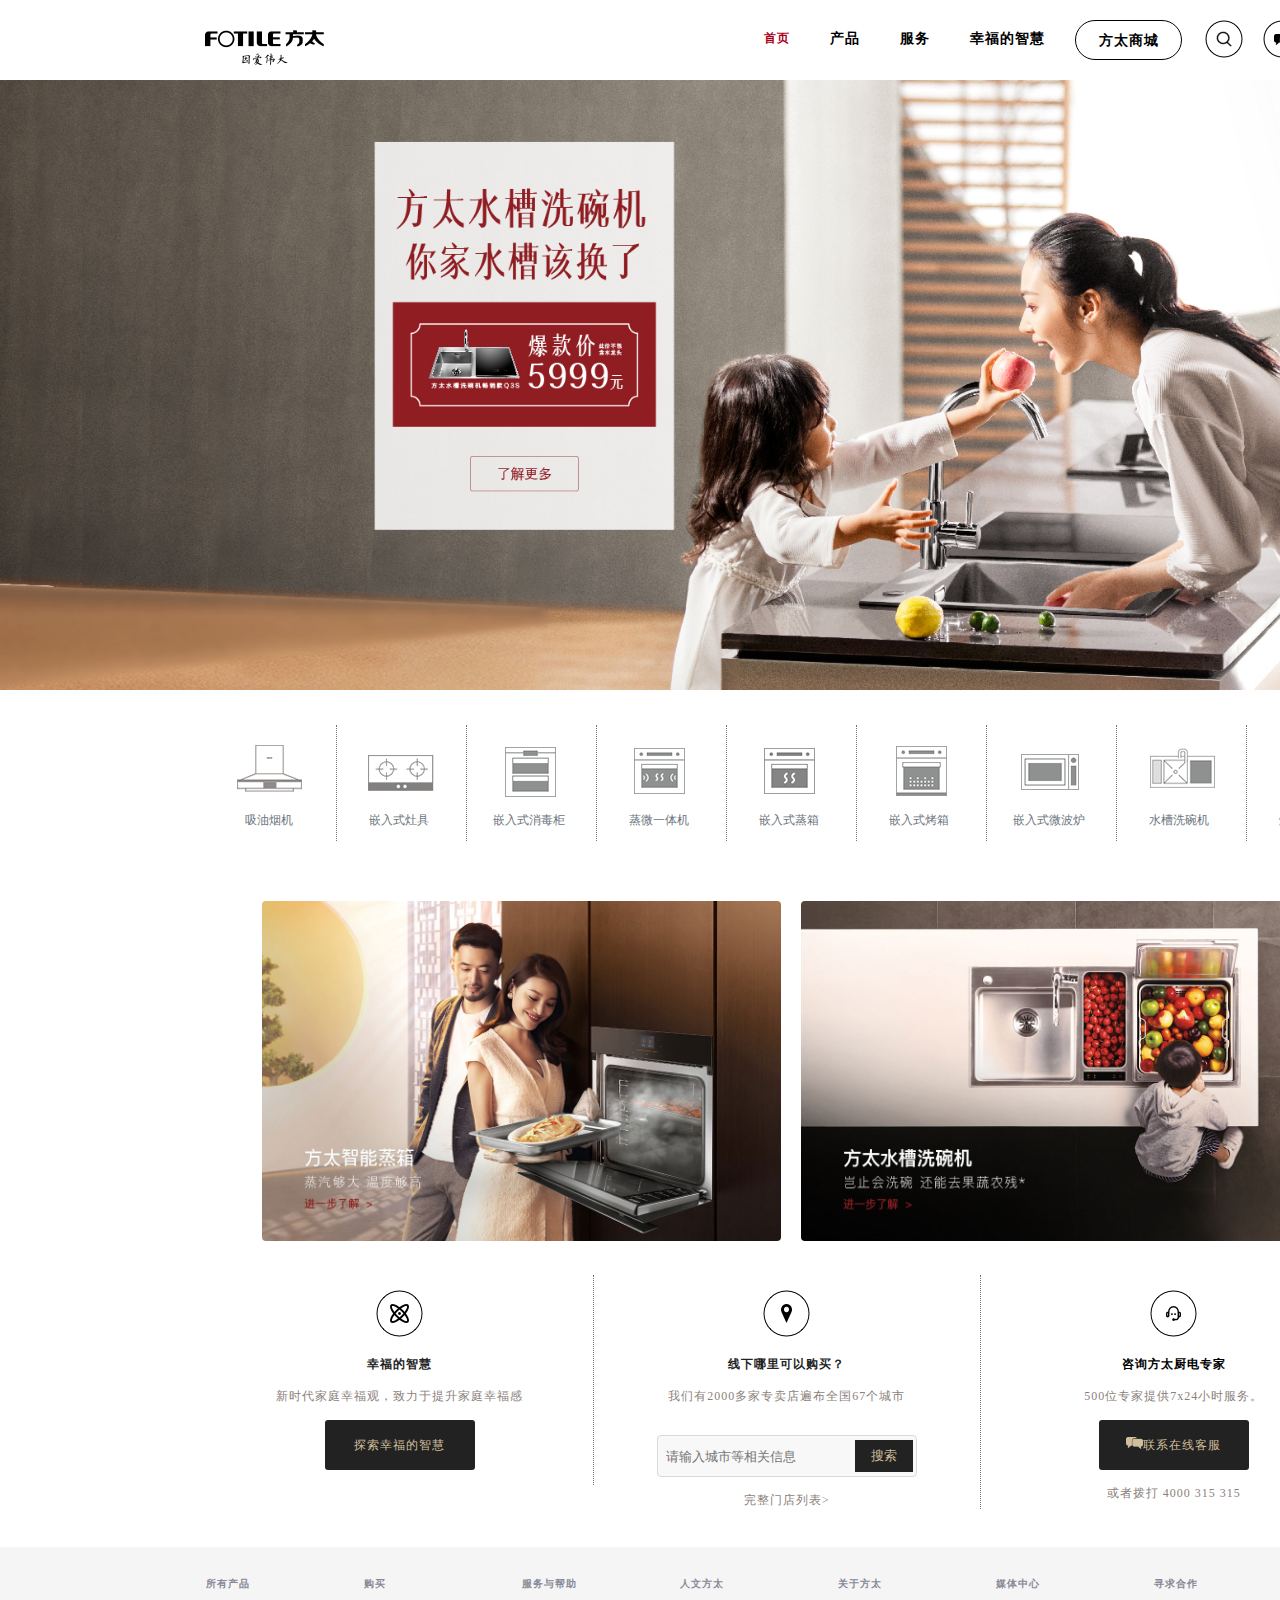
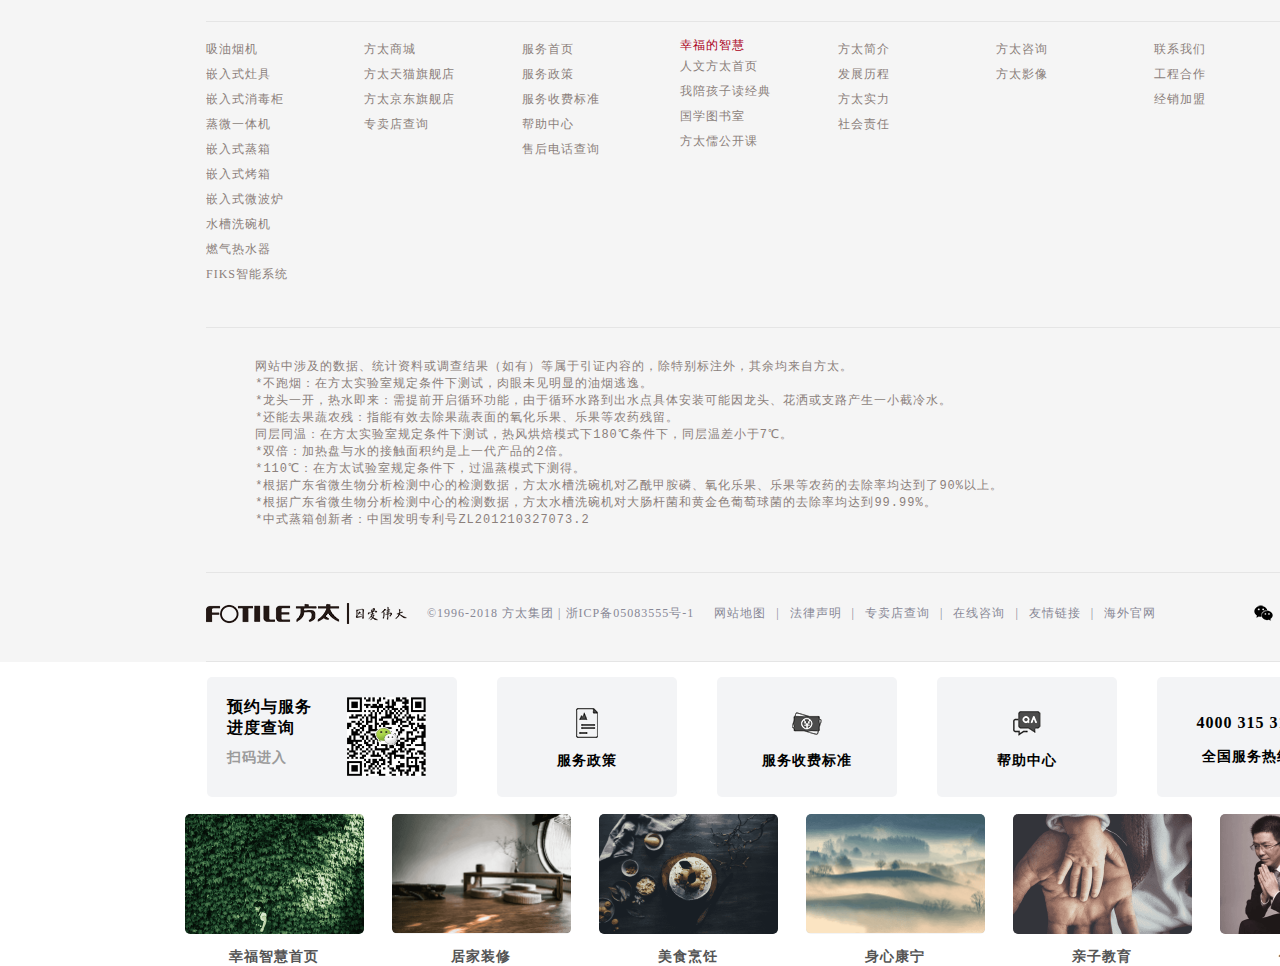
<file: app/public/index.html>
<!DOCTYPE html>
<html lang="en">

<head>
   <meta charset="UTF-8">
   <meta name="viewport" content="width=device-width, initial-scale=1.0">
   <title>方太官网 - FOTILE方太厨电官方网站</title>
   <link rel="icon" href="./images/guanwang/index/favicon.ico">
   <link rel="stylesheet" href="./css/common.css">
   <link rel="stylesheet" href="./css/index.css">
   <!-- <script src="js/ajax.js"></script>    -->
   <script src="./js/index.js"></script>
</head>

<body>
   <!-- 头部 -->
   <header> 
      <div class="header">
         <div class="clearfix">
            <ul class="bread-header bread-header-left">
               <li class="bread-item">
                  <a href="index.html">
                     <img src="./images/guanwang/index//fotile_logo_2018_v2.png" alt="">
                  </a>
               </li>
            </ul>
            <ul class="bread-header bread-header-middle" id="navStay">
               <li class="bread-item middle_mr">
                  <a href="###" class="my_a2 xinfu_red">首页</a>
               </li>
               <li class="bread-item middle_mr">
                  <a href="###" class="my_top_a">产品</a>
               </li>
               <li class="bread-item middle_mr">
                  <a href="###" class="my_top_a">服务</a>
               </li>
               <li class="bread-item middle_mr">
                  <a href="###" class="my_top_a">幸福的智慧</a>
               </li>
            </ul>
            <ul class="bread-header bread-header-right">
               <li class="bread-item border-style right_mr">
                  <a href="scIndex.html" class="my_top_a" target="_blank">方太商城</a>
               </li>
               <li class="bread-item right_mr my_bg_img1 iocn_abs1">
                  <a href="###" class=""></a>
               </li>
               <li class="bread-item right_mr my_bg_img2 iocn_abs2">
                  <a href="###"></a>
               </li>
               <li class="bread-item right_mr my_bg_img3 iocn_abs3">
                  <a href="###"></a>
               </li>
            </ul>
         </div>
      </div>
   </header>
   <div style="height:0px;overflow:hidden;display: none; " id="product-type" >
      <!-- 产品类型 -->
      <div id="product-box">
         <div class="pord_nav">
            <div class=" aside_title_w">
               <div class=" nav_list2">
                  <ul id="product-item">
                     <!-- 吸油烟机 -->
                     <li class="float-left">
                        <a href="###"><i class="n1"></i> 吸油烟机</a>
                     </li>
                     <!-- 嵌入式灶具 -->
                     <li class="float-left">
                        <a href="###"><i class="n2"></i> 嵌入式灶具</a>
                     </li>
                     <!-- 嵌入式消毒柜 -->
                     <li class="float-left">
                        <a href="###"><i class="n3"></i> 嵌入式消毒柜</a>
                     </li>
                     <!-- 蒸微一体机 -->
                     <li class="float-left">
                        <a href="###"><i class="n4"></i> 蒸微一体机</a>
                     </li>
                     <!-- 嵌入式蒸箱 -->
                     <li class="float-left">
                        <a href="###"><i class="n5"></i> 嵌入式蒸箱</a>
                     </li>
                     <!-- 嵌入式烤箱 -->
                     <li class="float-left">
                        <a href="###"><i class="n6"></i> 嵌入式烤箱</a>
                     </li>
                     <!-- 嵌入式微波炉 -->
                     <li class="float-left">
                        <a href="###"><i class="n7"></i> 嵌入式微波炉</a>
                     </li>
                     <!-- 水槽洗碗机 -->
                     <li class="float-left">
                        <a href="###"><i class="n8"></i> 水槽洗碗机</a>
                     </li>
                     <!-- 燃气热水器 -->
                     <li class="float-left">
                        <a href="###"><i class="n9"></i> 燃气热水器</a>
                     </li>
                  </ul>
               </div>
            </div>
         </div>
      </div>
      <div class="clearfix"></div>
      <!-- 产品类型 End-->
      <div style="overflow: hidden;" class="mqNav">
         <!-- 吸油烟机 -->
         <div class="marginY-2 prod_nav prod_1" style="display: none">
            <div class="footer_w">
               <div class="float-left mr-45px">
                  <div class="">
                     <div class="wrap mb-2">
                        <a href="javescript:;"><img src="./images/guanwang/index/pcnav_youyanji_kv_20190517.png" alt=""
                              class="w-100"></a>
                     </div>
                     <div class="wrap mb-2">
                        <a href="javescript:;"><img src="./images/guanwang/index/prod_youyanji_01.jpg" alt=""
                              class="w-100"></a>
                     </div>
                     <div class="wrap mb-2">
                        <a href="javescript:;"><img src="./images/guanwang/index/prod_youyanji_02.jpg" alt=""
                              class="w-100"></a>
                     </div>
                     <div class="wrap mb-2">
                        <a href="javescript:;" class="quick-link">获取更多产品</a>
                     </div>
                  </div>
               </div>
               <div class="float-left mr-45px">
                  <div class="prod-card">
                     <a href="javescript:;" class="comm_color">
                        <div class="prod-box">
                           <img src="./images/guanwang/index/59a9059a50500.png" alt="" class="w-100">
                        </div>
                        <div class="prod-name">CXW-258-EM7T.S</div>
                        <div class="tag-box">
                           <span class="tag-item">欧式</span>
                           <span class="tag-item">智能升降</span>
                           <span class="tag-item">直流变频</span>
                        </div>
                     </a>
                  </div>
               </div>
               <div class="float-left mr-45px">
                  <div class="prod-card">
                     <a href="javescript:;" class="comm_color">
                        <div class="prod-box">
                           <img src="./images/guanwang/index/5b3f49633255c.png" alt="" class="w-100">
                        </div>
                        <div class="prod-name">CXW-258-JQ01TB</div>
                        <div class="tag-box">
                           <span class="tag-item">侧吸式</span>
                           <span class="tag-item">直流变频</span>
                           <span class="tag-item">烟灶联动</span>
                        </div>
                     </a>
                  </div>
               </div>
               <div class="float-left mr-45px">
                  <div class="prod-card">
                     <a href="javescript:;" class="comm_color">
                        <div class="prod-box">
                           <img src="./images/guanwang/index/5bf7bcbc1b80f.png" alt="" class="w-100">
                        </div>
                        <div class="prod-name">CXW-200-EM16T</div>
                        <div class="tag-box">
                           <span class="tag-item">欧式机</span>
                           <span class="tag-item">下潜环吸</span>
                           <span class="tag-item">手感智控</span>
                        </div>
                     </a>
                  </div>
               </div>
               <div class="float-left">
                  <div class="prod-card">
                     <a href="javescript:;" class="comm_color">
                        <div class="prod-box">
                           <img src="./images/guanwang/index/5b7e8ec717b7a.png" alt="" class="w-100">
                        </div>
                        <div class="prod-name">CXW-228-JQ15T</div>
                        <div class="tag-box">
                           <span class="tag-item">侧吸式</span>
                           <span class="tag-item">手感智控</span>
                           <span class="tag-item">近吸直排</span>
                        </div>
                        <div class="info-mt">
                           <span class="tag-info">新品</span>
                        </div>
                     </a>
                  </div>
               </div>
            </div>
         </div>
         <!-- 嵌入式灶具 -->
         <div class="marginY-2 prod_nav prod_2" style="display: none">
            <div class="footer_w">
               <div class="float-left mr-45px">
                  <div class="prod_nav">
                     <div class="wrap mb-2">
                        <a href="javescript:;"><img src="./images/guanwang/index/prod_zaoju_jacbs.jpg" alt=""
                              class="w-100"></a>
                     </div>
                     <div class="wrap mb-2">
                        <a href="javescript:;"><img src="./images/guanwang/index/prod_zaoju_02.jpg" alt=""
                              class="w-100"></a>
                     </div>
                     <div class="wrap mb-2">
                        <a href="javescript:;" class="quick-link">获取更多产品</a>
                     </div>
                  </div>
               </div>
               <div class="float-left mr-45px">
                  <div class="prod-card">
                     <a href="javescript:;" class="comm_color">
                        <div class="prod-box">
                           <img src="./images/guanwang/index/5b45e4909a8c9.png" alt="" class="w-100">
                        </div>
                        <div class="prod-name">JZY/T/R-JACB.S</div>
                        <div class="tag-box">
                           <span class="tag-item">4200W大火</span>
                           <span class="tag-item">200W小火</span>
                           <span class="tag-item">12重防护</span>
                        </div>
                     </a>
                  </div>
               </div>
               <div class="float-left mr-45px">
                  <div class="prod-card">
                     <a href="javescript:;" class="comm_color">
                        <div class="prod-box">
                           <img src="./images/guanwang/index/ha30b.png" alt="" class="w-100">
                        </div>
                        <div class="prod-name">JZY/T-HA6B</div>
                        <div class="tag-box">
                           <span class="tag-item">4100W大火</span>
                           <span class="tag-item">一级能效</span>
                           <span class="tag-item">钢化玻璃</span>
                        </div>
                     </a>
                  </div>
               </div>
               <div class="float-left mr-45px">
                  <div class="prod-card">
                     <a href="javescript:;" class="comm_color">
                        <div class="prod-box">
                           <img src="./images/guanwang/index/59118cd450b86.png" alt="" class="w-100">
                        </div>
                        <div class="prod-name">HA30B</div>
                        <div class="tag-box">
                           <span class="tag-item">气电两用</span>
                           <span class="tag-item">双主灶</span>
                           <span class="tag-item">防干烧</span>
                        </div>
                        <div class="info-mt">
                           <span class="tag-info">新品</span>
                        </div>
                     </a>
                  </div>
               </div>
               <div class="float-left">
                  <div class="prod-card">
                     <a href="javescript:;" class="comm_color">
                        <div class="prod-box">
                           <img src="./images/guanwang/index/5b7e8ec717b7a.png" alt="" class="w-100">
                        </div>
                        <div class="prod-name">CS34BW</div>
                        <div class="tag-box">
                           <span class="tag-item">电磁灶</span>
                           <span class="tag-item">磁选控制</span>
                           <span class="tag-item">近吸直排</span>
                           <span class="tag-item">9段火力</span>
                        </div>
                     </a>
                  </div>
               </div>
            </div>
         </div>
         <!-- 嵌入式消毒柜 -->
         <div class="marginY-2 prod_nav prod_3" style="display: none">
            <div class="footer_w">
               <div class="float-left mr-45px">
                  <div class="prod_nav">
                     <div class="wrap mb-2">
                        <a href="javescript:;"><img src="./images/guanwang/index/prod_xiaodugui_01.jpg" alt=""
                              class="w-100"></a>
                     </div>
                     <div class="wrap mb-2">
                        <a href="javescript:;"><img src="./images/guanwang/index/xiaodugui_pc_nav.jpg" alt=""
                              class="w-100"></a>
                     </div>
                     <div class="wrap mb-2">
                        <a href="javescript:;" class="quick-link">获取更多产品</a>
                     </div>
                  </div>
               </div>
               <div class="float-left mr-45px">
                  <div class="prod-card">
                     <a href="javescript:;" class="comm_color">
                        <div class="prod-box">
                           <img src="./images/guanwang/index/598d8aa454254.png" alt="" class="w-100">
                        </div>
                        <div class="prod-name">ZTD100S-KM7</div>
                        <div class="tag-box">
                           <span class="tag-item">双管</span>
                           <span class="tag-item">自感应</span>
                           <span class="tag-item">快捷消毒</span>
                        </div>
                     </a>
                  </div>
               </div>
               <div class="float-left mr-45px">
                  <div class="prod-card">
                     <a href="javescript:;" class="comm_color">
                        <div class="prod-box">
                           <img src="./images/guanwang/index/5981925a1bddd.png" alt="" class="w-100">
                        </div>
                        <div class="prod-name">ZTD100S-KM6</div>
                        <div class="tag-box">
                           <span class="tag-item">双管</span>
                           <span class="tag-item">自感应</span>
                           <span class="tag-item">消净一体</span>
                        </div>
                     </a>
                  </div>
               </div>
               <div class="float-left mr-45px">
                  <div class="prod-card">
                     <a href="javescript:;" class="comm_color">
                        <div class="prod-box">
                           <img src="./images/guanwang/index/5a28e3356eb8b.png" alt="" class="w-100">
                        </div>
                        <div class="prod-name">ZTD100F-WH2S</div>
                        <div class="tag-box">
                           <span class="tag-item">U光源</span>
                           <span class="tag-item">自感应</span>
                           <span class="tag-item">负离子</span>
                        </div>
                     </a>
                  </div>
               </div>
               <div class="float-left">
                  <div class="prod-card">
                     <a href="javescript:;" class="comm_color">
                        <div class="prod-box">
                           <img src="./images/guanwang/index/5b03c59e13692.png" alt="" class="w-100">
                        </div>
                        <div class="prod-name">ZTD100F-WH6</div>
                        <div class="tag-box">
                           <span class="tag-item">U光源</span>
                           <span class="tag-item">长效洁净</span>
                           <span class="tag-item">地暖式烘干</span>
                        </div>
                     </a>
                  </div>
               </div>
            </div>
         </div>
         <!-- 蒸微一体机 -->
         <div class="marginY-2 prod_nav prod_4" style="display: none">
            <div class="footer_w">
               <div class="float-left mr-45px">
                  <div class="prod_nav">
                     <div class="wrap mb-2">
                        <a href="javescript:;"><img src="./images/guanwang/index/prod_zhengwei_01.jpg" alt=""
                              class="w-100"></a>
                     </div>
                     <div class="wrap mb-2">
                        <a href="javescript:;" class="quick-link">获取更多产品</a>
                     </div>
                  </div>
               </div>
               <div class="float-left mr-45px">
                  <div class="prod-card">
                     <a href="javescript:;" class="comm_color">
                        <div class="prod-box">
                           <img src="./images/guanwang/index/598d87a3a3312.png" alt="" class="w-100">
                        </div>
                        <div class="prod-name">ZW-Z2M7</div>
                        <div class="tag-box">
                           <span class="tag-item">26L</span>
                           <span class="tag-item">智能彩屏</span>
                           <span class="tag-item">外蒸内微</span>
                           <span class="tag-item">双蒸汽</span>
                        </div>
                     </a>
                  </div>
               </div>
               <div class="float-left mr-45px">
                  <div class="prod-card">
                     <a href="javescript:;" class="comm_color">
                        <div class="prod-box">
                           <img src="./images/guanwang/index/5b8394904663d.png" alt="" class="w-100">
                        </div>
                        <div class="prod-name">ZW-C2T</div>
                        <div class="tag-box">
                           <span class="tag-item">26L</span>
                           <span class="tag-item">智能彩屏</span>
                           <span class="tag-item">外蒸内微</span>
                        </div>
                     </a>
                  </div>
               </div>
               <div class="float-left mr-45px">
                  <div class="prod-card">
                     <a href="javescript:;" class="comm_color">
                        <div class="prod-box">
                           <img src="./images/guanwang/index/575019f6ea605.png" alt="" class="w-100">
                        </div>
                        <div class="prod-name">ZW-Z1</div>
                        <div class="tag-box">
                           <span class="tag-item">26L</span>
                           <span class="tag-item">智能彩屏</span>
                           <span class="tag-item">外蒸内微</span>
                           <span class="tag-item">双蒸汽</span>
                        </div>
                     </a>
                  </div>
               </div>
               <div class="float-left">
                  <div class="prod-card">
                     <a href="javescript:;" class="comm_color">
                        <div class="prod-box">
                           <img src="./images/guanwang/index/5b839480a92a4.png" alt="" class="w-100">
                        </div>
                        <div class="prod-name">ZW-C2.i</div>
                        <div class="tag-box">
                           <span class="tag-item">26L</span>
                           <span class="tag-item">自定义菜谱</span>
                           <span class="tag-item">远程控制</span>
                           <span class="tag-item">外蒸内微</span>
                        </div>
                     </a>
                  </div>
               </div>
            </div>
         </div>
         <!-- 嵌入式蒸箱 -->
         <div class="marginY-2 prod_nav prod_5" style="display: none">
            <div class="footer_w">
               <div class="float-left mr-45px">
                  <div class="prod_nav">
                     <div class="wrap mb-2">
                        <a href="javescript:;"><img src="./images/guanwang/index/prod_zhengxiang_01.jpg" alt=""
                              class="w-100"></a>
                     </div>
                     <div class="wrap mb-2">
                        <a href="javescript:;"><img src="./images/guanwang/index/prod_zhengxiang_02.jpg" alt=""
                              class="w-100"></a>
                     </div>
                     <div class="wrap mb-2">
                        <a href="javescript:;" class="quick-link">获取更多产品</a>
                     </div>
                  </div>
               </div>
               <div class="float-left mr-45px">
                  <div class="prod-card">
                     <a href="javescript:;" class="comm_color">
                        <div class="prod-box">
                           <img src="./images/guanwang/index/5b7123587b167.png" alt="" class="w-100">
                        </div>
                        <div class="prod-name">SCD42-F1</div>
                        <div class="tag-box">
                           <span class="tag-item">42L</span>
                           <span class="tag-item">大蒸汽</span>
                           <span class="tag-item">防滴水</span>
                           <span class="tag-item">易清洁</span>
                        </div>
                     </a>
                  </div>
               </div>
               <div class="float-left mr-45px">
                  <div class="prod-card">
                     <a href="javescript:;" class="comm_color">
                        <div class="prod-box">
                           <img src="./images/guanwang/index/5b14d40cef002.png" alt="" class="w-100">
                        </div>
                        <div class="prod-name">SCD39-C2T</div>
                        <div class="tag-box">
                           <span class="tag-item">39L</span>
                           <span class="tag-item">双蒸汽</span>
                           <span class="tag-item">110℃</span>
                           <span class="tag-item">防滴水</span>
                        </div>
                     </a>
                  </div>
               </div>
               <div class="float-left mr-45px">
                  <div class="prod-card">
                     <a href="javescript:;" class="comm_color">
                        <div class="prod-box">
                           <img src="./images/guanwang/index/598d87a3a3312.png" alt="" class="w-100">
                        </div>
                        <div class="prod-name">SCD39-Z2M7</div>
                        <div class="tag-box">
                           <span class="tag-item">39L</span>
                           <span class="tag-item">双蒸汽</span>
                           <span class="tag-item">110℃</span>
                           <span class="tag-item">纳米涂层</span>
                        </div>
                     </a>
                  </div>
               </div>
               <div class="float-left">
                  <div class="prod-card">
                     <a href="javescript:;" class="comm_color">
                        <div class="prod-box">
                           <img src="./images/guanwang/index/57ad89d791c7d.png" alt="" class="w-100">
                        </div>
                        <div class="prod-name">SCD26-E2</div>
                        <div class="tag-box">
                           <span class="tag-item">26L</span>
                           <span class="tag-item">双蒸汽</span>
                           <span class="tag-item">防滴水</span>
                           <span class="tag-item">易清洁</span>
                        </div>
                     </a>
                  </div>
               </div>
            </div>
         </div>
         <!-- 嵌入式烤箱 -->
         <div class="marginY-2 prod_nav prod_6" style="display: none">
            <div class="footer_w">
               <div class="float-left mr-45px">
                  <div class="prod_nav">
                     <div class="wrap mb-2">
                        <a href="javescript:;"><img src="./images/guanwang/index/prod_kaoxiang_01.jpg" alt=""
                              class="w-100"></a>
                     </div>
                     <div class="wrap mb-2">
                        <a href="javescript:;" class="quick-link">获取更多产品</a>
                     </div>
                  </div>
               </div>
               <div class="float-left mr-45px">
                  <div class="prod-card">
                     <a href="javescript:;" class="comm_color">
                        <div class="prod-box">
                           <img src="./images/guanwang/index/5b723f43926c3.png" alt="" class="w-100">
                        </div>
                        <div class="prod-name">KQD60F-F1G</div>
                        <div class="tag-box">
                           <span class="tag-item">60L</span>
                           <span class="tag-item">智能菜单</span>
                           <span class="tag-item">一键记忆</span>
                        </div>
                     </a>
                  </div>
               </div>
               <div class="float-left mr-45px">
                  <div class="prod-card">
                     <a href="javescript:;" class="comm_color">
                        <div class="prod-box">
                           <img src="./images/guanwang/index/5b2b50f95c059.png" alt="" class="w-100">
                        </div>
                        <div class="prod-name">KQD50F-C2T</div>
                        <div class="tag-box">
                           <span class="tag-item">50L</span>
                           <span class="tag-item">同层同温*</span>
                           <span class="tag-item">上下分控</span>
                        </div>
                     </a>
                  </div>
               </div>
               <div class="float-left mr-45px">
                  <div class="prod-card">
                     <a href="javescript:;" class="comm_color">
                        <div class="prod-box">
                           <img src="./images/guanwang/index/598d8aa454254.png" alt="" class="w-100">
                        </div>
                        <div class="prod-name">KQD60F-Z2M7</div>
                        <div class="tag-box">
                           <span class="tag-item">60L</span>
                           <span class="tag-item">双探针</span>
                           <span class="tag-item">同层同温</span>
                           <span class="tag-item">智能菜谱</span>
                        </div>
                     </a>
                  </div>
               </div>
               <div class="float-left">
                  <div class="prod-card">
                     <a href="javescript:;" class="comm_color">
                        <div class="prod-box">
                           <img src="./images/guanwang/index/5750202d309c6.png" alt="" class="w-100">
                        </div>
                        <div class="prod-name">KQD60F-Z1</div>
                        <div class="tag-box">
                           <span class="tag-item">60L</span>
                           <span class="tag-item">双探针</span>
                           <span class="tag-item">同层同温*</span>
                           <span class="tag-item">3D热风</span>
                        </div>
                     </a>
                  </div>
               </div>
            </div>
         </div>
         <!-- 嵌入式微波炉 -->
         <div class="marginY-2 prod_nav prod_7" style="display: none">
            <div class="footer_w">
               <div class="float-left mr-45px">
                  <div class="prod_nav">
                     <div class="wrap mb-2">
                        <a href="javescript:;"><img src="./images/guanwang/index/prod_weibolu_01.jpg" alt=""
                              class="w-100"></a>
                     </div>
                     <div class="wrap mb-2">
                        <a href="javescript:;" class="quick-link">获取更多产品</a>
                     </div>
                  </div>
               </div>
               <div class="float-left mr-45px">
                  <div class="prod-card">
                     <a href="javescript:;" class="comm_color">
                        <div class="prod-box">
                           <img src="./images/guanwang/index/5b7e8d559f594.png" alt="" class="w-100">
                        </div>
                        <div class="prod-name">W25800P-C2T</div>
                        <div class="tag-box">
                           <span class="tag-item">25L</span>
                           <span class="tag-item">旋波加热</span>
                           <span class="tag-item">微波</span>
                           <span class="tag-item">烧烤</span>
                        </div>
                     </a>
                  </div>
               </div>
               <div class="float-left mr-45px">
                  <div class="prod-card">
                     <a href="javescript:;" class="comm_color">
                        <div class="prod-box">
                           <img src="./images/guanwang/index/5756982eac8a9.png" alt="" class="w-100">
                        </div>
                        <div class="prod-name">W25800SH-Z1</div>
                        <div class="tag-box">
                           <span class="tag-item">25L</span>
                           <span class="tag-item">红外侧温</span>
                           <span class="tag-item">平板底部</span>
                        </div>
                     </a>
                  </div>
               </div>
               <div class="float-left mr-45px">
                  <div class="prod-card">
                     <a href="javescript:;" class="comm_color">
                        <div class="prod-box">
                           <img src="./images/guanwang/index/57ad89c0bb905.png" alt="" class="w-100">
                        </div>
                        <div class="prod-name">W25800K-E2</div>
                        <div class="tag-box">
                           <span class="tag-item">25L</span>
                           <span class="tag-item">光波烧烤</span>
                           <span class="tag-item">智能菜谱</span>
                        </div>
                     </a>
                  </div>
               </div>
               <div class="float-left">
                  <div class="prod-card">
                     <a href="javescript:;" class="comm_color">
                        <div class="prod-box">
                           <img src="./images/guanwang/index/57569854e5e19.png" alt="" class="w-100">
                        </div>
                        <div class="prod-name">W20800P-D1</div>
                        <div class="tag-box">
                           <span class="tag-item">20L</span>
                           <span class="tag-item">平板底部</span>
                           <span class="tag-item">微波锁磁</span>
                        </div>
                     </a>
                  </div>
               </div>
            </div>
         </div>
         <!-- 水槽洗碗机 -->
         <div class="marginY-2 prod_nav prod_8" style="display: none">
            <div class="footer_w">
               <div class="float-left mr-45px">
                  <div class="prod_nav">
                     <div class="wrap mb-2">
                        <a href="javescript:;"><img src="./images/guanwang/index/prod_xiwanji_01.jpg" alt=""
                              class="w-100"></a>
                     </div>
                     <div class="wrap mb-2">
                        <a href="javescript:;"><img src="./images/guanwang/index/prod_xiwanji_02.jpg" alt=""
                              class="w-100"></a>
                     </div>
                     <div class="wrap mb-2">
                        <a href="javescript:;" class="quick-link">获取更多产品</a>
                     </div>
                  </div>
               </div>
               <div class="float-left mr-45px">
                  <div class="prod-card">
                     <a href="javescript:;" class="comm_color">
                        <div class="prod-box">
                           <img src="./images/guanwang/index/5b10d06a5186a.png" alt="" class="w-100">
                        </div>
                        <div class="prod-name">JBSD2F-Q5S</div>
                        <div class="tag-box">
                           <span class="tag-item">嵌平</span>
                           <span class="tag-item">双槽</span>
                           <span class="tag-item">魔术底</span>
                           <span class="tag-item">除菌烘干</span>
                        </div>
                     </a>
                  </div>
               </div>
               <div class="float-left mr-45px">
                  <div class="prod-card">
                     <a href="javescript:;" class="comm_color">
                        <div class="prod-box">
                           <img src="./images/guanwang/index/5b10ce103b6ee.png" alt="" class="w-100">
                        </div>
                        <div class="prod-name">JBSD2T-Q3S</div>
                        <div class="tag-box">
                           <span class="tag-item">双槽</span>
                           <span class="tag-item">省空间</span>
                           <span class="tag-item">碟碗洗</span>
                           <span class="tag-item">人体工程</span>
                        </div>
                     </a>
                  </div>
               </div>
               <div class="float-left mr-45px">
                  <div class="prod-card">
                     <a href="javescript:;" class="comm_color">
                        <div class="prod-box">
                           <img src="./images/guanwang/index/5b10d6d4274ef.png" alt="" class="w-100">
                        </div>
                        <div class="prod-name">JBSD3T-Q6S</div>
                        <div class="tag-box">
                           <span class="tag-item">三槽</span>
                           <span class="tag-item">果蔬升级洗</span>
                           <span class="tag-item">纯平面板</span>
                           <span class="tag-item">双泵变频</span>
                        </div>
                     </a>
                  </div>
               </div>
               <div class="float-left">
                  <div class="prod-card">
                     <a href="javescript:;" class="comm_color">
                        <div class="prod-box">
                           <img src="./images/guanwang/index/5b18c2d1d7d38.png" alt="" class="w-100">
                        </div>
                        <div class="prod-name">JBSD3T-Q7</div>
                        <div class="tag-box">
                           <span class="tag-item">智能清洗</span>
                           <span class="tag-item">墅级</span>
                           <span class="tag-item">手工槽</span>
                           <span class="tag-item">三槽</span>
                        </div>
                     </a>
                  </div>
               </div>
            </div>
         </div>
         <!-- 燃气热水器 -->
         <div class="marginY-2 prod_nav prod_9" style="display: none">
            <div class="footer_w">
               <div class="float-left mr-45px">
                  <div class="prod_nav">
                     <div class="wrap mb-2">
                        <a href="javescript:;"><img src="./images/guanwang/index/prod_reshuiqi_01.jpg" alt=""
                              class="w-100"></a>
                     </div>
                     <div class="wrap mb-2">
                        <a href="javescript:;"><img src="./images/guanwang/index/prod_reshuiqi_02.jpg" alt=""
                              class="w-100"></a>
                     </div>
                     <div class="wrap mb-2">
                        <a href="javescript:;" class="quick-link">获取更多产品</a>
                     </div>
                  </div>
               </div>
               <div class="float-left mr-45px">
                  <div class="prod-card">
                     <a href="javescript:;" class="comm_color">
                        <div class="prod-box">
                           <img src="./images/guanwang/index/5b7a14bc4b988.png" alt="" class="w-100">
                        </div>
                        <div class="prod-name">JSQ31-X1601</div>
                        <div class="tag-box">
                           <span class="tag-item">16L</span>
                           <span class="tag-item">即开即热</span>
                           <span class="tag-item">磁化</span>
                           <span class="tag-item">安全</span>
                        </div>
                     </a>
                  </div>
               </div>
               <div class="float-left mr-45px">
                  <div class="prod-card">
                     <a href="javescript:;" class="comm_color">
                        <div class="prod-box">
                           <img src="./images/guanwang/index/5b4dcc8c4d6b3.png" alt="" class="w-100">
                        </div>
                        <div class="prod-name">JSQ38-1513S</div>
                        <div class="tag-box">
                           <span class="tag-item">20L</span>
                           <span class="tag-item">即开即热</span>
                           <span class="tag-item">磁化</span>
                           <span class="tag-item">0.5度控温</span>
                        </div>
                     </a>
                  </div>
               </div>
               <div class="float-left mr-45px">
                  <div class="prod-card">
                     <a href="javescript:;" class="comm_color">
                        <div class="prod-box">
                           <img src="./images/guanwang/index/574fe116b30e6.png" alt="" class="w-100">
                        </div>
                        <div class="prod-name">JSQ31-1509</div>
                        <div class="tag-box">
                           <span class="tag-item">16L</span>
                           <span class="tag-item">磁化</span>
                           <span class="tag-item">恒温</span>
                           <span class="tag-item">安全</span>
                        </div>
                     </a>
                  </div>
               </div>
               <div class="float-left">
                  <div class="prod-card">
                     <a href="javescript:;" class="comm_color">
                        <div class="prod-box">
                           <img src="./images/guanwang/index/574ffc4420b02.png" alt="" class="w-100">
                        </div>
                        <div class="prod-name">JSQ31-1510SW</div>
                        <div class="tag-box">
                           <span class="tag-item">16L</span>
                           <span class="tag-item">磁化</span>
                           <span class="tag-item">恒温</span>
                           <span class="tag-item">节能</span>
                        </div>
                     </a>
                  </div>
               </div>
            </div>
         </div>
      </div>
   </div>
   <!-- 轮播 -->
   <nav class="clearfix">
      <div class="carousel">
         <ul class=" video-width">
            <!-- <li>
               </li> -->
            <li class="video-top float-left">
               <img src="./images/guanwang/index/lunbo2.jpg" alt="" class="my_img">
            </li>
            <li class="video-top float-left">
               <img src="./images/guanwang/index/lunbo3.jpg" alt="" class="my_img">
            </li>
            <li class="video-top float-left">
               <img src="./images/guanwang/index/lunbo4.jpg" alt="" class="my_img">
            </li>
            <li class="video-top float-left">
               <img src="./images/guanwang/index/lunbo5.jpg" alt="" class="my_img">
            </li>
            <li class="video-top float-left">
               <img src="./images/guanwang/index/lunbo6.jpg" alt="" class="my_img">
            </li>
         </ul>
      </div>
      <!-- 导航 -->
      <div class="nav_bg">
         <div class="nav_list">
            <!-- 中部精灵图导航 -->
            <ul style="letter-spacing: 0px">
               <li class="float-left border">
                  <a href="###" class="n1">吸油烟机</a>
               </li>
               <li class="float-left border">
                  <a href="###" class="n2">嵌入式灶具</a>
               </li>
               <li class="float-left border">
                  <a href="###" class="n3">嵌入式消毒柜</a>
               </li>
               <li class="float-left border">
                  <a href="###" class="n4">蒸微一体机</a>
               </li>
               <li class="float-left border">
                  <a href="###" class="n5">嵌入式蒸箱</a>
               </li>
               <li class="float-left border">
                  <a href="###" class="n6">嵌入式烤箱</a>
               </li>
               <li class="float-left border">
                  <a href="###" class="n7">嵌入式微波炉</a>
               </li>
               <li class="float-left border">
                  <a href="###" class="n8">水槽洗碗机</a>
               </li>
               <li class="float-left">
                  <a href="###" class="n9">燃气热水器</a>
               </li>
            </ul>
         </div>
      </div>
   </nav>
   <section>
      <!-- 主体 -->
      <!--中图 -->
      <div class="index-area">
         <!-- 左边 -->
         <div class="index-left">
            <a href="###">
               <img src="./images/guanwang/index/pc_index_ad_zhengxiang.jpg" alt="###">
            </a>
         </div>
         <!-- 右边 -->
         <div class="index-right">
            <a href="###">
               <img src="./images/guanwang/index/pc_index_ad_xiwanji_20181213.jpg" alt="###">
            </a>
         </div>
      </div>
   </section>
   <!-- 更多/关于系列 -->
   <!-- 左 -->
   <article>
      <div class="box_main">
         <div class="box_left border-right">
            <div class=" marginY-2">
               <img src="./images/guanwang/index/ser_01.png" alt="###">
            </div>
            <h4 class="box_h4_color marginY-2">幸福的智慧</h4>
            <p class="my_font_small marginY-2">新时代家庭幸福观，致力于提升家庭幸福感</p>
            <div class="marginY-2">
               <a href="###" class="my_font_small box_area_btn">探索幸福的智慧</a>
            </div>
         </div>
         <!-- 中 -->
         <div class="box_center border-right">
            <div class=" marginY-2">
               <img src="./images/guanwang/index/ser_02.png" alt="###">
            </div>
            <h4 class="box_h4_color marginY-2">线下哪里可以购买？</h4>
            <p class="my_font_small marginY-2">我们有2000多家专卖店遍布全国67个城市</p>
            <div class="my_input_pos">
               <input type="text" placeholder="请输入城市等相关信息" class="my_input_size marginY-2">
               <input type="submit" value="搜索" class="ss">
            </div>
            <div class="###">
               <a href="###" class="my_font_small">完整门店列表></a>
            </div>
         </div>
         <!-- 右 -->
         <div class="box_right">
            <div class="box_h4_color marginY-2">
               <img src="./images/guanwang/index/ser_03.png" alt="###">
            </div>
            <h4 class=" marginY-2">咨询方太厨电专家</h4>
            <p class="my_font_small marginY-2">500位专家提供7x24小时服务。</p>
            <div class=" marginY-2">
               <a href="###" class="my_font_small  box_area_btn">
                  <img src="./images/guanwang/index/ser_04.png" alt="###">联系在线客服
               </a>
            </div>
            <p class="my_font_small marginY-2">或者拨打 4000 315 315</p>
         </div>
      </div>
      <div class="clearfix"></div>
   </article>
   <!-- 脚部消息 -->
   <footer class="bg-color">
      <div class="footer_w">
         <div class="info">
            <ul class="list-unstyled">
               <li class=" float-left ">
                  <h5 class="list_title clearfix">所有产品</h5>
                  <div class=" list-mt">
                     <a href="###" class="my_font_small clearfix">吸油烟机</a>
                     <a href="###" class="my_font_small clearfix">嵌入式灶具</a>
                     <a href="###" class="my_font_small clearfix">嵌入式消毒柜</a>
                     <a href="###" class="my_font_small clearfix">蒸微一体机</a>
                     <a href="###" class="my_font_small clearfix">嵌入式蒸箱</a>
                     <a href="###" class="my_font_small clearfix">嵌入式烤箱</a>
                     <a href="###" class="my_font_small clearfix">嵌入式微波炉</a>
                     <a href="###" class="my_font_small clearfix">水槽洗碗机</a>
                     <a href="###" class="my_font_small clearfix">燃气热水器</a>
                     <a href="###" class="my_font_small clearfix">FIKS智能系统</a>
                  </div>
               </li>
               <li class=" float-left ">
                  <h5 class="list_title">购买</h5>
                  <div class=" list-mt">
                     <a href="###" class="my_font_small clearfix">方太商城</a>
                     <a href="###" class="my_font_small clearfix">方太天猫旗舰店</a>
                     <a href="###" class="my_font_small clearfix">方太京东旗舰店</a>
                     <a href="###" class="my_font_small clearfix">专卖店查询</a>
                  </div>
               </li>
               <li class=" float-left ">
                  <h5 class="list_title">服务与帮助</h5>
                  <div class=" list-mt">
                     <a href="###" class="my_font_small clearfix">服务首页</a>
                     <a href="###" class="my_font_small clearfix">服务政策</a>
                     <a href="###" class="my_font_small clearfix">服务收费标准</a>
                     <a href="###" class="my_font_small clearfix">帮助中心</a>
                     <a href="###" class="my_font_small clearfix">售后电话查询</a>
                  </div>
               </li>
               <li class=" float-left ">
                  <h5 class="list_title">人文方太</h5>
                  <div class=" list-mt">
                     <a href="###" class="xinfu_red my_small clearfix ">幸福的智慧</a>
                     <a href="###" class="my_font_small clearfix">人文方太首页</a>
                     <a href="###" class="my_font_small clearfix">我陪孩子读经典</a>
                     <a href="###" class="my_font_small clearfix">国学图书室</a>
                     <a href="###" class="my_font_small clearfix">方太儒公开课</a>
                  </div>
               </li>
               <li class=" float-left ">
                  <h5 class="list_title">关于方太</h5>
                  <div class=" list-mt">
                     <a href="###" class="my_font_small clearfix ">方太简介</a>
                     <a href="###" class="my_font_small clearfix">发展历程</a>
                     <a href="###" class="my_font_small clearfix">方太实力</a>
                     <a href="###" class="my_font_small clearfix">社会责任</a>
                  </div>
               </li>
               <li class=" float-left">
                  <h5 class="list_title">媒体中心</h5>
                  <div class=" list-mt">
                     <a href="###" class="my_font_small clearfix ">方太咨询</a>
                     <a href="###" class="my_font_small clearfix">方太影像</a>
                  </div>
               </li>
               <li class=" float-left">
                  <h5 class="list_title">寻求合作</h5>
                  <div class=" list-mt">
                     <a href="###" class="my_font_small clearfix">联系我们</a>
                     <a href="###" class="my_font_small clearfix">工程合作</a>
                     <a href="###" class="my_font_small clearfix">经销加盟</a>
                  </div>
               </li>
               <li class=" float-left">
                  <h5 class="list_title_last">加入方太</h5>
                  <div class=" list-mt">
                     <a href="###" class="my_font_small clearfix">社会招聘</a>
                     <a href="###" class="my_font_small clearfix">校园招聘</a>
                     <a href="###" class="my_font_small clearfix">实习生招聘</a>
                  </div>
               </li>
            </ul>
         </div>
         <pre class="info_b my_font_small">
      网站中涉及的数据、统计资料或调查结果（如有）等属于引证内容的，除特别标注外，其余均来自方太。
      *不跑烟：在方太实验室规定条件下测试，肉眼未见明显的油烟逃逸。
      *龙头一开，热水即来：需提前开启循环功能，由于循环水路到出水点具体安装可能因龙头、花洒或支路产生一小截冷水。
      *还能去果蔬农残：指能有效去除果蔬表面的氧化乐果、乐果等农药残留。
      同层同温：在方太实验室规定条件下测试，热风烘焙模式下180℃条件下，同层温差小于7℃。
      *双倍：加热盘与水的接触面积约是上一代产品的2倍。
      *110℃：在方太试验室规定条件下，过温蒸模式下测得。
      *根据广东省微生物分析检测中心的检测数据，方太水槽洗碗机对乙酰甲胺磷、氧化乐果、乐果等农药的去除率均达到了90%以上。
      *根据广东省微生物分析检测中心的检测数据，方太水槽洗碗机对大肠杆菌和黄金色葡萄球菌的去除率均达到99.99%。
      *中式蒸箱创新者：中国发明专利号ZL201210327073.2
            </pre>
         <!-- 底部消息 -->
         <div class="info_b">
            <ul class="f_info list-unstyled">
               <li class="float-left mr-2"><img src="./images/guanwang/index/footer_logo.png" alt=""></li>
               <li class="float-left mr-2 f_f_size">©1996-2018 方太集团 | 浙ICP备05083555号-1</li>
               <li class="float-left mr-1"><a href="javascript:;" class=" f_f_size">网站地图</a></li>
               <li class="float-left mr-1 f_f_size">|</li>
               <li class="float-left mr-1"><a href="javascript:;" class=" f_f_size">法律声明</a></li>
               <li class="float-left mr-1 f_f_size">|</li>
               <li class="float-left mr-1"><a href="javascript:;" class=" f_f_size">专卖店查询</a></li>
               <li class="float-left mr-1 f_f_size">|</li>
               <li class="float-left mr-1"><a href="javascript:;" class=" f_f_size">在线咨询</a></li>
               <li class="float-left mr-1 f_f_size">|</li>
               <li class="float-left mr-1"><a href="javascript:;" class=" f_f_size">友情链接</a></li>
               <li class="float-left mr-1 f_f_size">|</li>
               <li class="float-left mr-2"><a href="javascript:;" class=" f_f_size">海外官网</a></li>
               <li class="float-left mr-1" style="margin-left: 77px;"><img
                     src="./images/guanwang/index/footer_s_1_v2.png" alt=""></li>
               <li class="float-left mr-1"><a href="javascript:;"><img src="./images/guanwang/index/footer_s_2_v2.png"
                        alt=""></a></li>
               <li class="float-left mr-1"><a href="javascript:;"><img src="./images/guanwang/index/footer_s_3_v2.png"
                        alt=""></a></li>
            </ul>
         </div>
      </div>
   </footer>
   <!-- 导航列表 -->
   <aside>
      <!-- 服务导航 -->
      <div class="ser_nav ;">
         <div class="inner_w ">
            <div class="inner-nav">
               <ul class="">
                  <li class="float-left erweima">
                     <div class="e_code">
                        <div class="wx">
                           <span class="wx-1">预约与服务进度查询 <br>
                              <span class="wx-2">扫码进入</span>
                           </span>
                        </div>
                        <img src="./images/guanwang/index/erweima.png" alt="" class="my_ewma">
                     </div>
                  </li>
                  <li class="float-left ser_nav">
                     <a href="javesvript:;">
                        <div class="ser_icon zc"></div>
                        <span class="text">服务政策</span>
                     </a>
                  </li>
                  <li class="float-left ser_nav">
                     <a href="javesvript:;">
                        <div class="ser_icon sf"></div>
                        <span class="text">服务收费标准</span>
                     </a>
                  </li>
                  <li class="float-left ser_nav">
                     <a href="javesvript:;">
                        <div class="ser_icon bz"></div>
                        <span class="text">帮助中心</span>
                     </a>
                  </li>
                  <li class="float-left">
                     <span class="tel">4000 315 315</span>
                     <span class="text">全国服务热线</span>
                  </li>
               </ul>
            </div>
         </div>
      </div>
      <!-- 幸福的智慧 -->
      <div class="">
         <div class="xfzh">
            <ul class=" text-center">
               <li class="menu-list">
                  <a href="###">
                     <div>
                        <img src="./images/guanwang/index/xf_xingfudezhihui.png" alt="" class="w-100">
                     </div>
                     <span>幸福智慧首页</span>
                  </a>
               </li>
               <li class="menu-list">
                  <a href="###">
                     <div>
                        <img src="./images/guanwang/index/xf_jujiazhuangxiu.png" alt="" class="w-100">
                     </div>
                     <span>居家装修</span>
                  </a>
               </li>
               <li class="menu-list">
                  <a href="###">
                     <div>
                        <img src="./images/guanwang/index/xf_meishipengren.png" alt="" class="w-100">
                     </div>
                     <span>美食烹饪</span>
                  </a>
               </li>
               <li class="menu-list">
                  <a href="###">
                     <div>
                        <img src="./images/guanwang/index/xf_shenxinkangning.png" alt="" class="w-100">
                     </div>
                     <span>身心康宁</span>
                  </a>
               </li>
               <li class="menu-list">
                  <a href="###">
                     <div>
                        <img src="./images/guanwang/index/xf_qinzijiaoyu.png" alt="" class="w-100">
                     </div>
                     <span>亲子教育</span>
                  </a>
               </li>
               <li class="menu-list">
                  <a href="###">
                     <div>
                        <img src="./images/guanwang/index/xf_chuangjiayoudao.png" alt="" class="w-100">
                     </div>
                     <span class="text">传家有道</span>
                  </a>
               </li>
            </ul>
         </div>
      </div>
   </aside>

</body>

</html>
</file>
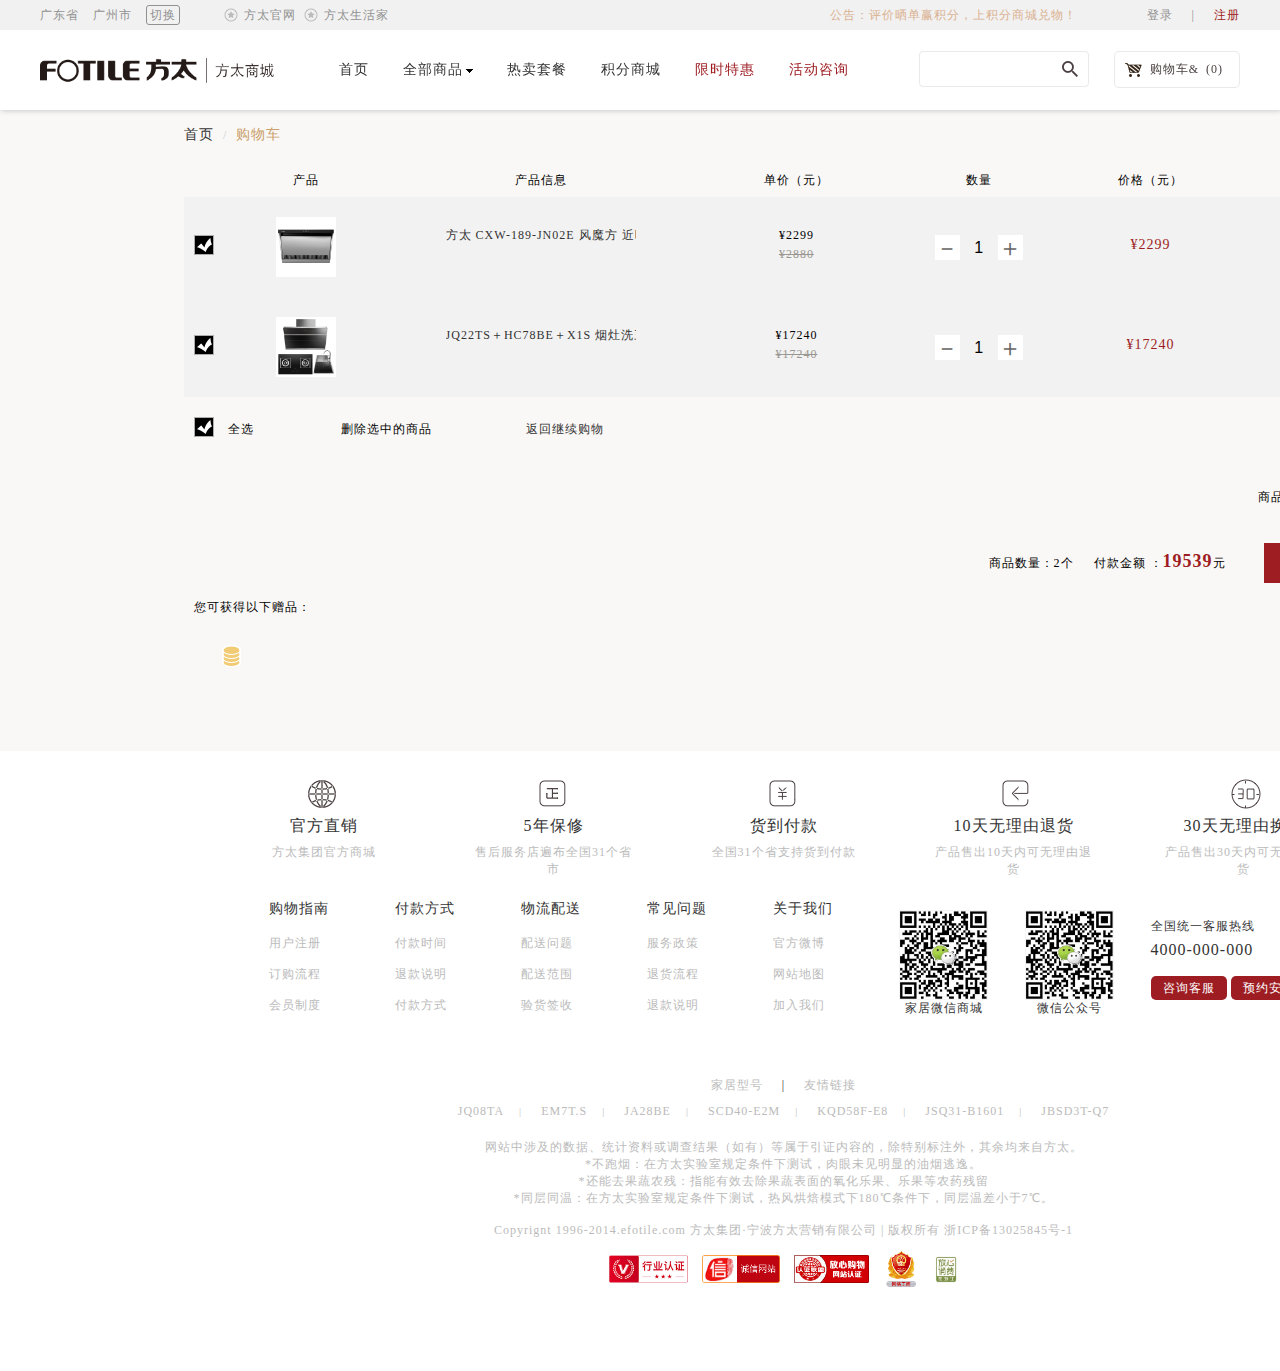
<file: app/public/cart.html>
<!DOCTYPE html>
<html>

<head>
   <meta charset="UTF-8">
   <meta name="viewport" content="width=device-width, initial-scale=1.0">
   <title>购物车</title>
   <link rel="stylesheet" href="./css/common.css">
   <link rel="stylesheet" href="./css/cart.css">
</head>

<body>
   <header class="fixed" id="header"></header>
   <div style="height:120px;"></div>
   <!-- 头部 -->
   <div class="w-1200n container" style="margin-bottom: 12px">
      <ul class="breadcrumb">
         <li><a href="scIndex.html">首页</a></li>
         <li><a href="cart.html" style="color:#c99f6a">购物车</a></li>
      </ul>
   </div>
   <div class="cart w-1200n">
      <div class="shopcart">
         <!-- 购物车内容 -->
         <table class="pro-list">
            <thead>
               <tr>
                  <th>
                     <div class="checkBtn"></div>
                  </th>
                  <th>
                     <div class="proPic">产品</div>
                  </th>
                  <th>
                     <div class="proInfo">产品信息</div>
                  </th>
                  <th>
                     <div class="proPrice">单价（元）</div>
                  </th>
                  <th>
                     <div class="proCount">数量</div>
                  </th>
                  <th>
                     <div class="proSubtotal">价格（元）</div>
                  </th>
                  <th>
                     <div class="proDo">操作</div>
                  </th>
               </tr>
            </thead>
            <tbody>
               <tr>
                  <td>
                     <div class="checkBtn">
                        <label>
                           <input type="checkbox" class="checkEd isChecked" checked><span class="check-box "></span>
                        </label>
                     </div>
                  </td>
                  <td>
                     <div class="proPic">
                        <a href="###" target="_blank"><img src="./images/cart/yyj.jpg"></a>
                     </div>
                  </td>
                  <td>
                     <div class="proInfo">
                        <a href="###" target="_blank">
                           <span class="title" title="方太 CXW-189-JN02E 风魔方  近吸直排 抽油烟机（不带装饰罩）">方太 CXW-189-JN02E 风魔方
                              近吸直排抽油烟机（不带装饰罩）
                           </span>
                        </a>
                     </div>
                  </td>
                  <td>
                     <div class="proPrice">
                        <span class="newPrice"><i>¥</i>2299</span>
                        <span class="price"><del><i>¥</i>2880</del></span>
                     </div>
                  </td>
                  <td>
                     <div class="proCount proValue">
                        <button class="cut" data-type="cut">－</button>
                        <input type="text" name="count" readonly="" value="1">
                        <button class="add" data-type="add">＋</button>
                     </div>
                  </td>
                  <td>
                     <div class="proSubtotal">
                        <span class="realPrice"><i>¥</i>2299</span>
                     </div>
                  </td>
                  <td>
                     <div class="proDo">
                        <span class="del" data-type="del">删除</span>
                     </div>
                  </td>
               </tr>
               <tr>
                  <td>
                     <div class="checkBtn">
                        <label>
                           <input type="checkbox" class="checkEd isChecked" checked><span class="check-box"></span>
                        </label>
                     </div>
                  </td>
                  <td>
                     <div class="proPic">
                        <a href="###" target="_blank"><img src="./images/cart/gftc2017718152510714.jpg"></a>
                     </div>
                  </td>
                  <td>
                     <div class="proInfo">
                        <a href="###" target="_blank">
                           <span class="title" title="JQ22TS＋HC78BE＋X1S 烟灶洗三件套（不带装饰罩）">JQ22TS＋HC78BE＋X1S 烟灶洗三件套（不带装饰罩）
                           </span>
                        </a>
                     </div>
                  </td>
                  <td>
                     <div class="proPrice">
                        <span class="newPrice"><i>¥</i>17240</span>
                        <span class="price"><del><i>¥</i>17240</del></span>
                     </div>
                  </td>
                  <td>
                     <div class="proCount proValue">
                        <button class="cut" data-type="cut">－</button>
                        <input type="text" name="count" readonly="" value="1">
                        <button class="add" data-type="add">＋</button>
                     </div>
                  </td>
                  <td>
                     <div class="proSubtotal">
                        <span class="realPrice"><i>¥</i>17240</span>
                     </div>
                  </td>
                  <td>
                     <div class="proDo">
                        <span class="del" data-type="del">删除</span>
                     </div>
                  </td>
               </tr>
            </tbody>
         </table>
         <!-- 操作栏 -->
         <table class="actionBar">
            <tr>
               <td>
                  <div class="checkAll">
                     <label>
                        <input type="checkbox" id="checkAll" class="isChecked" checked><span class="check-box"
                           data-type="check_All"></span>
                     </label>
                     <span>全选</span>
                  </div>
               </td>
               <td>
                  <div class="delChecked"><span data-type="delChecked">删除选中的商品</span></div>
               </td>
               <td>
                  <div class="toBack"><a href="scIndex.html" target="_blank">返回继续购物</a></div>
               </td>
            </tr>
         </table>
         <div class="myAddr">
            <span class="addr-str">收货地址：</span>
            <span class="addr-edit">设置</span>
         </div>
         <div class="orderTotalprice">商品总金额：<span>20120</span>元</div>
         <div class="orderDiscount">折扣优惠：<span>581</span>元</div>
         <div style="overflow: hidden">
            <ul class="float-right" style="line-height: 40px">
               <li class="float-left">
                  <div class="orderCount">商品数量：<span>2</span>个</div>
               </li>
               <li class="float-left">
                  <div class="payPrice">付款金额 ：<b>19539</b>元</div>
               </li>
               <li class="float-left">
                  <div class="btn-pay">
                     <span class="maskBtn" data-type="btnSubmit">结算</span>
                     <!-- <input type="button" value="结算"> -->
                  </div>
               </li>
            </ul>
         </div>
      </div>
      <div class="proGift">
         <p class="hd">您可获得以下赠品：</p>
         <ul id="dammAppend">
            <li class="giftItem"> <img src="./images/cart/icon-integral-1.png" alt="">
            </li>
         </ul>
      </div>
   </div>
   <div class="w-1200n"></div>
   <footer id="footer"></footer>
   <script src="./js/headAndFooter.js"></script>
   <script src="./js/cart.js"></script>
</body>

</html>
</file>
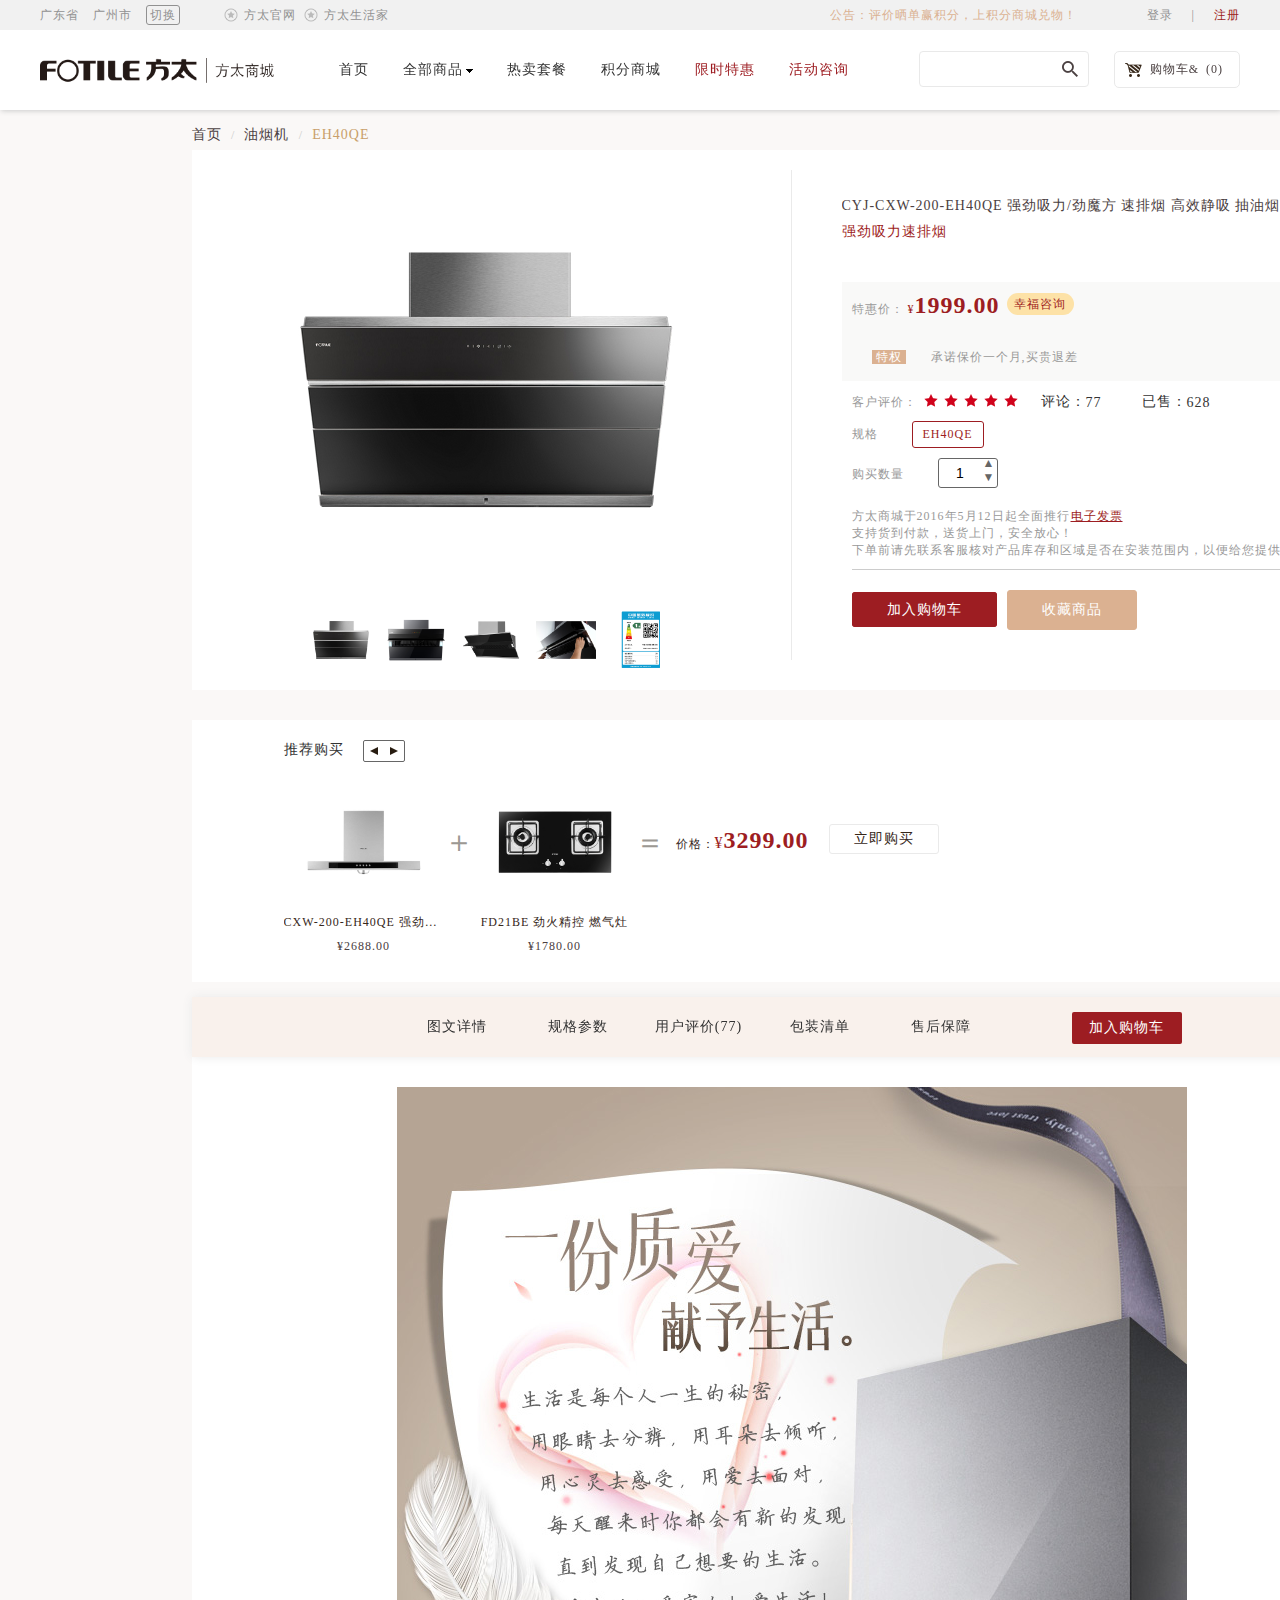
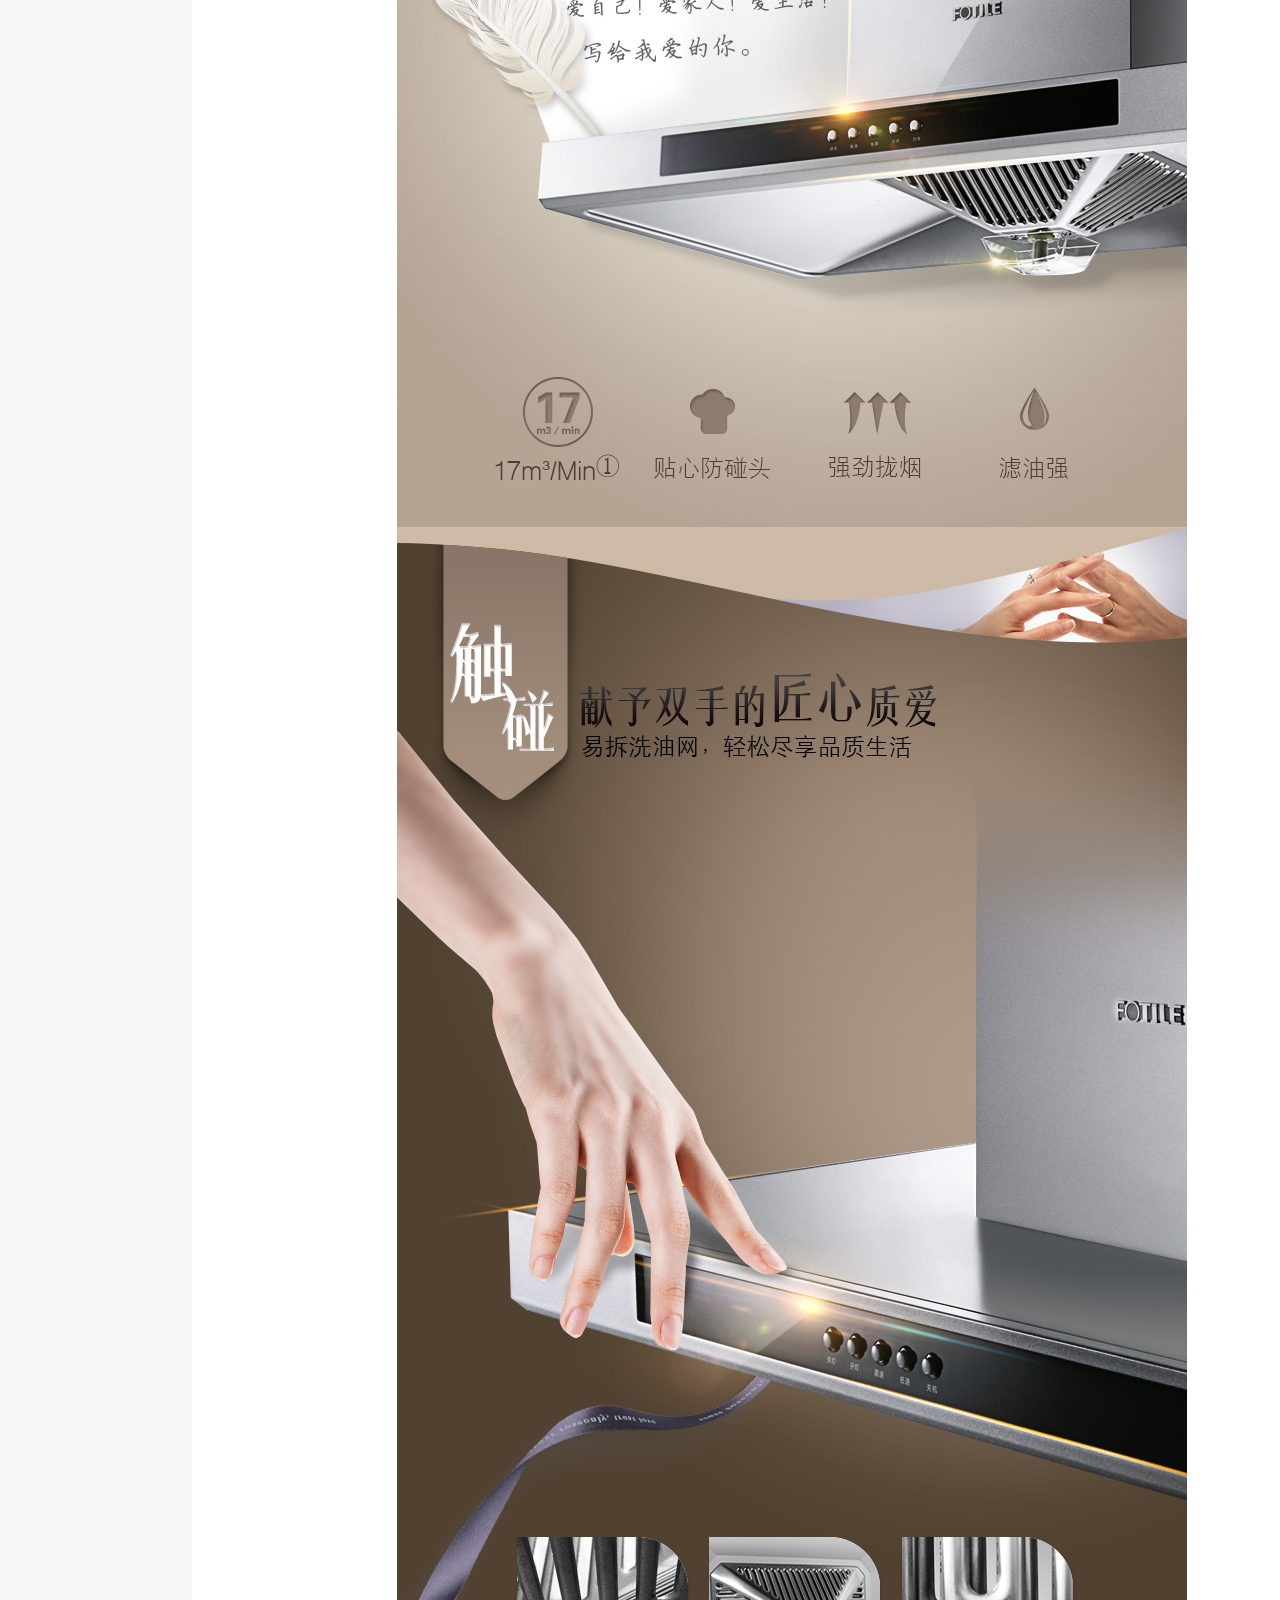
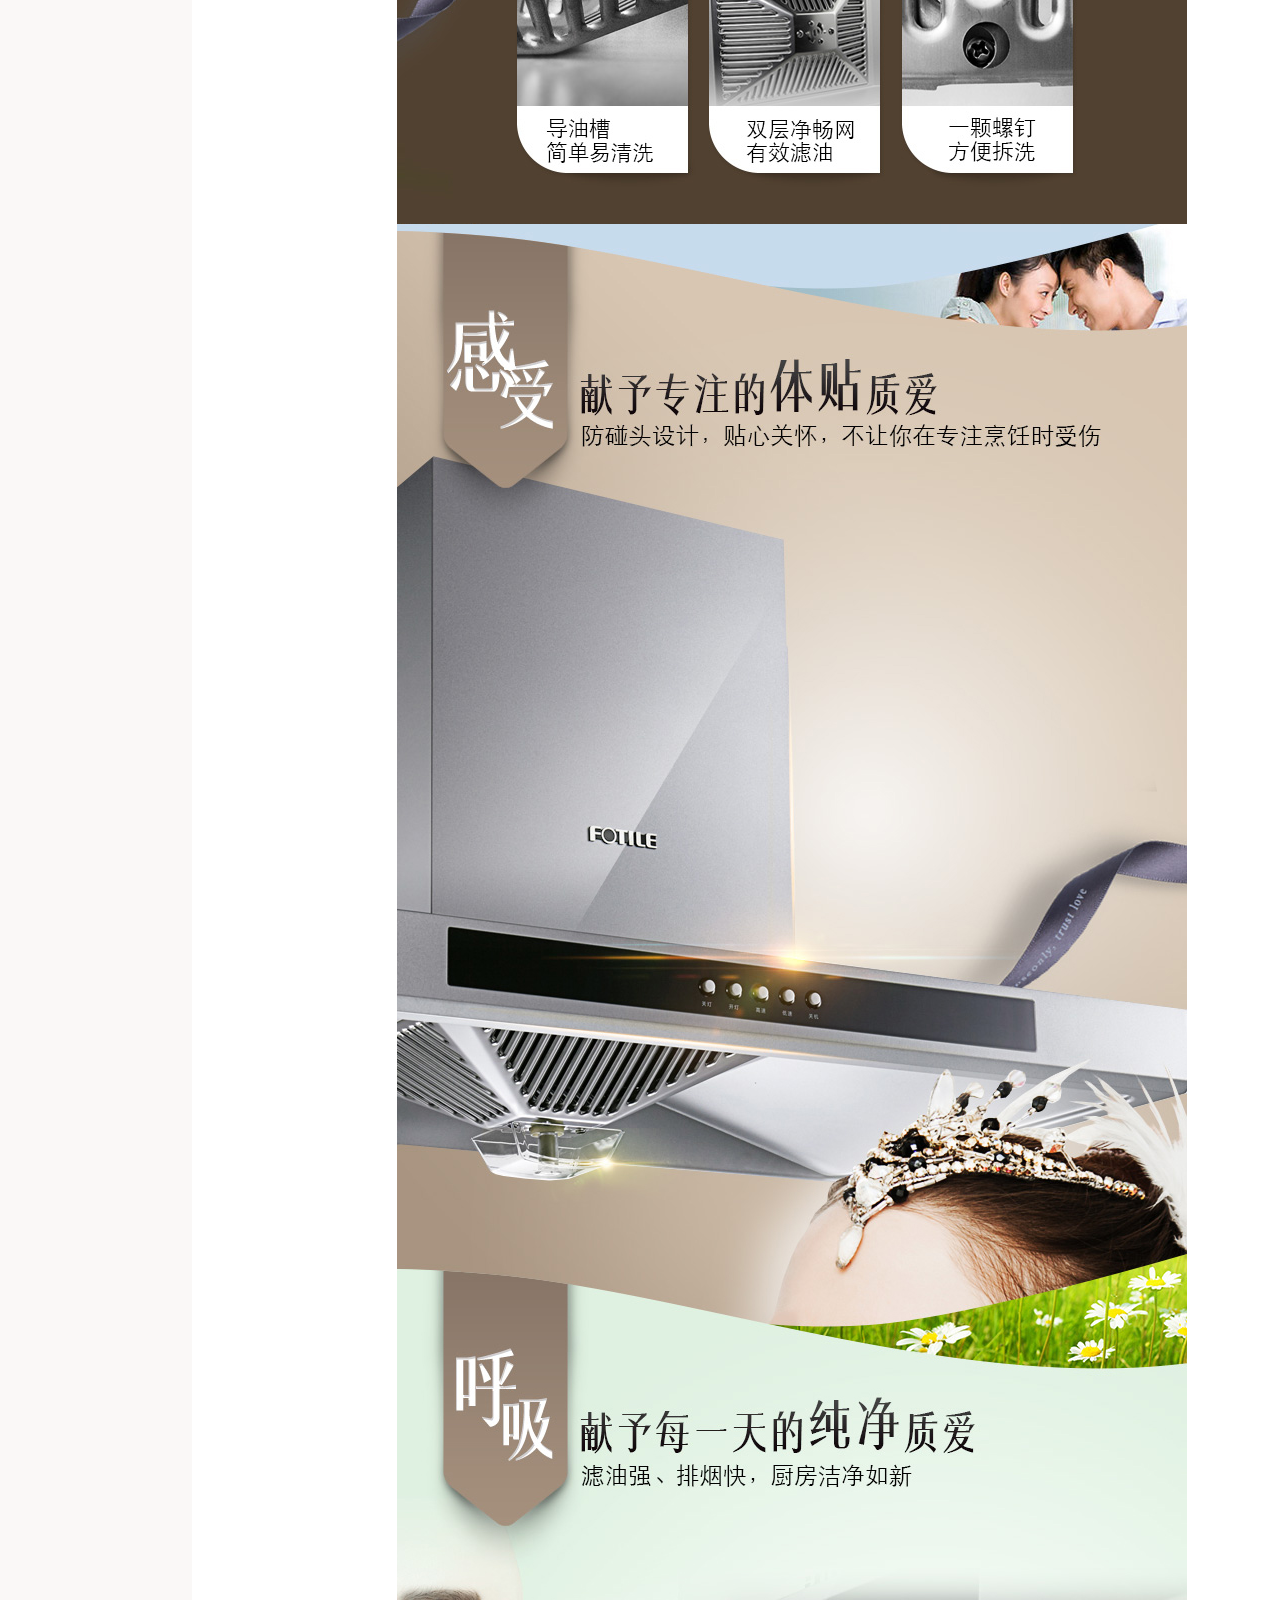
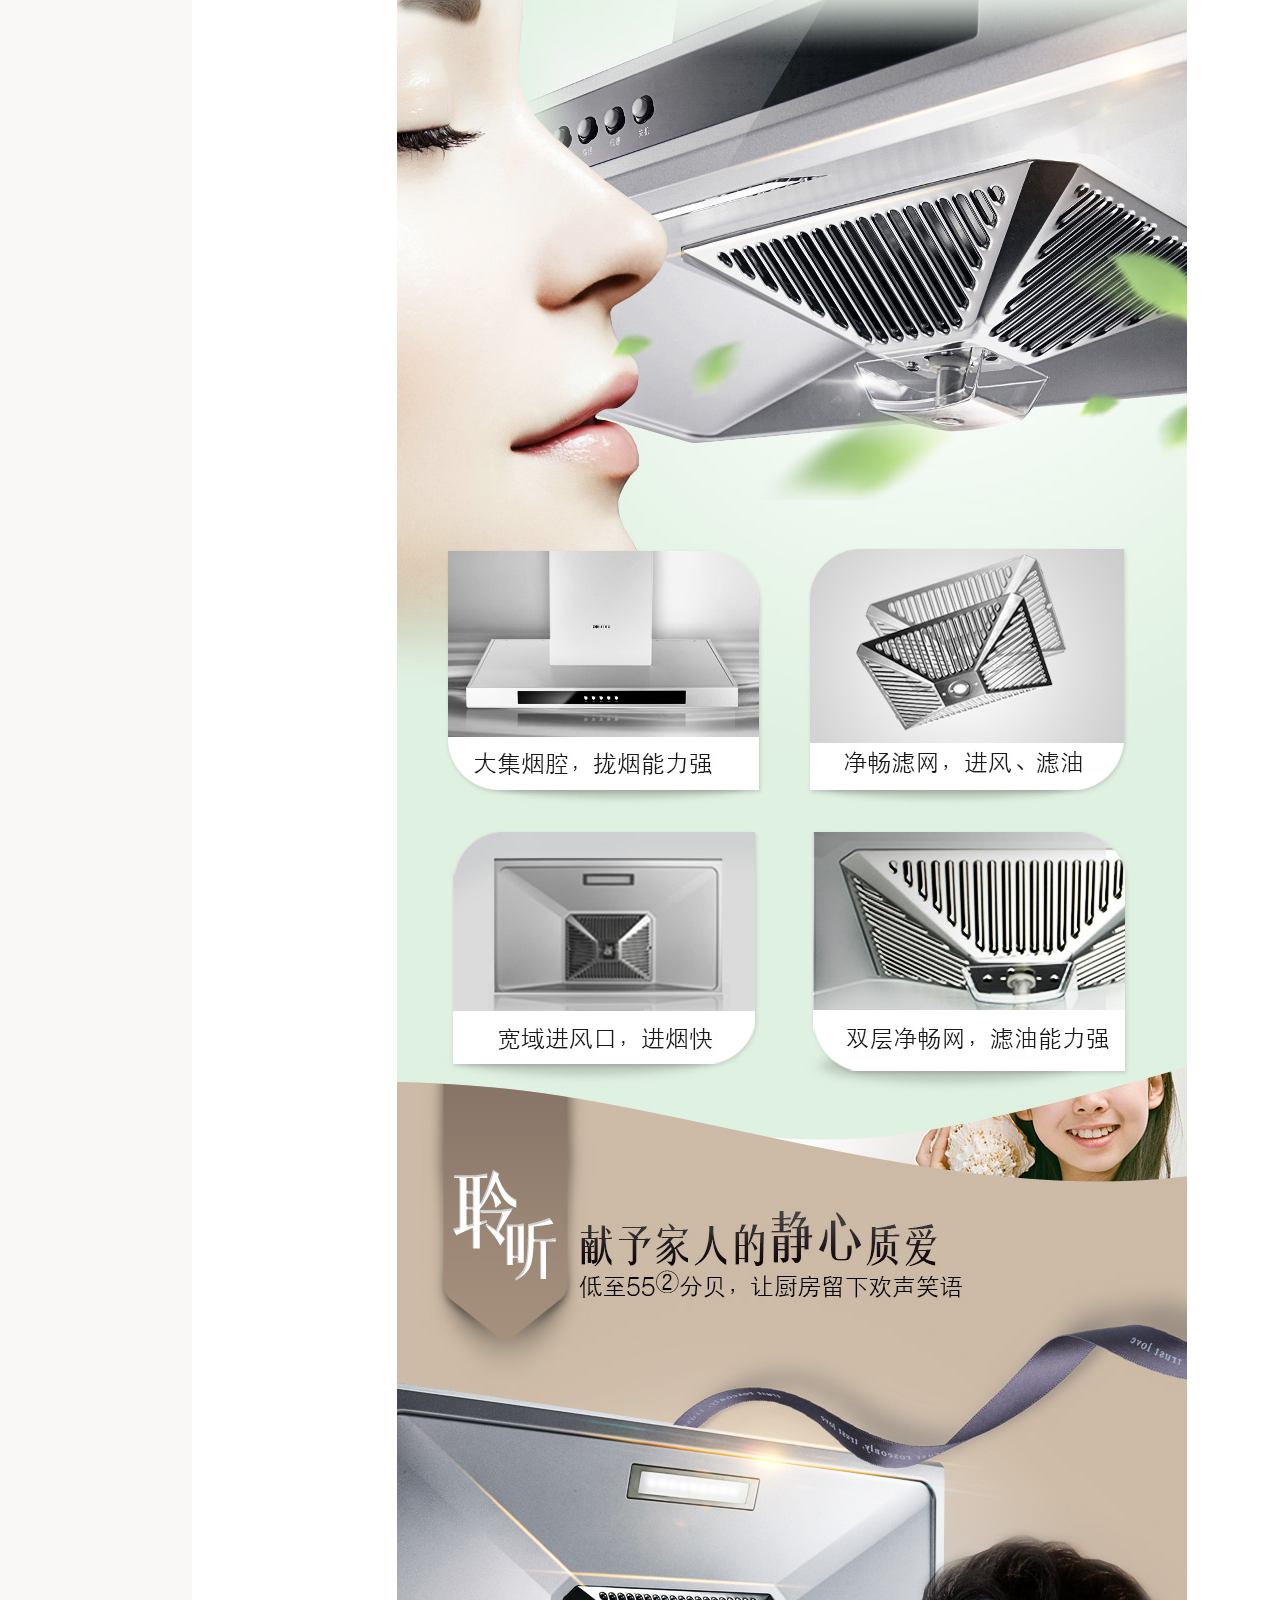
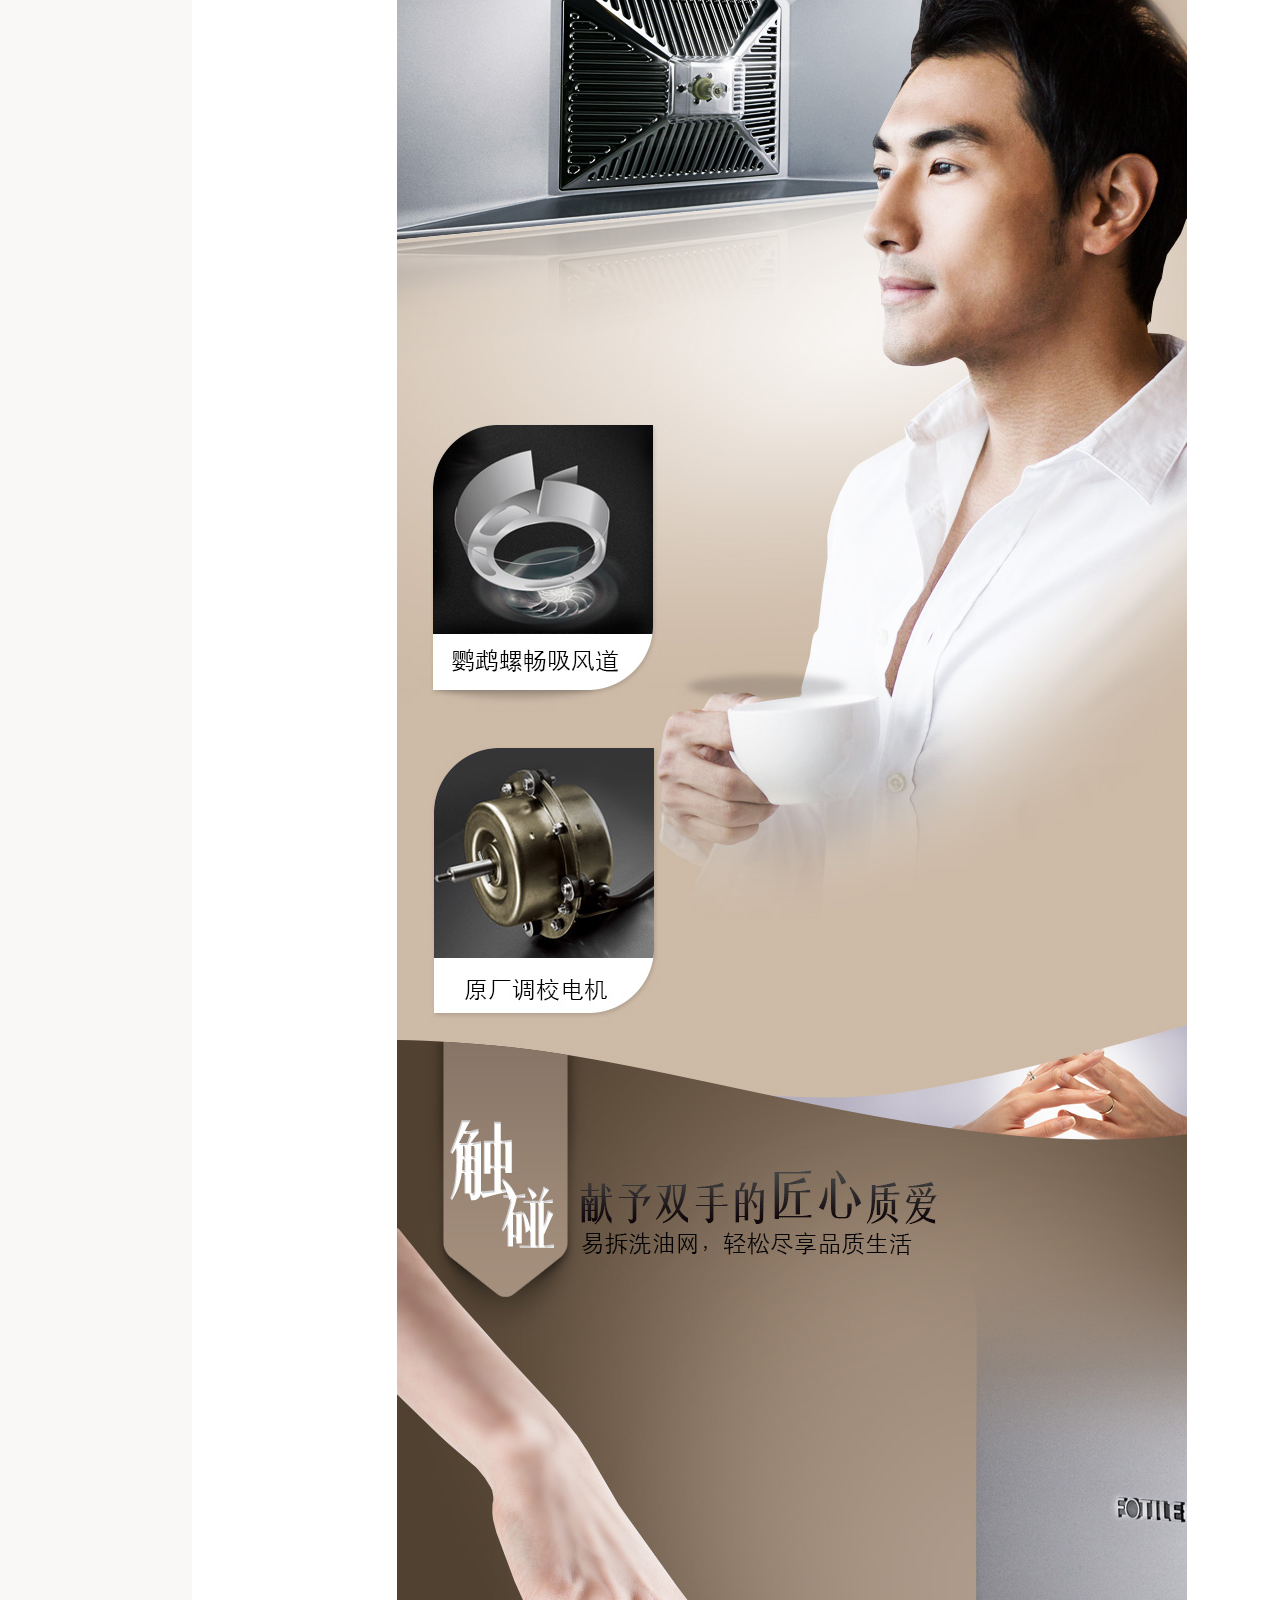
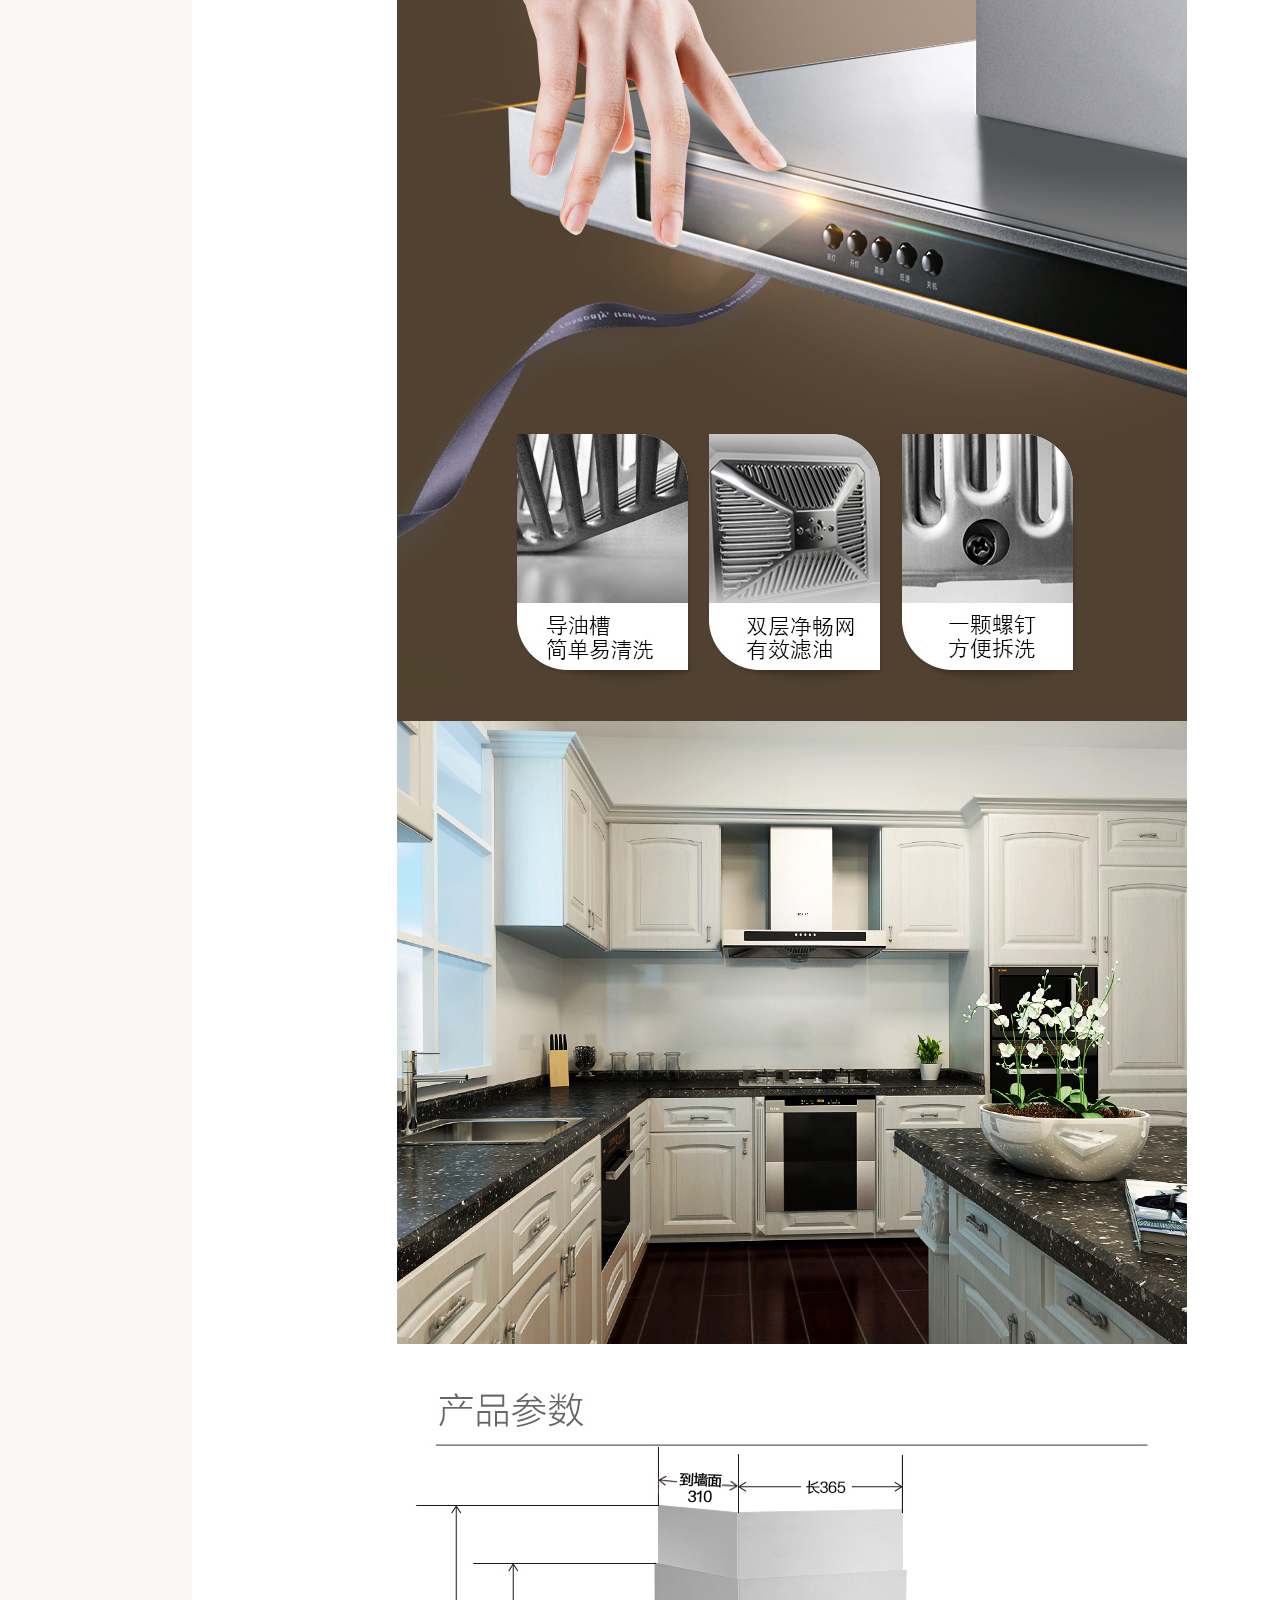
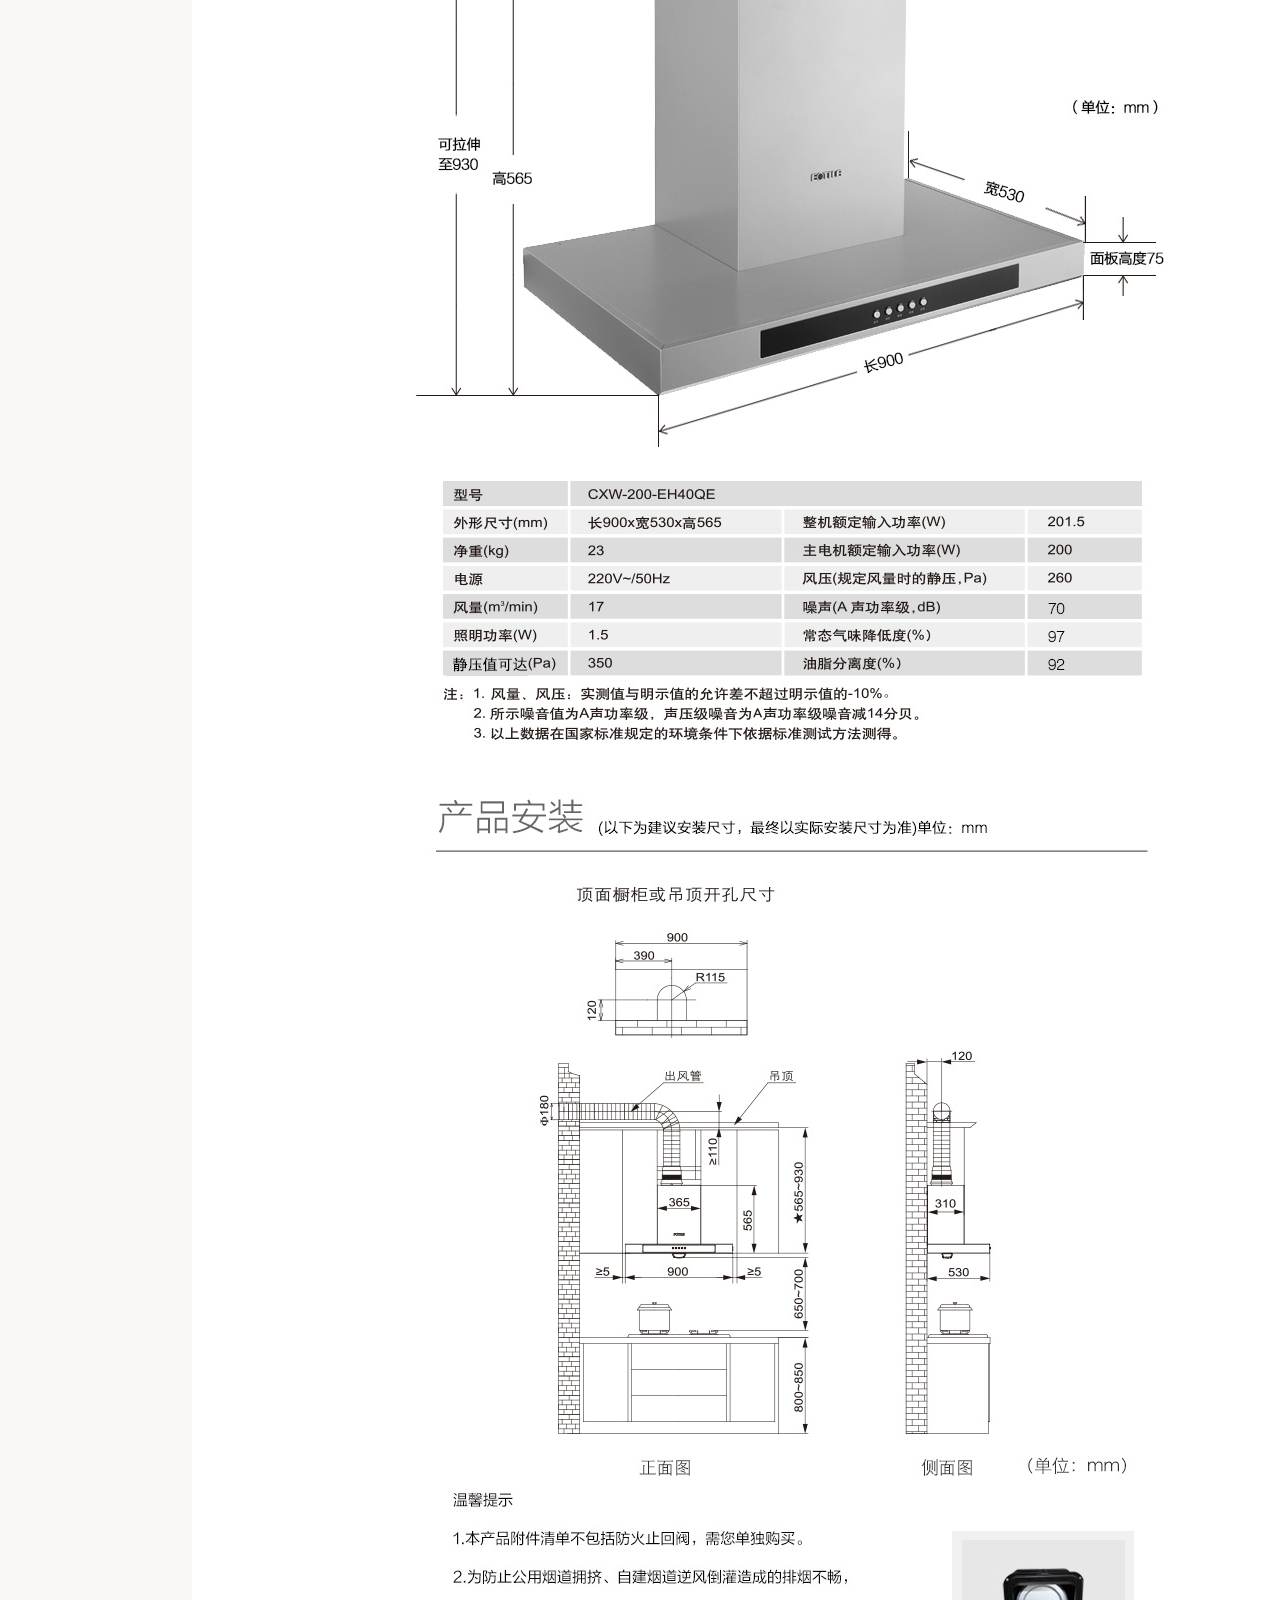
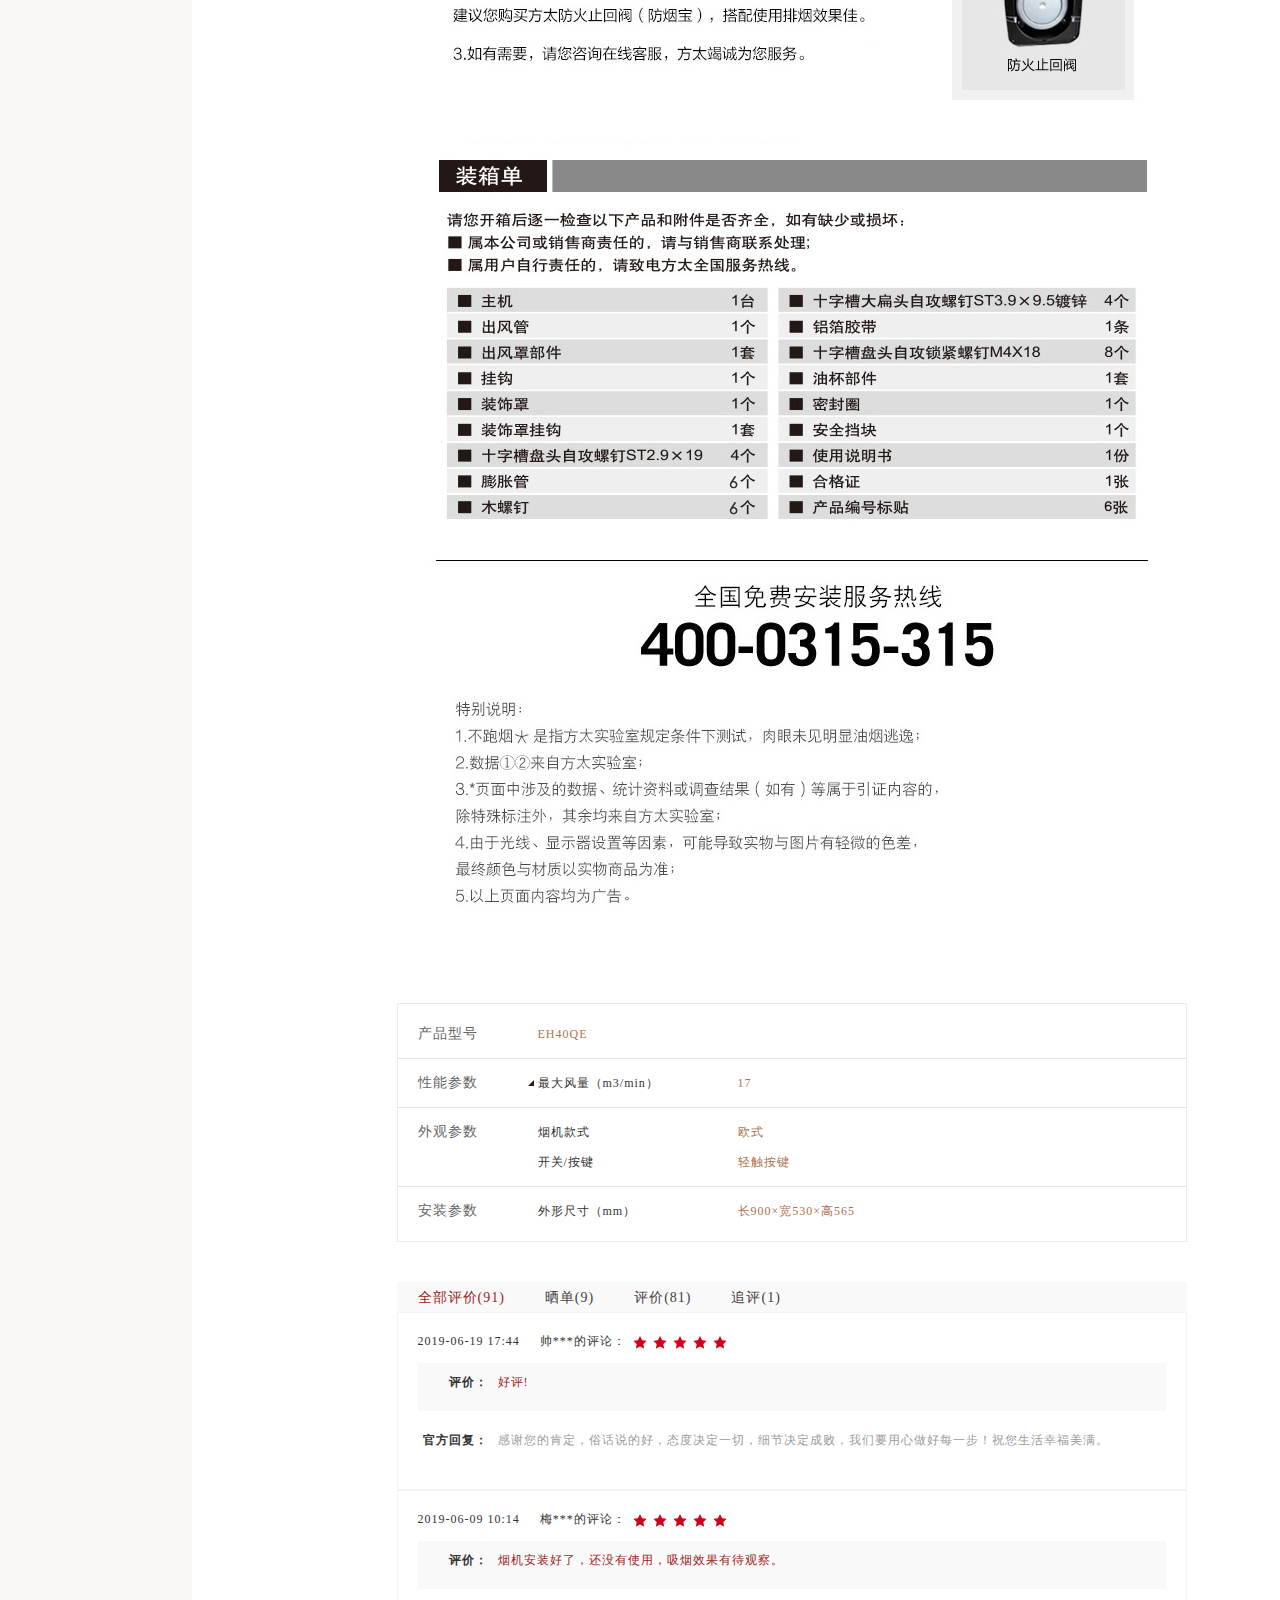
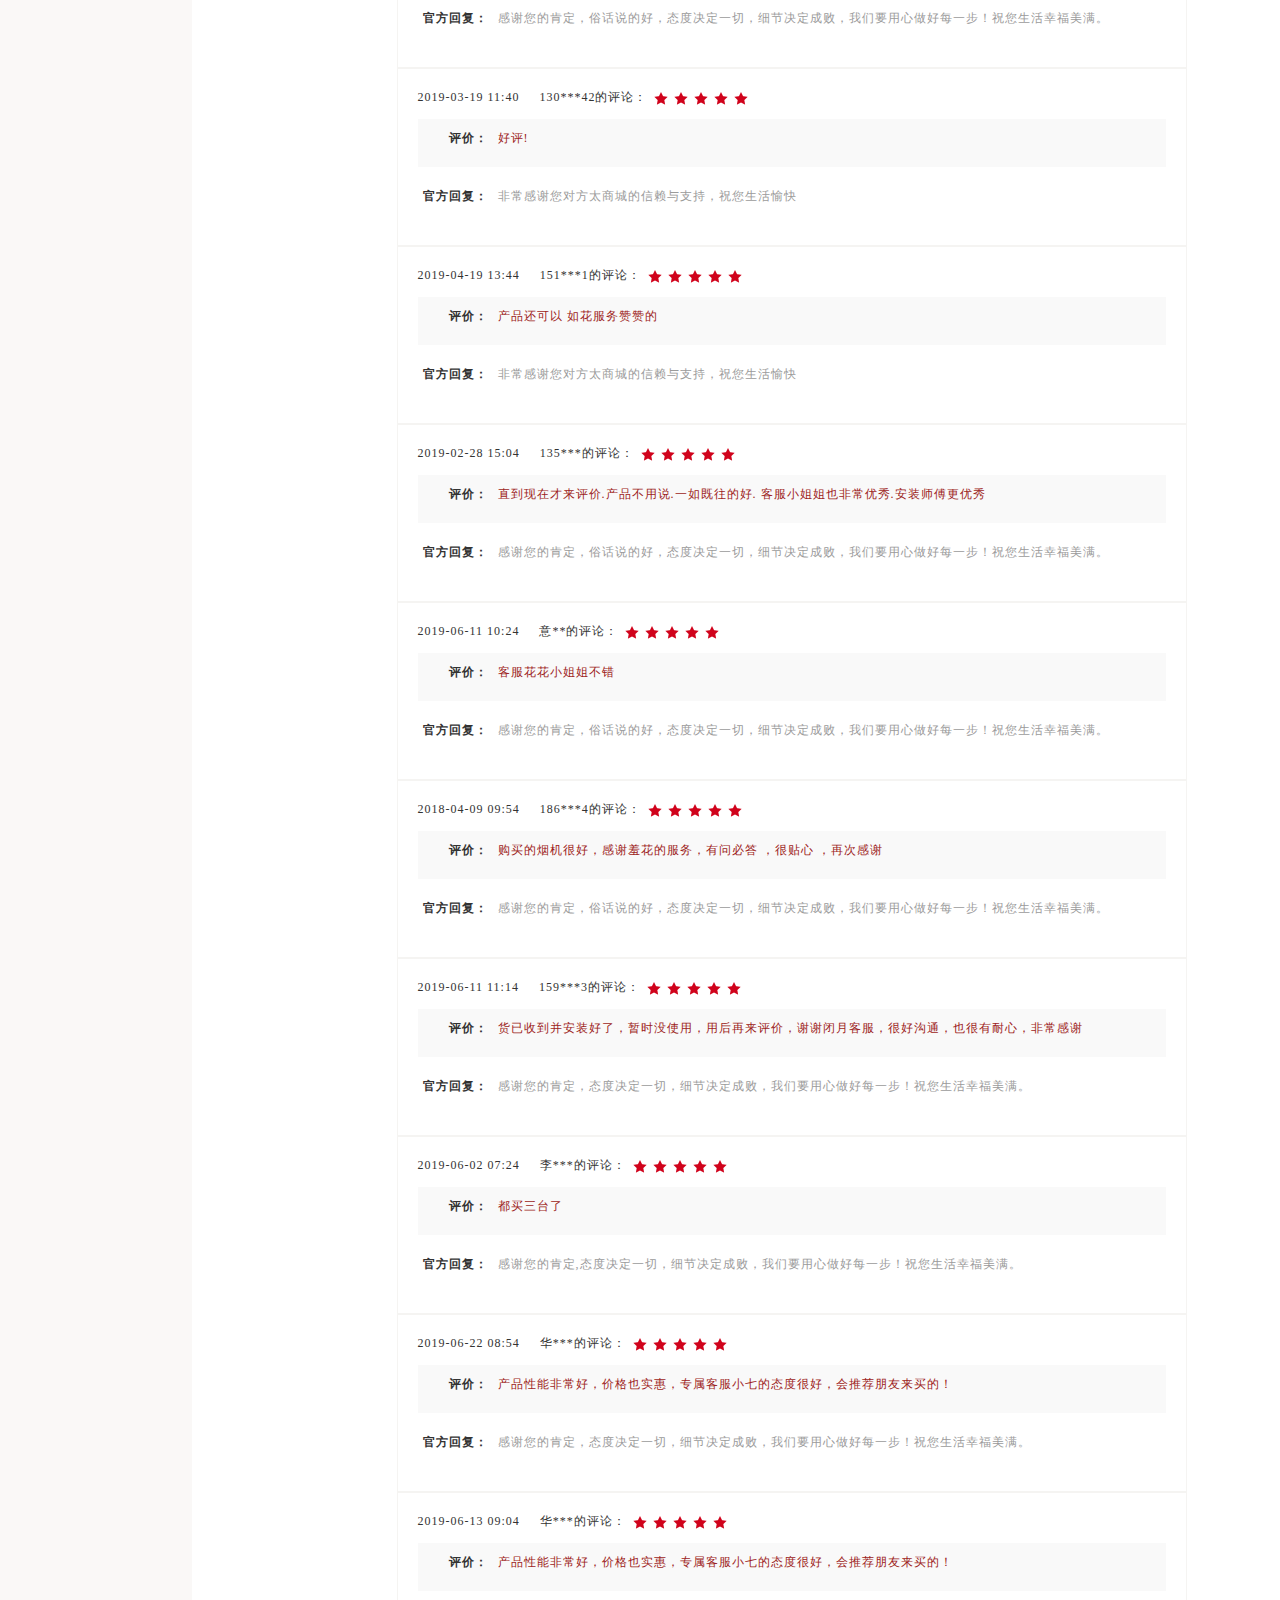
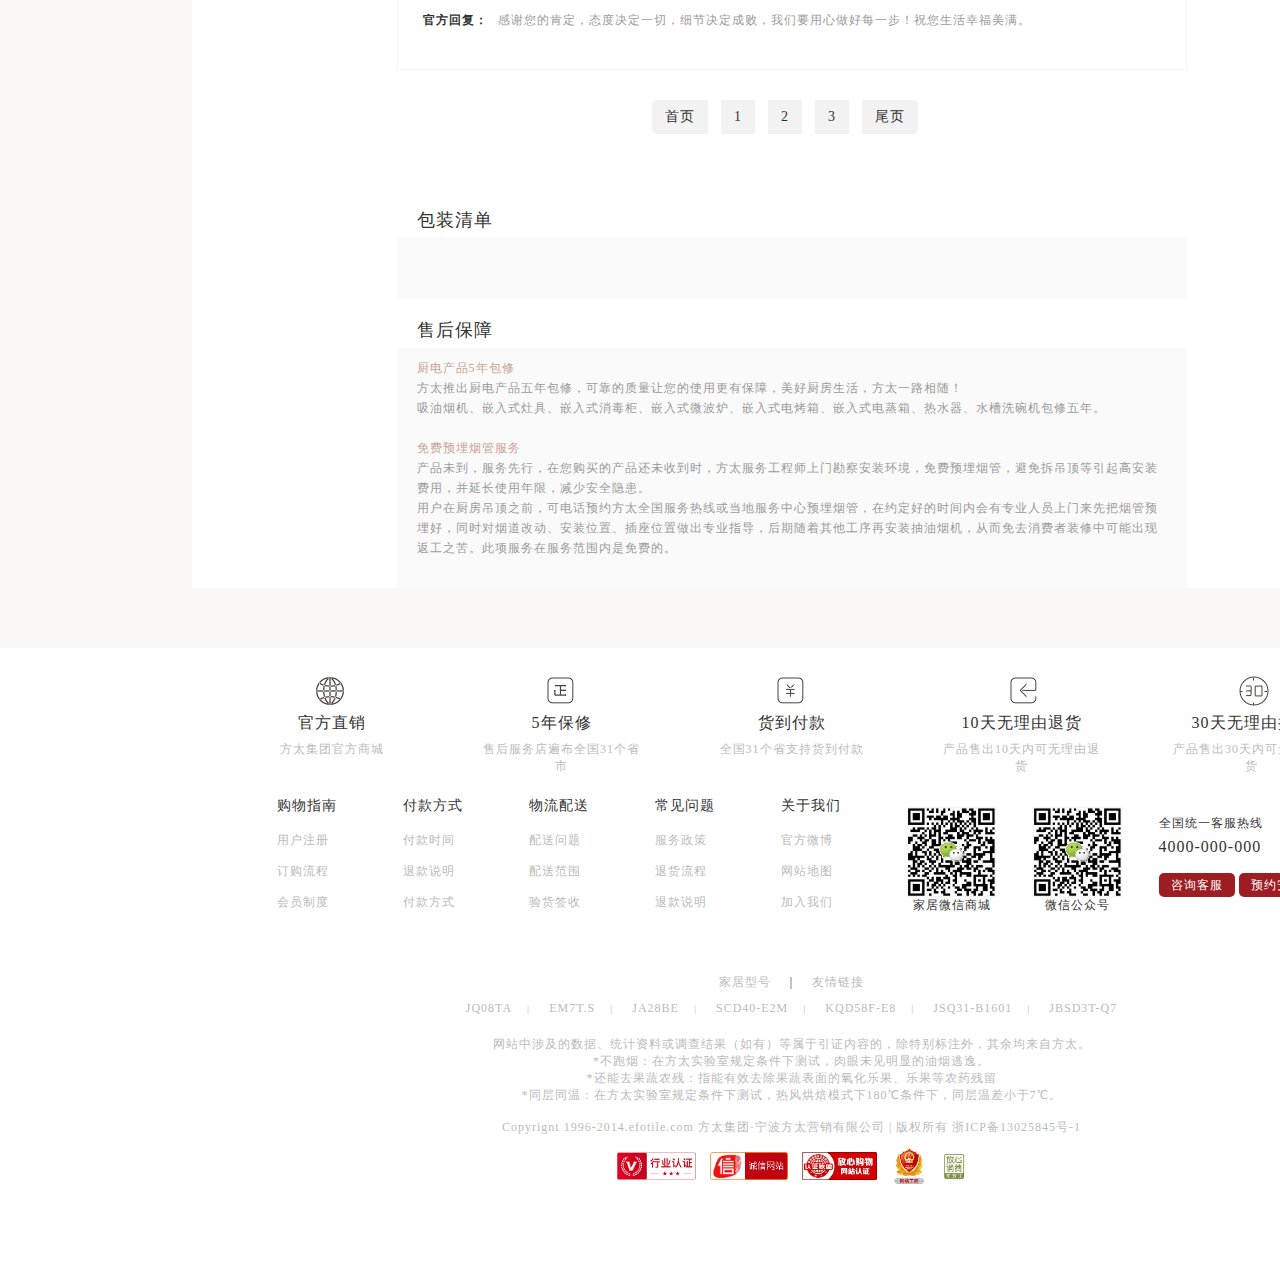
<file: app/public/detail.html>
<!DOCTYPE html>
<html lang="en">

<head>
   <meta charset="UTF-8">
   <meta name="viewport" content="width=device-width, initial-scale=1.0">
   <meta http-equiv="X-UA-Compatible" content="ie=edge">
   <title>CXW-200-EH40QE 强劲吸力/劲魔方 速排烟 高效静吸 抽油烟机</title>
   <link rel="stylesheet" href="./css/common.css">
   <link rel="stylesheet" href="./css/detail.css">

</head>

<body>
   <!-- 头部 -->
   <header class="fixed" id="header"></header>
   <div style="height:120px;"></div>
   <!-- 导航 -->
   <div class="w-1200n container">
      <ul class="breadcrumb">
         <li><a href="###">首页</a></li>
         <li><a href="###">油烟机</a></li>
         <li><a href="###" style="color:#c99f6a">EH40QE</a></li>
      </ul>
   </div>
   <!-- 商品主体 -->
   <div class="detail w-1200n" style="margin-bottom: 30px;">
      <!-- 详情 box -->
      <div class="item-info">
         <!-- left item -->
         <div class="left-item">
            <div class="item-pic">
               <!-- middle img -->
               <div class="middle_img">
                  <h1>
                     <div class="md_img">
                        <img src="./images/product/md/20151127155142791.jpg" data-id=0 class="active">
                        <img src="./images/product/md/20151127155143244.jpg" data-id=1>
                        <img src="./images/product/md/20151127155143682.jpg" data-id=2>
                        <img src="./images/product/md/20151127155143932.jpg" data-id=3>
                        <img src="./images/product/md/201839162929560.png" data-id=4>
                     </div>
                     <div id="mask"></div>
                     <div id="super-mask"></div>
                     <div id="div-lg" style="display: none;"></div>
                  </h1>
               </div>
               <!-- small img小图 -->
               <div class="small_img">
                  <ul class="slide-nav">
                     <li><img src="./images/product/md/20151127155142791.jpg" data-sm=0></li>
                     <li><img src="./images/product/md/20151127155143244.jpg" data-sm=1></li>
                     <li><img src="./images/product/md/20151127155143682.jpg" data-sm=2></li>
                     <li><img src="./images/product/md/20151127155143932.jpg" data-sm=3></li>
                     <li><img src="./images/product/md/201839162929560.png" data-sm=4></li>
                  </ul>
               </div>
            </div>
         </div>
         <!-- right item -->
         <div class="right-item">
            <div class="item-intr">  
               <!-- 产品 -->
               <h2 class="item-title"><a href="###">
                     CYJ-CXW-200-EH40QE 强劲吸力/劲魔方 速排烟 高效静吸 抽油烟
                     机
                  </a></h2>
               <!-- 优点 -->
               <h3 class="item-profit">强劲吸力速排烟</h3>
               <!-- 价格 -->
               <p class="item-actPrice">特惠价： <i> ¥</i><b>1999.00 </b><a href="###" class="talk">幸福咨询</a></p>
               <p class="item-actPrice" style="padding: 15px 0;overflow: hidden;"><span class="teq">特权</span><span
                     style="padding-left: 15px;width: 80%;font-size: 12px;">承诺保价一个月,买贵退差</span></p>
               <!-- 客户评价 -->
               <p class="item-saled">客户评价： <span class="assess"><span
                        class="spring"></span></span><span>评论：<span>77</span></span><span>已售：<span>628</span></span></p>
               <p class="item-model"> <span class="input-group property-name">规格</span>
                  <span class="property-value input-group">EH40QE</span></p>
               <p class="item-model input-group">
                  <span class="input-group property-name">购买数量</span>
                  <span class="input-group">
                     <input type="text" value="1" id="buyCount" readonly>
                     <i class="add count-btn"></i>
                     <i class="cut count-btn"></i>
                  </span>
               </p>
               <p class="item-info">方太商城于2016年5月12日起全面推行<a href="###">电子发票</a></p>
               <p class="item-info">支持货到付款，送货上门，安全放心！</p>
               <p class="item-info" style="white-space: nowrap;">下单前请先联系客服核对产品库存和区域是否在安装范围内，以便给您提供更好的服务！</p>
               <div style="background:#ccc;height: 1px;margin: 10px 0;overflow: hidden;"></div>
               <div class="item-btn">
                  <a href="###" class="btn-cart">加入购物车</a><a href="###" class="fav">收藏商品</a>
               </div>
            </div>
         </div>
      </div>
   </div>

   <!-- 推荐套餐 -->

   <div class="combo container clearfix w-1200n">
      <div>
         <h1>
            <span>推荐购买</span>
            <div class="btn-ctrl">
               <span class="prev"></span><span class="next"></span>
            </div>
         </h1>
         <div class="combo-list">
            <div class="combo-box">
               <div class="combo-item">
                  <a href="###">
                     <img src="./images/details/201652610136291.jpg" alt="">
                     <p class="item-name">CXW-200-EH40QE 强劲吸力/劲魔方 速排烟 高效静吸 抽油烟机</p>
                     <p><span>¥</span>2688.00</p>
                  </a>
               </div>
               <div class="plus combo-char"></div>
               <div class="combo-item">
                  <a href="###">
                     <img src="./images/details/2015312192417201.jpg" alt="">
                     <p class="item-name">FD21BE 劲火精控 燃气灶 </p>
                     <p><span>¥</span>1780.00</p>
                  </a>
               </div>
               <div class="equal combo-char"></div>
               <div class="combo-price">
                  <a href="###">
                     <span class="item-price">价格：<i>¥</i><b>3299.00</b></span><span class="item-buy ">立即购买</span>
                  </a>
               </div>
            </div>
         </div>
      </div>
   </div>
   <!-- 产品详情 -->
   <div class="w-1200n">
      <div class="inner-bar">
         <div class="center">
            <ul class="clearfix">
               <li><a href="#image">图文详情</a></li>
               <li><a href="#dimension">规格参数</a></li>
               <li><a href="#evaluate">用户评价(77)</a></li>
               <li><a href="#package">包装清单</a></li>
               <li><a href="#protection">售后保障</a></li>
            </ul>
            <span class="addShopcar">加入购物车</span>
         </div>
      </div>

      <div>
         <!-- 产品详情 -->
         <div class="product-related">
            <!-- 图文详情 -->
            <div class="inner-cnt">
               <p class="maodian" id="image"></p>
            </div>
            <div class="inner-cnt">
               <p><img src="./images/details/5e3a22d4-c485-42ff-bc90-870b74d9a57e.jpg" alt=""></p>
               <p><img src="./images/details/feebda88-3397-4a5b-8673-d9a83bdbee42.jpg" alt=""></p>
               <p><img src="./images/details/9606cacf-4317-4835-a7ff-cac780202eb8.jpg" alt=""></p>
               <p><img src="./images/details/50bf1658-5466-430c-b8b9-2c086016b832.jpg" alt=""></p>
               <p><img src="./images/details/fa576cb7-9dd3-4cff-b323-f63b905ee2ed.jpg" alt=""></p>
               <p><img src="./images/details/feebda88-3397-4a5b-8673-d9a83bdbee42.jpg" alt=""></p>
               <p><img src="./images/details/f41ef1e1-20f1-4f45-90cf-52e6b65b9720.jpg" alt=""></p>
               <p><img src="./images/details/3b6a4c1a-9e03-4a58-acca-ac35e30b809c.jpg" alt=""></p>
               <p><img src="./images/details/e7619c7a-bac9-4d27-950d-0bb7d2de89aa.jpg" alt=""></p>
               <p><br></p>
            </div>
            <!-- 规格参数 -->
            <div class="inner-cnt dim-list">
               <div class="dim-box">
                  <div class="dim-item-type">产品型号</div>
                  <dl class="dim-item">
                     <dt class="dim-name hide"></dt>
                     <dd class="dim-value">EH40QE</dd>
                  </dl>
                  <div class="divider"></div>
                  <div class="dim-item-type">性能参数</div>
                  <dl class="dim-item">
                     <dt class="dim-name more-info" data-idx="0">最大风量（m3/min）</dt>
                     <dd class="dim-value">17</dd>
                     <dd class="more-info-value val-0 hide">
                        <p>
                           国家规定该指标大于或等于7m3/min。一般来说，风量值越大，吸油烟效果更好，但过大的风量会导致倒烟、串味现象，且风量受到其他多种因素的制约，15m3/min是比较合适的风压值。</p>
                     </dd>
                  </dl>
                  <div class="divider"></div>
                  <div class="dim-item-type">外观参数</div>
                  <dl class="dim-item" style="overflow: hidden">
                     <dt class="dim-name">烟机款式</dt>
                     <dd class="dim-value">欧式</dd>
                     <dt class="dim-name">开关/按键</dt>
                     <dd class="dim-value">轻触按键</dd>
                  </dl>
                  <div class="divider"></div>
                  <div class="dim-item-type">安装参数</div>
                  <dl class="dim-item">
                     <dt class="dim-name">外形尺寸（mm）</dt>
                     <dd class="dim-value">长900×宽530×高565</dd>
                  </dl>
               </div>
               <p id="dimension" class="maodian"></p>
            </div>
            <!-- 评论 -->
            <div class="inner-cnt">
               <p id="evaluate" class="maodian"></p>
               <ul class="apprise-hd">
                  <li>
                     <a href="###" class="apprise-count">全部评价<i>(91)</i></a>
                  </li>
                  <li>
                     <a href="###">晒单<i>(9)</i></a>
                  </li>
                  <li>
                     <a href="###">评价<i>(81)</i></a>
                  </li>
                  <li>
                     <a href="###">追评<i>(1)</i></a>
                  </li>
               </ul>
               <!-- 评论模板-box -->
               <div class="eval">
                  <div class="eval-box">
                     <div class="eval-user">
                        <span class="userDate">2019-06-19 17:44</span><span class="userName">帅***的评论：</span>
                        <span class="value">
                           <span class="spring"></span>
                        </span>
                     </div>
                     <div class="eval-container">
                        <div class="eval-txt">
                           <div class="attr">评价：</div>
                           <div class="value">好评!</div>
                        </div>
                        <div class="eval-txt reply">
                           <div class="attr" style="font-weight:bold">官方回复：</div>
                           <div class="value" style="color:#9b9b9b">感谢您的肯定，俗话说的好，态度决定一切，细节决定成败，我们要用心做好每一步！祝您生活幸福美满。
                           </div>
                        </div>
                     </div>
                  </div>
               </div>
               <!-- 1 -->
               <div class="eval">
                  <div class="eval-box">
                     <div class="eval-user">
                        <span class="userDate">2019-06-09 10:14</span><span class="userName">梅***的评论：</span>
                        <span class="value">
                           <span class="spring"></span>
                        </span>
                     </div>
                     <div class="eval-container">
                        <div class="eval-txt">
                           <div class="attr">评价：</div>
                           <div class="value">烟机安装好了，还没有使用，吸烟效果有待观察。</div>
                        </div>
                        <div class="eval-txt reply">
                           <div class="attr" style="font-weight:bold">官方回复：</div>
                           <div class="value" style="color:#9b9b9b">感谢您的肯定，俗话说的好，态度决定一切，细节决定成败，我们要用心做好每一步！祝您生活幸福美满。
                           </div>
                        </div>
                     </div>
                  </div>
               </div>
               <!-- 2 -->
               <div class="eval">
                  <div class="eval-box">
                     <div class="eval-user">
                        <span class="userDate">2019-03-19 11:40</span><span class="userName">130***42的评论：</span>
                        <span class="value">
                           <span class="spring"></span>
                        </span>
                     </div>
                     <div class="eval-container">
                        <div class="eval-txt">
                           <div class="attr">评价：</div>
                           <div class="value">好评!</div>
                        </div>
                        <div class="eval-txt reply">
                           <div class="attr" style="font-weight:bold">官方回复：</div>
                           <div class="value" style="color:#9b9b9b">非常感谢您对方太商城的信赖与支持，祝您生活愉快</div>
                        </div>
                     </div>
                  </div>
               </div>
               <!-- 3 -->
               <div class="eval">
                  <div class="eval-box">
                     <div class="eval-user">
                        <span class="userDate">2019-04-19 13:44</span><span class="userName">151***1的评论：</span>
                        <span class="value">
                           <span class="spring"></span>
                        </span>
                     </div>
                     <div class="eval-container">
                        <div class="eval-txt">
                           <div class="attr">评价：</div>
                           <div class="value">产品还可以 如花服务赞赞的</div>
                        </div>
                        <div class="eval-txt reply">
                           <div class="attr" style="font-weight:bold">官方回复：</div>
                           <div class="value" style="color:#9b9b9b">非常感谢您对方太商城的信赖与支持，祝您生活愉快</div>
                        </div>
                     </div>
                  </div>
               </div>
               <!-- 4 -->
               <div class="eval">
                  <div class="eval-box">
                     <div class="eval-user">
                        <span class="userDate">2019-02-28 15:04</span><span class="userName">135***的评论：</span>
                        <span class="value">
                           <span class="spring"></span>
                        </span>
                     </div>
                     <div class="eval-container">
                        <div class="eval-txt">
                           <div class="attr">评价：</div>
                           <div class="value">直到现在才来评价.产品不用说.一如既往的好. 客服小姐姐也非常优秀.安装师傅更优秀</div>
                        </div>
                        <div class="eval-txt reply">
                           <div class="attr" style="font-weight:bold">官方回复：</div>
                           <div class="value" style="color:#9b9b9b">感谢您的肯定，俗话说的好，态度决定一切，细节决定成败，我们要用心做好每一步！祝您生活幸福美满。
                           </div>
                        </div>
                     </div>
                  </div>
               </div>
               <!-- 5 -->
               <div class="eval">
                  <div class="eval-box">
                     <div class="eval-user">
                        <span class="userDate">2019-06-11 10:24</span><span class="userName">意**的评论：</span>
                        <span class="value">
                           <span class="spring"></span>
                        </span>
                     </div>
                     <div class="eval-container">
                        <div class="eval-txt">
                           <div class="attr">评价：</div>
                           <div class="value">客服花花小姐姐不错</div>
                        </div>
                        <div class="eval-txt reply">
                           <div class="attr" style="font-weight:bold">官方回复：</div>
                           <div class="value" style="color:#9b9b9b">感谢您的肯定，俗话说的好，态度决定一切，细节决定成败，我们要用心做好每一步！祝您生活幸福美满。
                           </div>
                        </div>
                     </div>
                  </div>
               </div>
               <!-- 6 -->
               <div class="eval">
                  <div class="eval-box">
                     <div class="eval-user">
                        <span class="userDate">2018-04-09 09:54</span><span class="userName">186***4的评论：</span>
                        <span class="value">
                           <span class="spring"></span>
                        </span>
                     </div>
                     <div class="eval-container">
                        <div class="eval-txt">
                           <div class="attr">评价：</div>
                           <div class="value">购买的烟机很好，感谢羞花的服务，有问必答 ，很贴心 ，再次感谢</div>
                        </div>
                        <div class="eval-txt reply">
                           <div class="attr" style="font-weight:bold">官方回复：</div>
                           <div class="value" style="color:#9b9b9b">感谢您的肯定，俗话说的好，态度决定一切，细节决定成败，我们要用心做好每一步！祝您生活幸福美满。
                           </div>
                        </div>
                     </div>
                  </div>
               </div>
               <!-- 7 -->
               <div class="eval">
                  <div class="eval-box">
                     <div class="eval-user">
                        <span class="userDate">2019-06-11 11:14</span><span class="userName">159***3的评论：</span>
                        <span class="value">
                           <span class="spring"></span>
                        </span>
                     </div>
                     <div class="eval-container">
                        <div class="eval-txt">
                           <div class="attr">评价：</div>
                           <div class="value">货已收到并安装好了，暂时没使用，用后再来评价，谢谢闭月客服，很好沟通，也很有耐心，非常感谢</div>
                        </div>
                        <div class="eval-txt reply">
                           <div class="attr" style="font-weight:bold">官方回复：</div>
                           <div class="value" style="color:#9b9b9b">感谢您的肯定，态度决定一切，细节决定成败，我们要用心做好每一步！祝您生活幸福美满。
                           </div>
                        </div>
                     </div>
                  </div>
               </div>
               <!-- 8 -->
               <div class="eval">
                  <div class="eval-box">
                     <div class="eval-user">
                        <span class="userDate">2019-06-02 07:24</span><span class="userName">李***的评论：</span>
                        <span class="value">
                           <span class="spring"></span>
                        </span>
                     </div>
                     <div class="eval-container">
                        <div class="eval-txt">
                           <div class="attr">评价：</div>
                           <div class="value">都买三台了</div>
                        </div>
                        <div class="eval-txt reply">
                           <div class="attr" style="font-weight:bold">官方回复：</div>
                           <div class="value" style="color:#9b9b9b">感谢您的肯定,态度决定一切，细节决定成败，我们要用心做好每一步！祝您生活幸福美满。
                           </div>
                        </div>
                     </div>
                  </div>
               </div>
               <!-- 9 -->
               <div class="eval">
                  <div class="eval-box">
                     <div class="eval-user">
                        <span class="userDate">2019-06-22 08:54</span><span class="userName">华***的评论：</span>
                        <span class="value">
                           <span class="spring"></span>
                        </span>
                     </div>
                     <div class="eval-container">
                        <div class="eval-txt">
                           <div class="attr">评价：</div>
                           <div class="value">产品性能非常好，价格也实惠，专属客服小七的态度很好，会推荐朋友来买的！</div>
                        </div>
                        <div class="eval-txt reply">
                           <div class="attr" style="font-weight:bold">官方回复：</div>
                           <div class="value" style="color:#9b9b9b">感谢您的肯定，态度决定一切，细节决定成败，我们要用心做好每一步！祝您生活幸福美满。
                           </div>
                        </div>
                     </div>
                  </div>
               </div>
               <!-- 10 -->
               <div class="eval">
                  <div class="eval-box">
                     <div class="eval-user">
                        <span class="userDate">2019-06-13 09:04</span><span class="userName">华***的评论：</span>
                        <span class="value">
                           <span class="spring"></span>
                        </span>
                     </div>
                     <div class="eval-container">
                        <div class="eval-txt">
                           <div class="attr">评价：</div>
                           <div class="value">产品性能非常好，价格也实惠，专属客服小七的态度很好，会推荐朋友来买的！</div>
                        </div>
                        <div class="eval-txt reply">
                           <div class="attr" style="font-weight:bold">官方回复：</div>
                           <div class="value" style="color:#9b9b9b">感谢您的肯定，态度决定一切，细节决定成败，我们要用心做好每一步！祝您生活幸福美满。
                           </div>
                        </div>
                     </div>
                  </div>
               </div>
               <div class="pagesize">
                  <ul class="pagination">
                     <li class="pill-left" style="width: 56px;"><a href="###" class="pill-left">首页</a></li>
                     <li><a href="###">1</a></li>
                     <li><a href="###">2</a></li>
                     <li><a href="###">3</a></li>
                     <li class="pill-right" style="width: 56px;"><a href="###" class="pill-right">尾页</a></li>
                  </ul>
               </div>
            </div>
            <div class="inner-cnt" id="package">
               <div class="pack">
                  <h4>包装清单</h4>
                  <div class="packList" style="height:60px"></div>
               </div>
            </div>
            <div class="inner-cnt" id="protection">
               <div class="promise">
                  <h4>售后保障</h4>
                  <div class="packList">
                     <ul>
                        <li>
                           <b>厨电产品5年包修</b>
                           <p>方太推出厨电产品五年包修，可靠的质量让您的使用更有保障，美好厨房生活，方太一路相随！</p>
                           <p>吸油烟机、嵌入式灶具、嵌入式消毒柜、嵌入式微波炉、嵌入式电烤箱、嵌入式电蒸箱、热水器、水槽洗碗机包修五年。</p>
                        </li>
                        <li>
                           <b>免费预埋烟管服务</b>
                           <p>产品未到，服务先行，在您购买的产品还未收到时，方太服务工程师上门勘察安装环境，免费预埋烟管，避免拆吊顶等引起高安装费用，并延长使用年限，减少安全隐患。</p>
                           <p>用户在厨房吊顶之前，可电话预约方太全国服务热线或当地服务中心预埋烟管，在约定好的时间内会有专业人员上门来先把烟管预埋好，同时对烟道改动、安装位置、插座位置做出专业指导，后期随着其他工序再安装抽油烟机，从而免去消费者装修中可能出现返工之苦。此项服务在服务范围内是免费的。
                           </p>
                        </li>
                     </ul>
                  </div>
               </div>
            </div>
         </div>
         <div style="height:60px"></div>
      </div>
   </div>
   <footer id="footer" class="clearfix"></footer>
   <script src="./js/headAndFooter.js"></script>
   <script src="./js/detail.js"></script>
</body>

</html>
</file>
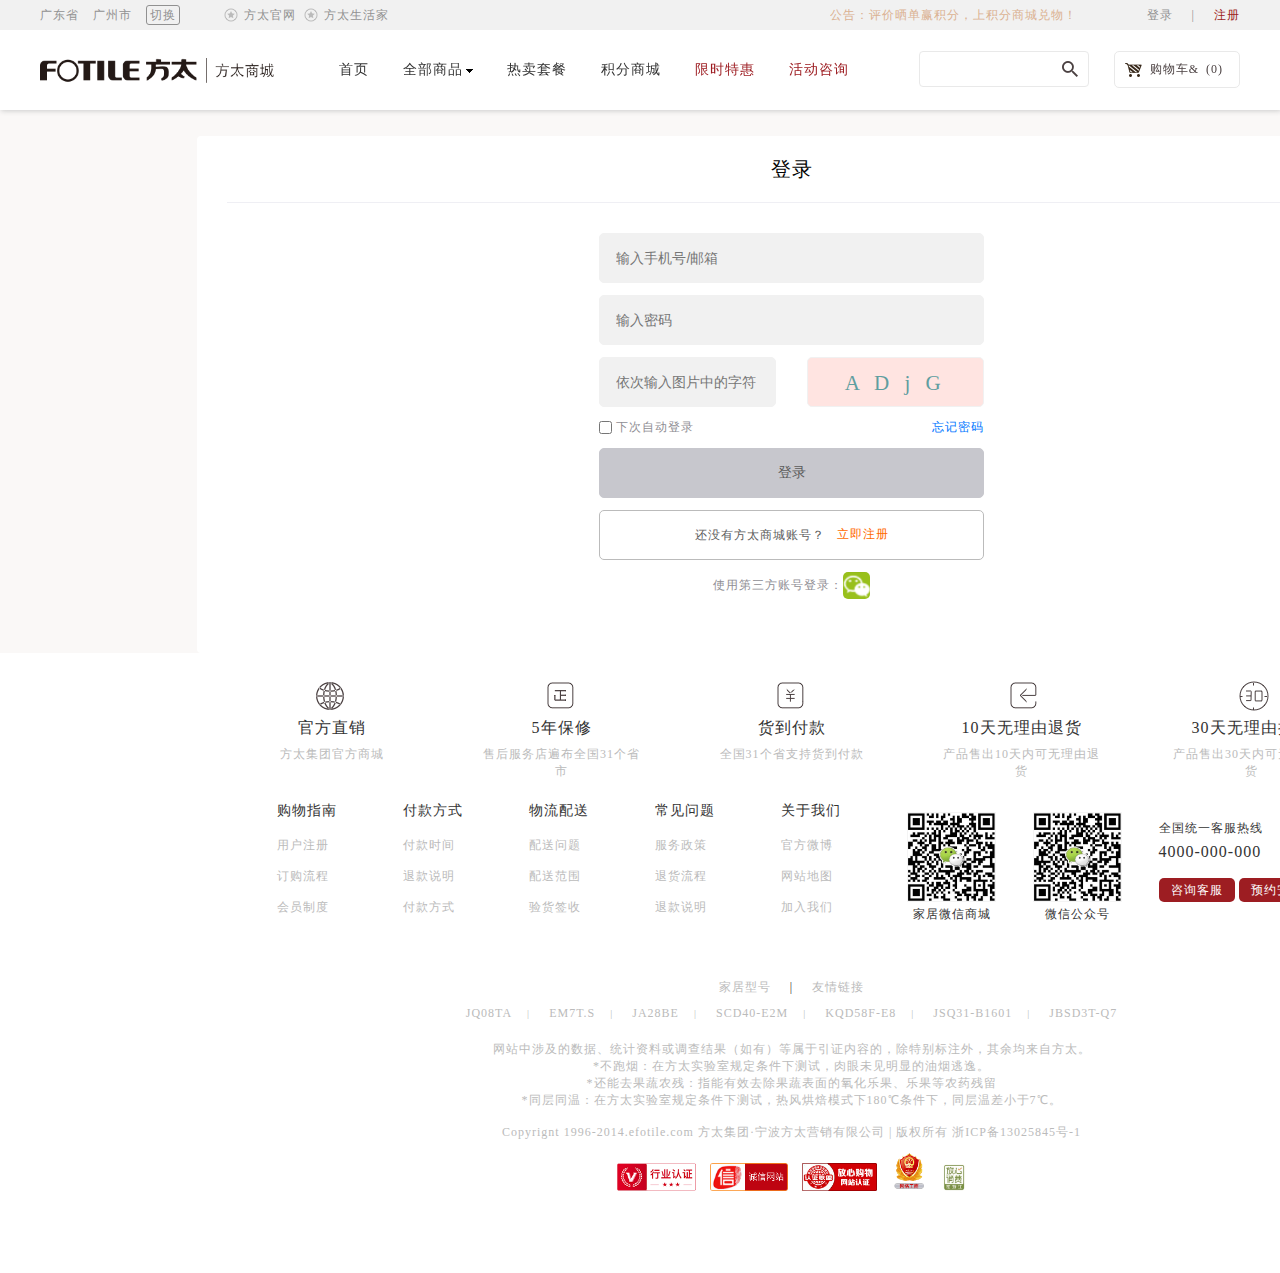
<file: app/public/login.html>
<!DOCTYPE html>
<html lang="en">

<head>
   <meta charset="UTF-8">
   <meta name="viewport" content="width=device-width, initial-scale=1.0">
   <meta http-equiv="X-UA-Compatible" content="ie=edge">
   <title>Document</title>
   <link rel="stylesheet" href="./css/common.css">
   <link rel="stylesheet" href="./css/login.css">
   <script src="./js/headAndFooter.js"></script>
</head>

<body>
   <!-- 头部 -->
   <header class="fixed" id="header"></header>
   <div style="height:120px;"></div>
   <!-- 登录表单 -->
   <section>
      <div class="loginForm">
         <div class="login-header">登录</div>
         <div class="formBody">
            <ul>
               <li class="formLine"><input autofocus type="text" placeholder="输入手机号/邮箱" id="phone" class="input100"></li>
               <li class="formLine"><input  type="password" placeholder="输入密码" id="upwd" class="input100"></li>
               <li class="formLine"><input type="text" placeholder="依次输入图片中的字符" class="input50" id="iCode">
                  <input type="button" class="input50 yzm" data-id="yzm" value="">
               </li>
               <li class="formLine">
                  <label for="agree_zc" class="checkboxLabel">
                     <input type="checkbox" id="agree_zc">
                     <span>下次自动登录</span>
                     <a href="###" class="float-right">忘记密码</a> 
                  </label>
               </li>
               <li class="formLine"><input type="button" class="btn100 userLogin" value="登录"></li>
               <li class="formLine other"><a href="reg.html" target="_blank" class="input100"><span>还没有方太商城账号？
                        &nbsp;</span> 立即注册</a></li>
               <li class="formLine text-center"><span>使用第三方账号登录：</span><a href="###" class="wx"></a></li>
            </ul>
         </div>
      </div>
   </section>
   <footer id="footer" class="clearfix"></footer>
   <!-- js -->
   <script src="./js/login.js"></script>

</body>

</html>
</file>
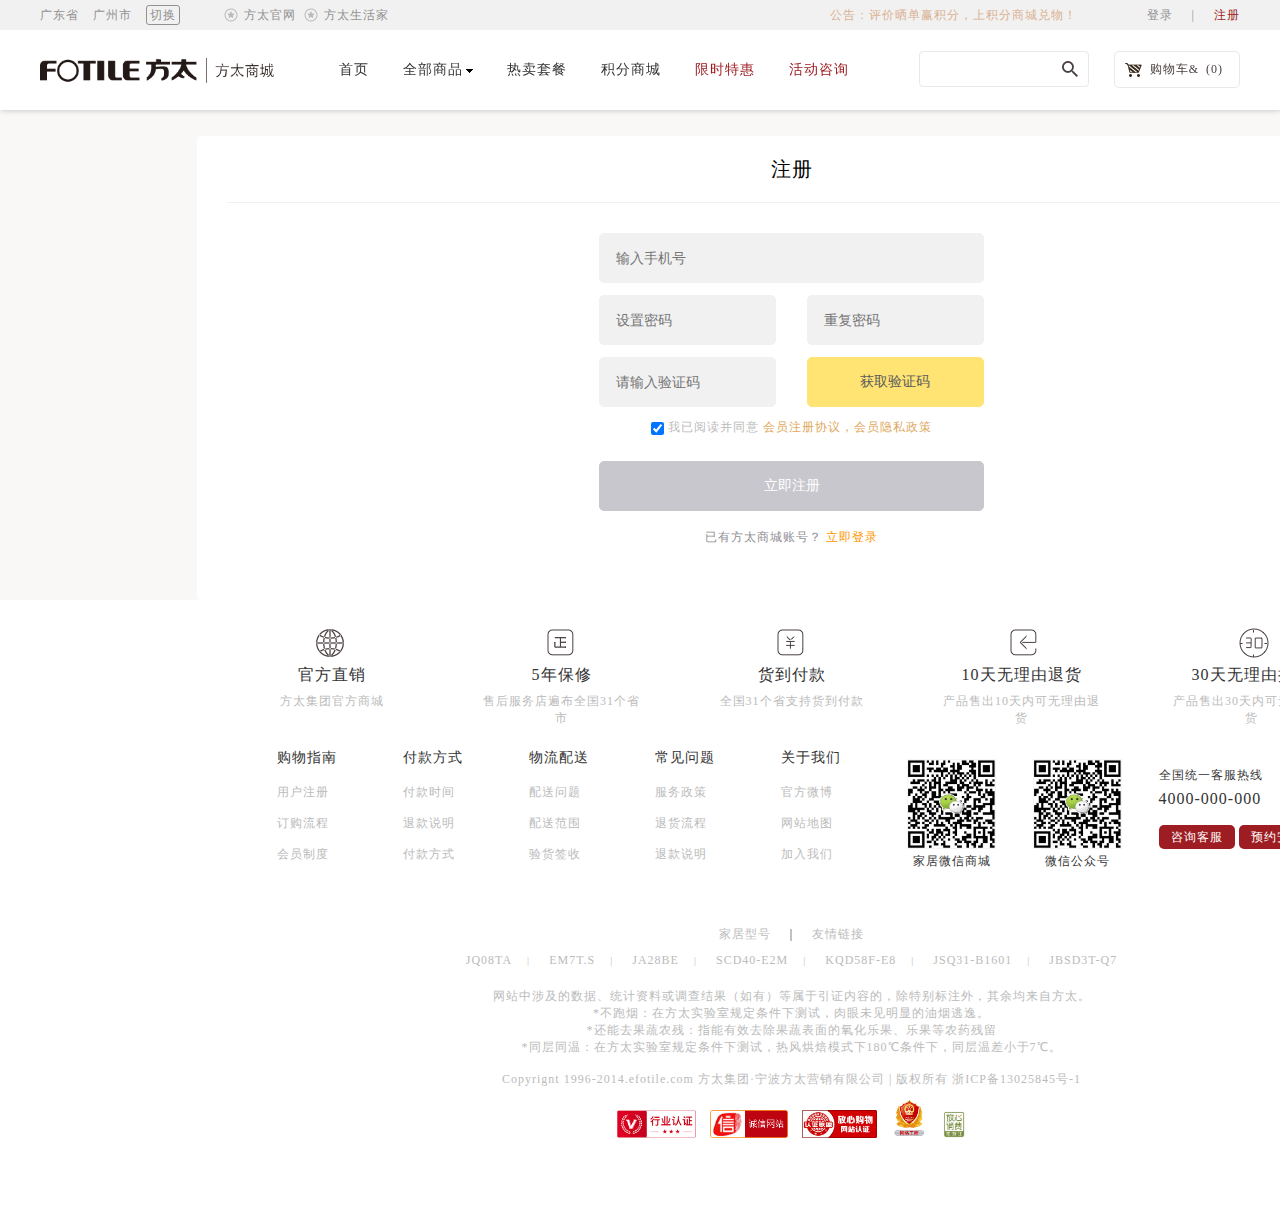
<file: app/public/reg.html>
<!DOCTYPE html>
<html lang="en">

<head>
   <meta charset="UTF-8">
   <meta name="viewport" content="width=device-width, initial-scale=1.0">
   <meta http-equiv="X-UA-Compatible" content="ie=edge">
   <title>Document</title>
   <link rel="stylesheet" href="./css/common.css">
   <link rel="stylesheet" href="./css/reg.css">
   <script src="./js/headAndFooter.js"></script>
</head>

<body>
   <!-- 头部 -->
   <header class="fixed" id="header"></header>
   <div style="height:120px;"></div>
   <!-- 注册表单 -->
   <section>
      <div class="regForm">
         <div class="reg-header">注册</div>
         <div class="formBody">
            <ul>
               <li class="formLine">
                  <input type="text" placeholder="输入手机号" class="input100" id="phone" autofocus></li>
               <li class="formLine">
                  <input type="password" placeholder="设置密码" class="input50" id="upwd">
                  <input type="password" placeholder="重复密码" class="input50" id="cpwd" style="float: right"></li>
               <li class="formLine">
                  <input type="text" placeholder="请输入验证码" class="input50" id="yzm">
                  <input type="button" value="获取验证码" class="btn50" data-id=yzm style="float: right"></li>
               <li class="formLine text-center" style="margin-bottom: 25px;">
                  <label for="agree_zc" class="checkboxLabel">
                     <input type="checkbox" id="agree_zc" checked>
                     <span>我已阅读并同意</span>
                     <a href="###">会员注册协议，会员隐私政策</a>
                  </label>
               </li>
               <li class="formLine"><input type="button" class="btn100 userReg" value="立即注册"></li>
               <li class="formLine text-center other"><span>已有方太商城账号？&nbsp;</span><a href="login.html" target="_blank"
                     class="login">立即登录</a>
               </li>
            </ul>
         </div>
      </div>
   </section>
   <footer id="footer" class="clearfix"></footer>
   <!-- js -->
   <script>

   </script>
   <script src="./js/reg.js"></script>

</body>

</html>
</file>
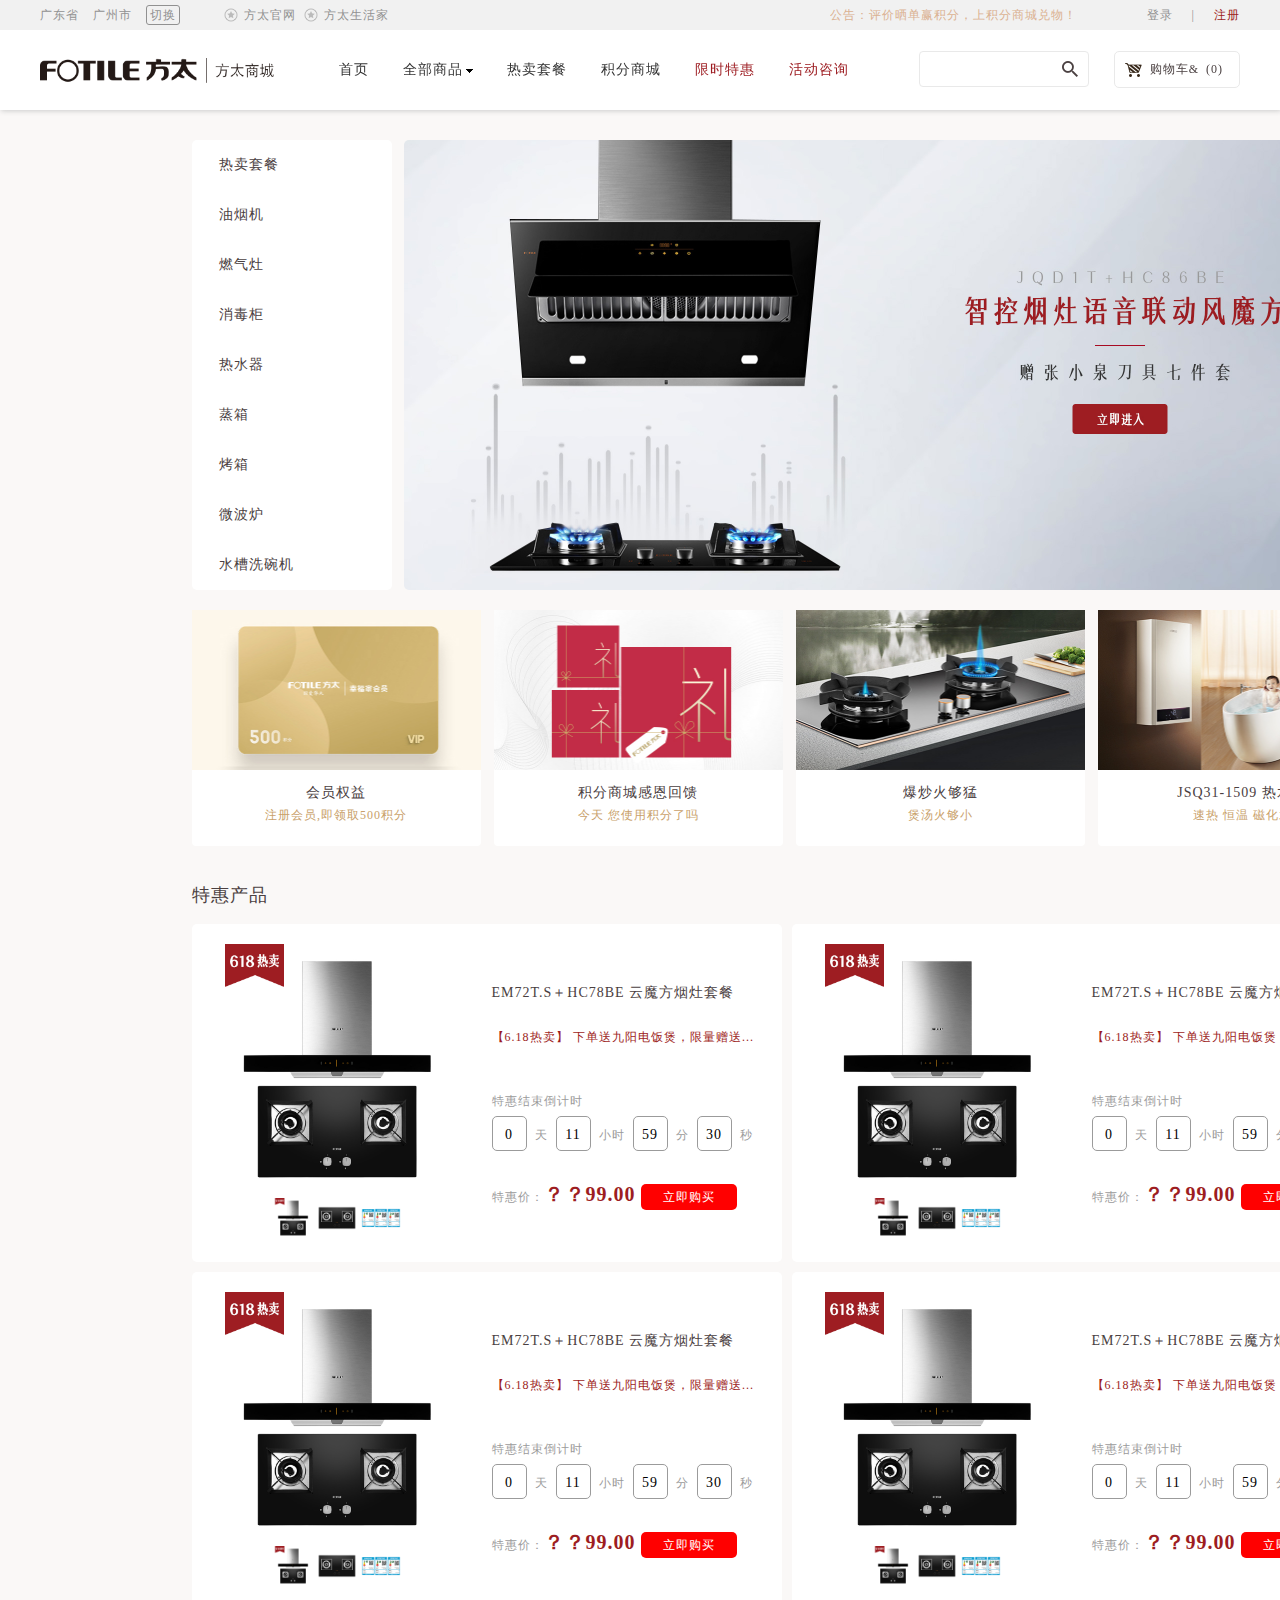
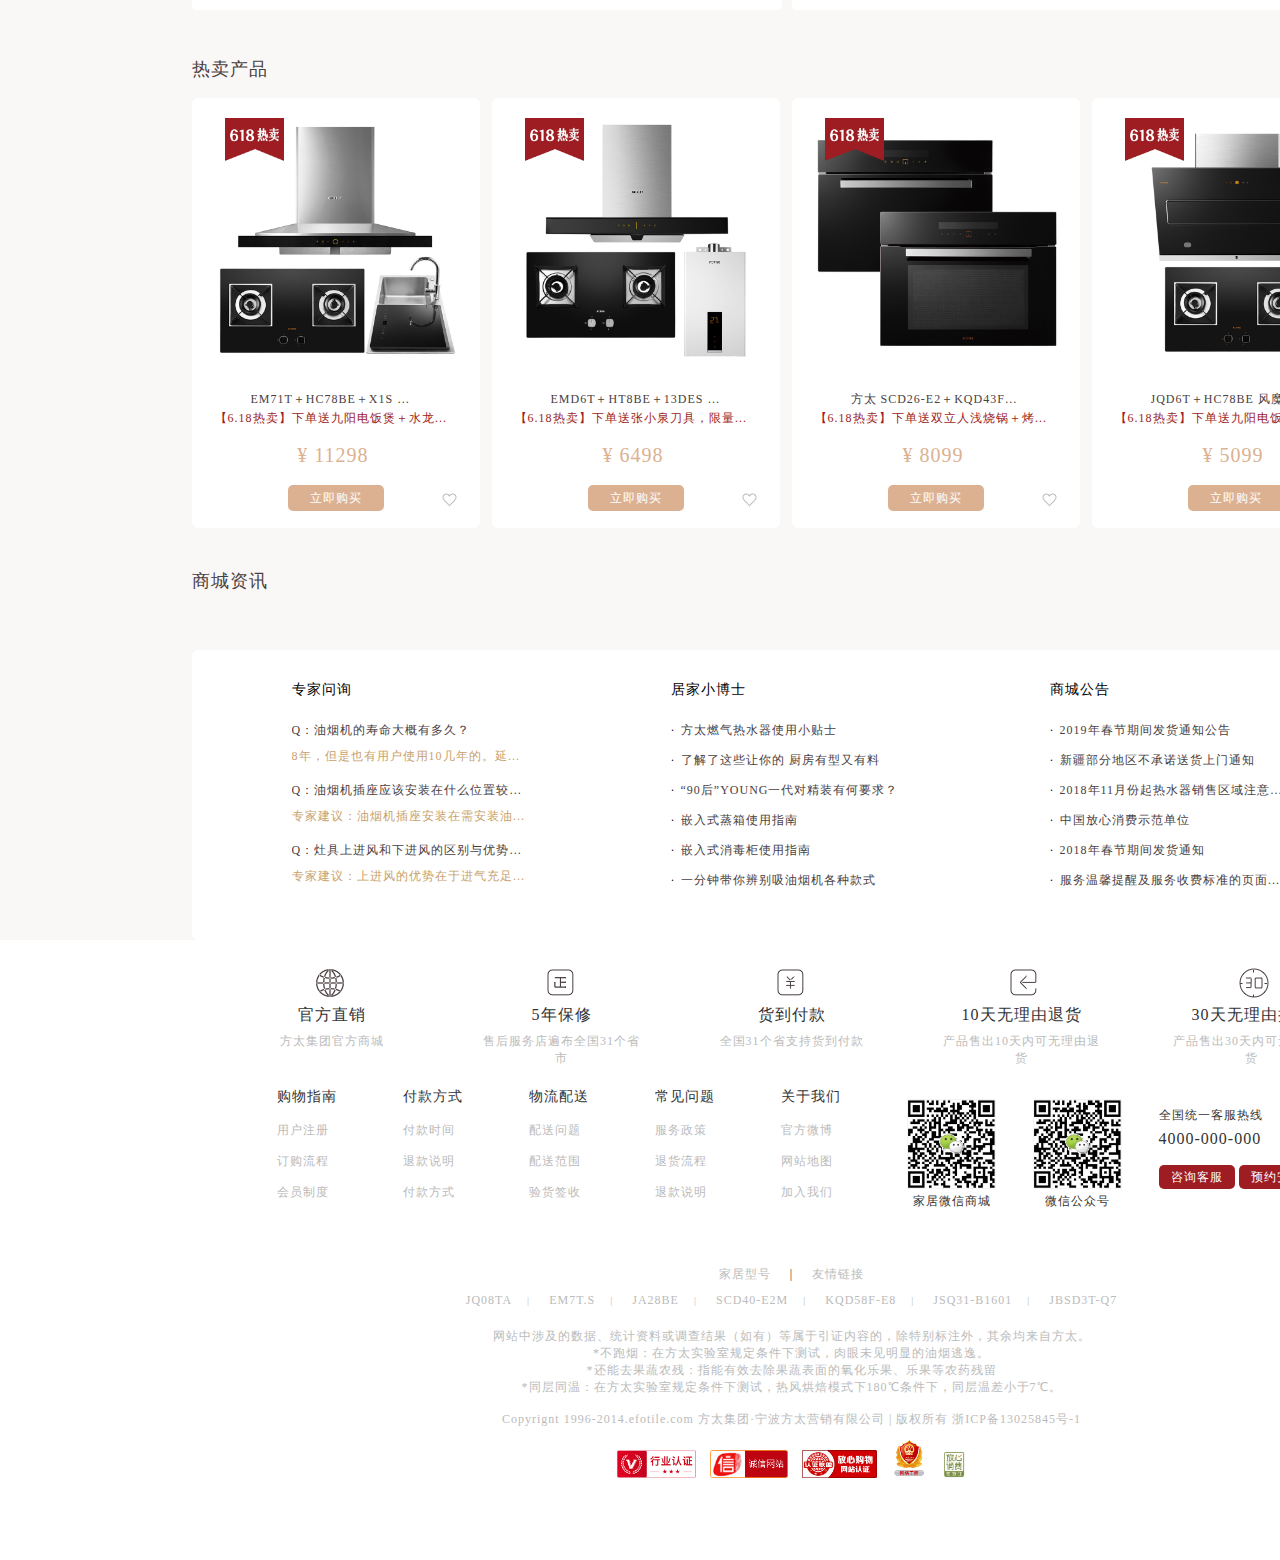
<file: app/public/scIndex.html>
<!DOCTYPE html>
<html lang="en">

<head>
   <meta charset="UTF-8">
   <meta name="viewport" content="width=device-width, initial-scale=1.0">
   <title>方太商城 - FOTILE方太厨电官方网站</title>
   <link rel="stylesheet" href="./css/common.css">
   <link rel="stylesheet" href="./css/scIndex.css">
   <script src="./js/headAndFooter.js"></script>
   <script src="./js/scIndex.js"></script>

</head>

<body>
   <header class="fixed" id="header"></header>
   <div style="height:120px;"></div>
   <section style="z-index: 1000">
      <!-- 1层主体 -->
      <div class=" w-1200n box-face clearfix">
         <div class="box-groupType">
            <ul>
               <li><a href="###">热卖套餐</a></li>
               <li><a href="###">油烟机</a></li>
               <li><a href="###">燃气灶</a></li>
               <li><a href="###">消毒柜</a></li>
               <li><a href="###">热水器</a></li>
               <li><a href="###">蒸箱</a></li> 
               <li><a href="###">烤箱</a></li>
               <li><a href="###">微波炉</a></li>
               <li><a href="###">水槽洗碗机</a></li>
            </ul>
         </div>
         <div class="box-slide" id="banner">
            <div class="carousel">
               <ul class="slideNav" id="ul-imgs" style="width: 8916px;margin-left: 0px;">
                  <li style="opacity: 0.3" class="opacity-1"><a href="###"  class="banner-opacity"><img src="./images/scIndex/2019621125917934.jpg" alt=""></a></li>
                  <li style="opacity: 0.3"><a href="###"  class="banner-opacity"><img src="./images/scIndex/20195995424921.jpg" alt=""></a></li>
                  <li style="opacity: 0.3"><a href="###"  class="banner-opacity"><img src="./images/scIndex/201922114655682.jpg" alt=""></a></li>
                  <li style="opacity: 0.3"><a href="###"  class="banner-opacity"><img src="./images/scIndex/201931192047242.jpg" alt=""></a></li>
                  <li style="opacity: 0.3"><a href="###"  class="banner-opacity"><img src="./images/scIndex/2019621125917934.jpg" alt=""></a></li>
               </ul>
               <ul class="control-nav" id="ul-dots" style="display: none;">
                  <li class="active"><a></a></li> 
                  <li><a class=""></a></li>
                  <li><a class=""></a></li>
                  <li><a class=""></a></li>
               </ul>
               <!--  -->
               <ul class="direction-nav" id="ul-dir" style="display: none;">
                  <li><a class="prev" href="###" id="btn-left"></a></li>
                  <li><a class="next" href="###" id="btn-right"></a></li>
               </ul>
            </div>
         </div>
      </div>
      <!-- 横幅广告S -->
      <div class="box-product w-1200n _2lou clearfix">
         <div class="banner">
            <ul class="box-banner">
               <li><a href="###" class="aBorder">
                     <img src="./images/scIndex/2018417161057690.jpg" alt="">
                     <span class="title">会员权益</span>
                     <span class="dec">注册会员,即领取500积分</span>
                     <s class="line_t"></s>
                     <s class="line_r"></s>
                     <s class="line_b"></s>
                     <s class="line_l"></s>
                  </a></li>
               <li><a href="###" class="aBorder">
                     <img src="./images/scIndex/2017118125322380.jpg" alt="">
                     <span class="title">积分商城感恩回馈</span>
                     <span class="dec">今天 您使用积分了吗</span>
                     <s class="line_t"></s>
                     <s class="line_r"></s>
                     <s class="line_b"></s>
                     <s class="line_l"></s>
                  </a></li>
               <li><a href="###" class="aBorder">
                     <img src="./images/scIndex/20181218134319330.jpg" alt="">
                     <span class="title">爆炒火够猛</span>
                     <span class="dec">煲汤火够小</span>
                     <s class="line_t"></s>
                     <s class="line_r"></s>
                     <s class="line_b"></s>
                     <s class="line_l"></s>
                  </a></li>
               <li><a href="###" class="aBorder">
                     <img src="./images/scIndex/2018121813464502.jpg" alt="">
                     <span class="title">JSQ31-1509 热水器</span>
                     <span class="dec">速热 恒温 磁化水</span>
                     <s class="line_t"></s>
                     <s class="line_r"></s>
                     <s class="line_b"></s>
                     <s class="line_l"></s>
                  </a></li>
            </ul>
         </div>
      </div>
      <!-- 横幅广告End -->
      <!-- 特惠 S --> 
      <div class="box-product w-1200n tehui clearfix">
         <div class="box-hd">
            <h2><span>特惠产品</span><a href="###">查看更多</a></h2>
         </div>
         <div>
            <div class="box-area">
               <div class="item-box">
                  <div class="img-box">
                     <a href="###"><img src="./images/scIndex/2019531141228439.jpg" alt=""></a>
                     <div class="img-nav">
                        <img src="./images/scIndex/2019531141228439.jpg" alt="">
                        <img src="./images/scIndex/20165519502598.jpg" alt="">
                        <img src="./images/scIndex/2018961628231.jpg" alt="">
                     </div>
                  </div>
                  <div class="txt-box">
                     <h2 class="item-title"><a href="###"> EM72T.S＋HC78BE 云魔方烟灶套餐</a></h2>
                     <p class="item-dec"><a href="###">【6.18热卖】 下单送九阳电饭煲，限量赠送，更多优惠咨询在线客服</a></p>
                     <div class="item-djs">
                        <p>特惠结束倒计时</p>
                        <span>0</span> &nbsp;天&nbsp;
                        <span>11</span> &nbsp;小时&nbsp;
                        <span>59</span> &nbsp;分&nbsp;
                        <span>30</span> &nbsp;秒&nbsp;
                     </div>
                     <p class="item-price">
                        <span>特惠价：</span><b>？？99.00</b><a href="###" class="btn-link">立即购买</a>
                     </p>
                  </div>
               </div>
               <div class="item-box-r item-box">
                  <div class="img-box">
                     <a href="###"><img src="./images/scIndex/2019531141228439.jpg" alt=""></a>
                     <div class="img-nav">
                        <img src="./images/scIndex/2019531141228439.jpg" alt="">
                        <img src="./images/scIndex/20165519502598.jpg" alt="">
                        <img src="./images/scIndex/2018961628231.jpg" alt="">
                     </div>
                  </div>
                  <div class="txt-box">
                     <h2 class="item-title"><a href="###"> EM72T.S＋HC78BE 云魔方烟灶套餐</a></h2>
                     <p class="item-dec"><a href="###">【6.18热卖】 下单送九阳电饭煲，限量赠送，更多优惠咨询在线客服</a></p>
                     <div class="item-djs">
                        <p>特惠结束倒计时</p>
                        <span>0</span> &nbsp;天&nbsp;
                        <span>11</span> &nbsp;小时&nbsp;
                        <span>59</span> &nbsp;分&nbsp;
                        <span>30</span> &nbsp;秒&nbsp;
                     </div>
                     <p class="item-price">
                        <span>特惠价：</span><b>？？99.00</b><a href="###" class="btn-link">立即购买</a>
                     </p>
                  </div>
               </div>
               <div class="item-box">
                  <div class="img-box">
                     <a href="###"><img src="./images/scIndex/2019531141228439.jpg" alt=""></a>
                     <div class="img-nav">
                        <img src="./images/scIndex/2019531141228439.jpg" alt="">
                        <img src="./images/scIndex/20165519502598.jpg" alt="">
                        <img src="./images/scIndex/2018961628231.jpg" alt="">
                     </div>
                  </div>
                  <div class="txt-box">
                     <h2 class="item-title"><a href="###"> EM72T.S＋HC78BE 云魔方烟灶套餐</a></h2>
                     <p class="item-dec"><a href="###">【6.18热卖】 下单送九阳电饭煲，限量赠送，更多优惠咨询在线客服</a></p>
                     <div class="item-djs">
                        <p>特惠结束倒计时</p>
                        <span>0</span> &nbsp;天&nbsp;
                        <span>11</span> &nbsp;小时&nbsp;
                        <span>59</span> &nbsp;分&nbsp;
                        <span>30</span> &nbsp;秒&nbsp;
                     </div>
                     <p class="item-price">
                        <span>特惠价：</span><b>？？99.00</b><a href="###" class="btn-link">立即购买</a>
                     </p>
                  </div>
               </div>
               <div class="item-box-r item-box">
                  <div class="img-box">
                     <a href="###"><img src="./images/scIndex/2019531141228439.jpg" alt=""></a>
                     <div class="img-nav">
                        <img src="./images/scIndex/2019531141228439.jpg" alt="">
                        <img src="./images/scIndex/20165519502598.jpg" alt="">
                        <img src="./images/scIndex/2018961628231.jpg" alt="">
                     </div>
                  </div>
                  <div class="txt-box">
                     <h2 class="item-title"><a href="###"> EM72T.S＋HC78BE 云魔方烟灶套餐</a></h2>
                     <p class="item-dec"><a href="###">【6.18热卖】 下单送九阳电饭煲，限量赠送，更多优惠咨询在线客服</a></p>
                     <div class="item-djs">
                        <p>特惠结束倒计时</p>
                        <span>0</span> &nbsp;天&nbsp;
                        <span>11</span> &nbsp;小时&nbsp;
                        <span>59</span> &nbsp;分&nbsp;
                        <span>30</span> &nbsp;秒&nbsp;
                     </div>
                     <p class="item-price">
                        <span>特惠价：</span><b>？？99.00</b><a href="###" class="btn-link">立即购买</a>
                     </p>
                  </div>
               </div>
            </div>
         </div>
      </div>
      <!-- 特惠 End -->
      <!-- 热卖 S -->
      <div class="box-product w-1200n hotsale clearfix ">
         <div class="box-hd">
            <h2><span>热卖产品</span><a href="###">查看更多</a></h2>
         </div>
         <div>
            <div class="item-box box-shadow text-center">
               <div class="img-box">
                  <a href="###" class="aBorder">
                     <img src="./images/scIndex/2019531141219434.jpg" alt="">
                     <s class="line_t"></s>
                     <s class="line_r"></s>
                     <s class="line_b"></s>
                     <s class="line_l"></s>
                  </a>
               </div>
               <div class="txt-box">
                  <h2><a href="###"> EM71T＋HC78BE＋X1S 烟灶洗套餐</a></h2>
                  <p class="item-dec"><a href="###">【6.18热卖】下单送九阳电饭煲＋水龙头，限量赠送，更多咨询在线客服！</a></p>
                  <div class="item-price"><b>¥ 11298</b></div>
                  <div class="act-btn"><a href="###" class="btn-link">立即购买<span><i class="fav-icon"></i></span></a>
                  </div>
               </div>
            </div>
            <div class="item-box box-shadow text-center">
               <div class="img-box">
                  <a href="###" class="aBorder">
                     <img src="./images/scIndex/2019531141211718.jpg" alt="">
                     <s class="line_t"></s>
                     <s class="line_r"></s>
                     <s class="line_b"></s>
                     <s class="line_l"></s>
                  </a>
               </div>
               <div class="txt-box">
                  <h2><a href="###">EMD6T＋HT8BE＋13DES 云魔方烟灶热套餐</a></h2>
                  <p class="item-dec"><a href="###">【6.18热卖】下单送张小泉刀具，限量赠送，更多优惠咨询在线客服！</a></p>
                  <div class="item-price"><b>¥ 6498</b></div>
                  <div class="act-btn"><a href="###" class="btn-link">立即购买<span><i class="fav-icon"></i></span></a>
                  </div>
               </div>
            </div>
            <div class="item-box box-shadow text-center">
               <div class="img-box">
                  <a href="###" class="aBorder">
                     <img src="./images/scIndex/201953113581209.jpg" alt="">
                     <s class="line_t"></s>
                     <s class="line_r"></s>
                     <s class="line_b"></s>
                     <s class="line_l"></s>
                  </a>
               </div>
               <div class="txt-box">
                  <h2><a href="###">方太 SCD26-E2＋KQD43F-E2T 蒸烤套餐</a></h2>
                  <p class="item-dec"><a href="###">【6.18热卖】下单送双立人浅烧锅＋烤箱工具，限量赠送，更多优惠咨询在线客服！</a></p>
                  <div class="item-price"><b>¥ 8099</b></div>
                  <div class="act-btn"><a href="###" class="btn-link">立即购买<span><i class="fav-icon"></i></span></a>
                  </div>
               </div>
            </div>
            <div class="item-box box-shadow text-center">
               <div class="img-box">
                  <a href="###" class="aBorder">
                     <img src="./images/scIndex/201953113587906.jpg" alt="">
                     <s class="line_t"></s>
                     <s class="line_r"></s>
                     <s class="line_b"></s>
                     <s class="line_l"></s>
                  </a>
               </div>
               <div class="txt-box">
                  <h2><a href="###">JQD6T＋HC78BE 风魔方烟灶套餐（不带装饰罩）</a></h2>
                  <p class="item-dec"><a href="###">【6.18热卖】下单送九阳电饭煲，限量赠送，更多优惠咨询在线客服！</a></p>
                  <div class="item-price"><b>¥ 5099</b></div>
                  <div class="act-btn"><a href="###" class="btn-link">立即购买<span><i class="fav-icon"></i></span></a>
                  </div>
               </div>
            </div>
         </div>
      </div>
      <!-- 热卖 End -->
   </section>
   <!-- 商城资讯 S -->
   <article>
      <div class="box-hd box-product clearfix">
         <h2><span>商城资讯</span><a href="###">查看更多</a></h2>
      </div>
      <div class="w-1200n article">
         <div class="item-box art1">
            <div class="question">
               <h3>专家问询</h3>
               <ul class="card-01">
                  <li>
                     <div class="q"><a href="###">Q：油烟机的寿命大概有多久？</a></div>
                     <div class="a">
                        <p>8年，但是也有用户使用10几年的。延长使用寿命，主要是平时正确的保养和使用。</p>
                     </div>
                  </li>
                  <li>
                     <div class="q"><a href="###">Q：油烟机插座应该安装在什么位置较为合适？</a></div>
                     <div class="a">
                        <p>专家建议：油烟机插座安装在需安装油烟机的上方，平顶下面20cm左右的地方，且要避免油烟机的出风口的即可。塔型机还应注意，插座的位置应该在电器控制盒的上方、装饰罩内部，不能与出风管或者电器盒干扰，又能保证美观。
                        </p>
                     </div>
                  </li>
                  <li>
                     <div class="q"><a href="###">Q：灶具上进风和下进风的区别与优势分别是什么？</a></div>
                     <div class="a">
                        <p>专家建议：上进风的优势在于进气充足，燃烧充分；下进风的优势在于可以把面板做成全密封的，清洁性能好。方太的灶具是上下立体进风设计，结合了上进风和下进风两种进风方式的各自优势。</p>
                     </div>
                  </li>
               </ul>
            </div>
         </div>
         <div class="item-box art2">
            <div>
               <h3>居家小博士</h3>
               <ul>
                  <li>
                     <a href="###">方太燃气热水器使用小贴士</a>
                  </li>
                  <li>
                     <a href="###">了解了这些让你的 厨房有型又有料</a>
                  </li>
                  <li>
                     <a href="###">“90后”YOUNG一代对精装有何要求？</a>
                  </li>
                  <li>
                     <a href="###">嵌入式蒸箱使用指南</a>
                  </li>
                  <li>
                     <a href="###">嵌入式消毒柜使用指南</a>
                  </li>
                  <li>
                     <a href="###">一分钟带你辨别吸油烟机各种款式</a>
                  </li>
               </ul>
            </div>
         </div>
         <div class="item-box art3">
            <div>
               <h3>商城公告</h3>
               <ul>
                  <li>
                     <a href="###">2019年春节期间发货通知公告</a>
                  </li>
                  <li>
                     <a href="###">新疆部分地区不承诺送货上门通知</a>
                  </li>
                  <li>
                     <a href="###">2018年11月份起热水器销售区域注意事项</a>
                  </li>
                  <li>
                     <a href="###">中国放心消费示范单位</a>
                  </li>
                  <li>
                     <a href="###">2018年春节期间发货通知</a>
                  </li>
                  <li>
                     <a href="###">服务温馨提醒及服务收费标准的页面信息</a>
                  </li>
               </ul>
            </div>
         </div>
      </div>
   </article>
   <!-- 商城资讯 End -->
   <footer id="footer"></footer>

</body>

</html>
</file>
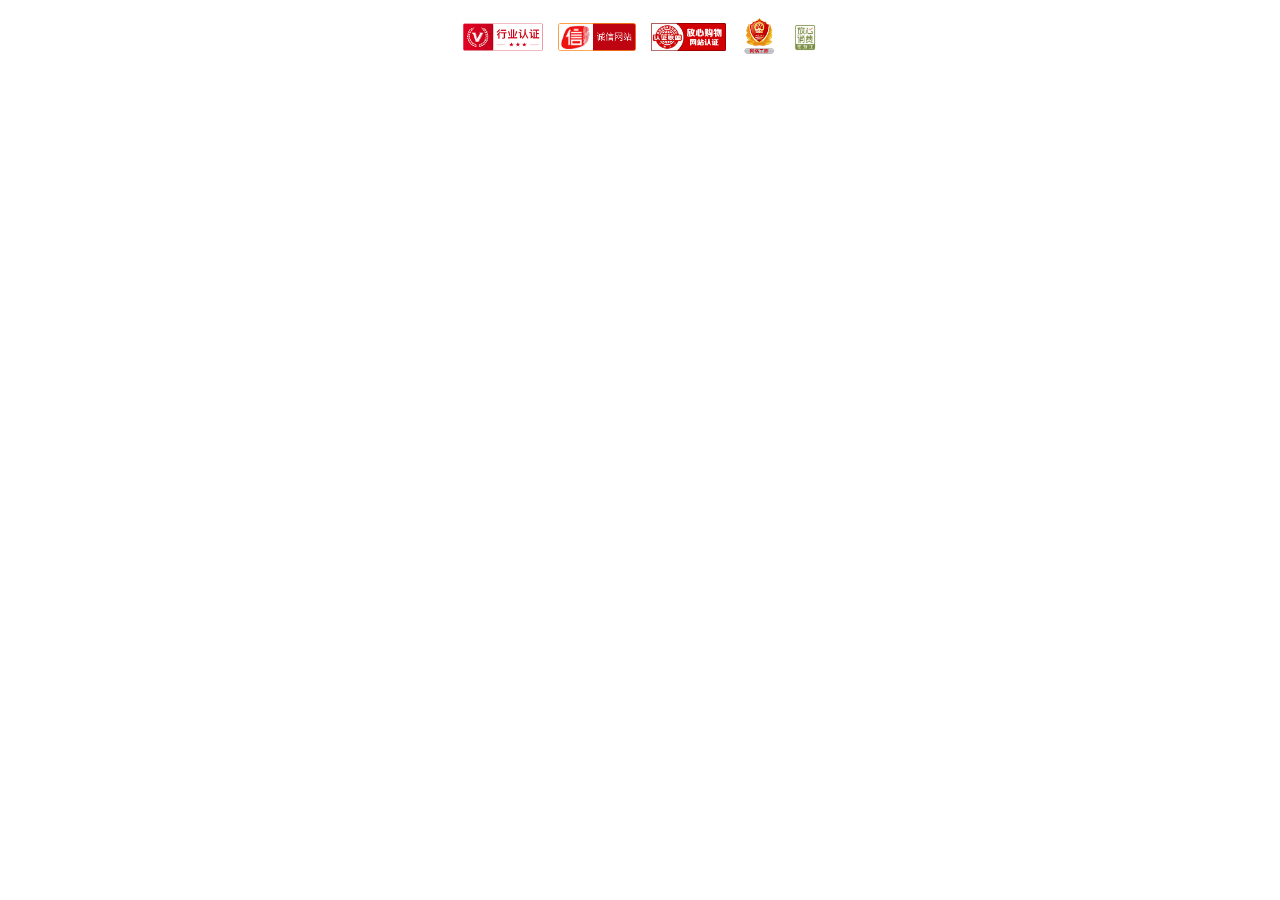
<file: app/public/images/details/方太EH40QE价格_尺寸_EH40QE如何安装_官方指导——买高端厨电，到方太商城_files/footIframe.html>
<!DOCTYPE html>
<!-- saved from url=(0046)https://www.efotile.com/footIframe.html?v=1000 -->
<html><head><meta http-equiv="Content-Type" content="text/html; charset=UTF-8">
    
    <title></title>
    
    <link href="./public.1.0.1(1).css" rel="stylesheet">
    <style>
        a {
            text-decoration: none;
        }
    </style>
</head>
<body style="background-color:#fff;">
    <div class="f_pic" style="text-align:center;">
        <p>
            <a target="cyxyv" href="https://v.yunaq.com/certificate?domain=www.efotile.com&amp;from=label&amp;code=90030"><img src="./label_sm_90030.png"></a>
            <a id="___szfw_logo___" href="https://search.szfw.org/cert/l/CX20141020005320005806" target="_blank">
                <img src="./cert.jpg">
            </a>
            <script type="text/javascript">
                (function () { document.getElementById('___szfw_logo___').oncontextmenu = function () { return false; } })();
            </script>
            <a href="http://si.trustutn.org/info?sn=998160914023888799279" target="_blank">
                <img border="0" height="41" src="./fxgw_134X50.jpg">
            </a>
            <a target="_blank" href="http://idinfo.zjaic.gov.cn//bscx.do?method=lzxx&amp;id=3302183302180000000976"><img style="height:40px;margin-bottom:-5px;" src="./login.do" border="0"></a>
            <a href="javascript:;" id="fangxing">
                <img src="[data-uri]" alt="">
            </a>
        </p>
    </div>
    <script src="./jquery.min.js.下载"></script>
    <script>
        $('#fangxing').on('mouseover', function () {
            $(window.parent.document).find('#fangxingpic').fadeIn()
        })

        $('#fangxing').on('mouseout', function () {
            $(window.parent.document).find('#fangxingpic').fadeOut()
        })
    </script>


</body></html>
</file>
<file: app/public/css/index.css>
* {
   box-sizing: content-box
}

body {
   background: #fff;
}

.marginY-2 {
   margin-bottom: 15px;
   margin-top: 15px;
}

.border-right {
   border-right: 1px dotted #6c757d;
}

.w-1170 {
   width: 1170px;
   border-bottom: 1px solid #e6e6e6;
   margin: 0 auto;
}

.list-mt {
   padding-top: 15px;
}

.mr-1 {
   margin-right: 10px;
}

.mr-2 {
   margin-right: 20px;
}


.mr-45px {
   margin-right: 45px;
}


/* 导航 S */
.bread-header {
   float: left;
   list-style: none;
}

.bread-header>.bread-item {
   float: left;
}

/* 导航头部-左 */
.bread-header-left {
   margin-left: 205px;
   margin-top: 18px;
}

/* 导航头部-中 */
.bread-header-middle {
   margin-left: 360px;
   margin-top: 30px;
}

.bread-header-middle>.middle_mr {
   margin-right: 40px;
}

/* 导航头部-右 */
.bread-header-right {
   margin-left: -10px;
   margin-top: 20px;
   position: relative;
}

.bread-header-right>.right_mr {
   margin-right: 20px;
}

/* 头部右边 */

/* 方太商城 */
.bread-header-right>.border-style {
   width: 105px;
   height: 38px;
   border: 1px solid #000;
   border-radius: 50px 50px 50px 50px;
   text-align: center;
   line-height: 38px;
   color: black;
   font-weight: 900;
   font-size: 15px;
}

.my_top_a {
   color: black;
   font-weight: 900;
   font-size: 14px;
}

.my_top_a:hover {
   color: #aa001a;
}

.iocn_abs1 {
   position: absolute;
   top: 0px;
   left: 130px;
}

.iocn_abs2 {
   position: absolute;
   top: 0px;
   left: 188px;
}

.iocn_abs3 {
   position: absolute;
   top: 0px;
   left: 246px;
}

/* 搜索图标 */
.my_bg_img1 {
   width: 38px;
   height: 38px;
   background-position: center center;
   background: url(../images/guanwang/index/search.png) no-repeat;
   cursor: pointer;
   transition: 0.5s;

}

.my_bg_img1:hover {
   width: 36px;
   height: 36px;
   background: url(../images/guanwang/index/search2.png) no-repeat;
   background-position: center center;
   transition: 0.5s;
}

/* 微信图标 */
.my_bg_img2 {
   width: 38px;
   height: 38px;
   background-position: center center;
   cursor: pointer;
   transition: 0.5s;
   background: url(../images/guanwang/index/chat.png) no-repeat;
}

.my_bg_img2:hover {
   width: 36px;
   height: 36px;
   background: url(../images/guanwang/index/chat2.png) no-repeat;
   transition: 0.5s;
   background-position: center center;
}

/* 购物车图标 */

.my_bg_img3 {
   width: 38px;
   height: 38px;
   background-position: center center;
   cursor: pointer;
   transition: 0.5s;
   background: url(../images/guanwang/index/cart.png) no-repeat;
}

.my_bg_img3:hover {
   width: 36px;
   height: 36px;
   background-position: center center;
   background: url(../images/guanwang/index/cart2.png) no-repeat;
   transition: 0.5s;

}

#product-box {
   overflow: hidden;
   /* height:500px; */
   position: absolute;
   background: #f3f4f6;
   width: 100%;
   /* display: none */
}

#product-box .pord_nav {}

/* 导航END */
/* 轮播图位置 */
.carousel {
   width: 1583px;
   overflow: hidden;
}

.video-width {
   width: 7915px;
}

.video-top>.my_img {
   width: 1583px;
}

.clearfix::after {
   content: "";
   clear: both;
   display: block;
}

.nav_bg {
   width: 1170px;
   margin: 0px auto;
}

.nav_list li {
   width: 79px;
   text-align: center;
   padding: 12px 25px;
   margin-top: 30px;
   margin-bottom: 30px;
}

.nav_list li.border {
   border-right: 1px dotted #6c757d;
}

/* 中部导航的背景图/精灵图 */
.nav_list li a {
   background: url(../images/guanwang/index/menu_icon.png) no-repeat;
   display: block;
   padding-top: 75px;
   font-size: 12px;
   width: 75px;
   text-align: center;
   color: #6c757d;
}

/* 中部导航精灵图背景位置 */
.nav_list li .n1 {
   background-position: -5px 0;
}

.nav_list li .n1:hover {
   background-position: -5px -154px;
   color: #bc9882;
}

.nav_list li .n2 {
   background-position: -137px 0
}

.nav_list li .n2:hover {
   background-position: -137px -154px;
   color: #bc9882;
}

.nav_list li .n3 {
   background-position: -270px 1px;
}

.nav_list li .n3:hover {
   background-position: -270px -152px;
   color: #bc9882;
}

.nav_list li .n4 {
   background-position: -407px 1px;
}

.nav_list li .n4:hover {
   background-position: -408px -152px;
   color: #bc9882;
}

.nav_list li .n5 {
   background-position: -540px 1px;
}

.nav_list li .n5:hover {
   background-position: -540px -152px;
   color: #bc9882;
}

.nav_list li .n6 {
   background-position: -673px 1px;
}

.nav_list li .n6:hover {
   background-position: -673px -152px;
   color: #bc9882;
}

.nav_list li .n7 {
   background-position: -805px 1px;
}

.nav_list li .n7:hover {
   background-position: -805px -151px;
   color: #bc9882;
}

.nav_list li .n8 {
   background-position: -938px 0
}

.nav_list li .n8:hover {
   background-position: -938px -154px;
   color: #bc9882;
}

.nav_list li .n9 {
   background-position: -1076px 0;
   border: transparent
}

.nav_list li .n9:hover {
   background-position: -1076px -154px;
   color: #bc9882;
}

/* 中部导航的背景图/精灵图 END */


/* 中部大图左右总大小 */
.index-area {
   width: 1060px;
   margin: 30px auto;
}

.index-left,
.index-right {
   width: 49%;
   float: left;
}

.index-left {
   margin-right: 20px;
}

.index-area a img {
   width: 100%;
   border-radius: 4px;
}

/* 更多/帮助/咨询 */
.box_main {
   width: 1170px;
   margin: 30px auto;

}

.box_left,
.box_center,
.box_right {
   width: 33%;
   text-align: center;
   float: left;
   margin: 30px auto;
}

.my_font_small {
   font-size: 12px;
   color: #8b7f7b;
}

/* 更多关于系列大按钮 */
a.box_area_btn {
   display: block;
   background: #952225;
   color: #fff;
   display: inline-block;
   height: 50px;
   line-height: 50px;
   background: #222;
   color: #d1be9c;
   width: 150PX;
   font-size: 12px;
   border-radius: 3px;
}

.box_area_btn {
   transition: 1s;
}

.box_area_btn:hover {
   background: #952225;
   color: #fff;
   transition: 1s;
}

.box_h4_color {
   color: #222;
}

/* 中部输入框大小 */
.my_input_size {
   width: 250px;
   height: 40px;
   display: inline-block;
   border-radius: 4px;
   background: #f8f8f8;
   border: 1px solid #d9d9d9;
   outline: 0;
   padding-left: 8px;
}

.my_input_pos {
   position: relative;
}

/* 中部的搜索按钮 */
.ss {
   height: 32px;
   line-height: 32px;
   width: 58px;
   background: #222;
   position: absolute;
   right: 67px;
   top: 20px;
   padding: 0;
   text-indent: 0;
   border: 0;
   color: #d1be9c;
   cursor: pointer;
   transition: 1s;

   /* display: none; */
}

.ss:hover {
   background: #952225;
   color: #fff;
   transition: 1s;
}

.bg-color {
   background: #f5f5f5;
}

/* 脚部 */
.footer_w {
   width: 1171px;
   margin: 0px auto;
}

.info {
   text-align: left;
   overflow: hidden;
   border-bottom: 1px solid #e5e5e5;
   padding-bottom: 40px;
}

.info a.my_font_small {
   line-height: 25px;
}

.info a.my_font_small:hover {
   color: #222;
}

.list_title {
   width: 158px;
   padding: 30px 0px;
   border-bottom: 1px solid #e5e5e5;
   color: #888896;
}

/* 底部加入方太 */
.list_title_last {
   padding: 30px 0px;
   color: #888896;
   border-bottom: 1px solid #e5e5e5;
}

.info_b {
   border-bottom: 1px solid #e5e5e5;
   padding-top: 30px;
   overflow: hidden;
   padding-bottom: 30px;
}

/* 底部消息 */
.f_info {
   line-height: 21px;
}

/* 底部字体大小 */
.f_f_size {
   font-size: 12px;
   color: #888896;
}

.my_a2 {
   font-size: 15px;
   font-weight: 900;
}

/* .bg-white {
   background: #fff;
} */

/* 幸福的智慧红 */
.xinfu_red {
   color: #aa001a;
   font-size: 12px;
}

/* 顶部导航隐藏隐藏 */
.aside_title_w {
   width: 981px;
   margin: 0 auto;
}

/* 顶部导航精灵图 */
.nav_list2 li .n1 {
   background-position: 0px 0;
}

.nav_list2 li .n2 {
   background-position: -38px 0
}

.nav_list2 li .n3 {
   background-position: -76px 0
}

.nav_list2 li .n4 {
   background-position: -114px 0
}

.nav_list2 li .n5 {
   background-position: -152px 0
}

.nav_list2 li .n6 {
   background-position: -190px 0
}

.nav_list2 li .n7 {
   background-position: -228px 0
}

.nav_list2 li .n8 {
   background-position: -266px 0
}

.nav_list2 li .n9 {
   background-position: -304px 0;
   border: transparent
}

/* 隐藏导航大模块 */
.aside_title_w .nav_list2 li {
   width: 105px;
   text-align: center;
   padding: 0px 0px;
   margin-top: 18px;
   margin-bottom: 18px;
}

.nav_list2 li a::after {
   content: '';
   position: absolute;
   right: 0;
   top: 4px;
   width: 1px;
   height: 32px;
   overflow: hidden;
   background: #888896;
}

/* 隐藏导航的背景图/精灵图 */
.nav_list2 li a {
   display: block;
   padding-top: 0px;
   font-size: 12px;
   width: 100%;
   text-align: center;
   color: #000;
   opacity: 0.5;
   position: relative;
}

.nav_list2 li a:hover {
   opacity: 1;
   color: #aa001a;
   font-weight: 600;
}

.nav_list2 li a i {
   display: block;
   width: 38px;
   height: 38px;
   background: url(../images/guanwang/index/nav_icon_sprites.png) no-repeat center;
   text-align: center;
   margin: 0 auto;
   overflow: hidden;
}

.mqNav {
   background: #fff;
   position: absolute;
   top:169px;
   width: 100%;
}

.prod_nav {
   min-height: 260px;

}

.wrap {
   width: 250px;
   height: 80px;
   margin-bottom: 15px;
}

/* 商品列表 */
a.quick-link {
   padding-right: 26px;
   width: auto;
   height: auto;
   display: inline-block;
   line-height: 16px;
   color: #1a193a;
   text-align: left;
   font-size: 14px;
   font-weight: 600;
   background: url(../images/guanwang/index/下载.png) no-repeat center right;
}

.prod-card a.comm_color {
   display: block;
   min-height: 280px;
   text-align: center;
   position: relative;
   transition: .2s;
   color: #555;
}

.prod-card a.comm_color:hover {
   transition: .2s;
   color: #921d21;
}

/* 商品列表/块 */
.prod-box {
   width: 175px;
   height: 175px;
   background: #f3f4f6;
   border-radius: 4px;
   text-align: center;
   line-height: 175px;
}

.prod-box>img {
   vertical-align: middle;
}

.prod-name {
   margin-top: 8px;
   margin-bottom: 12px;
   font-weight: 600;
   font-size: 14px;
   line-height: 18px;
}

/* 商品标签 */
.tag-item {
   display: inline-block;
   height: 20px;
   padding-left: 3px;
   padding-right: 3px;
   line-height: 20px;
   color: #ababab;
   font-size: 12px;
   border: 1px solid #f0f0ee;
   border-radius: 3px;
}

.info-mt {
   margin-top: 48px;
}

.tag-info {
   display: inline-block;
   width: 42px;
   height: 20px;
   color: #fff;
   line-height: 20px;
   font-size: 12px;
   text-align: center;
   color: #921d21;
   border: 1px solid #921d21;
   border-radius: 3px;
}

/* 标签定位 */
.tag-box {
   display: inline-block;
   width: 150%;
   position: absolute;
   left: -25%;
   top: 210px;
}

/* 服务块外层*/
.inner_w {
   width: 1583px;
   height: 137px;
   text-align: center;
   margin: 0 auto;
   width: 1170px;
}

.inner_w .inner-nav li {
   width: 180px;
   height: 120px;
   background: #f3f4f6;
   border-radius: 5px;
   margin: 15px 40px 0 0;
   text-align: center;
}

.inner_w .inner-nav li.bg-img {
   background: url(../images/guanwang/index/menu_2018.png)no-repeat
}

.inner_w .inner-nav li.erweima {
   width: 250px;
}

.e_code {
   position: relative;
}

.wx {
   width: 100px;
   text-align: left;
   padding: 20px 20px 0 20px;
}

.wx-1 {
   font-size: 16px;
   font-weight: 600
}

.wx-2 {
   font-size: 14px;
   display: inline-block;
   margin-top: 10px;
   color: #9b9b9b;
}

.my_ewma {
   width: 79px;
   position: absolute;
   top: 20px;
   left: 140px;
}

/* 服务块导航 S */
.ser_nav {
   text-align: center;
}

.ser_nav a {
   position: relative;
   display: block;
   width: 100%;
   height: 100%;
   padding: 0;
   color: #000;
   font-size: 14px;
   transition: .2s;
}

.ser_nav a:hover {
   transition: .2s;
   color: #921d21;
}

.ser_icon {
   background: url(../images/guanwang/index/menu_2018.png) no-repeat;
   margin: 0 auto;
   position: relative;
   top: 16px;
   width: 60px;
   height: 60px;
   overflow: hidden;
}

.ser_nav .ser_icon.zc {
   background-position: 0 0;
}

.ser_nav .ser_icon.sf {
   background-position: 0 -60px;
}

.ser_nav .ser_icon.bz {
   background-position: 0 -120px;
}

.ser_nav .text {
   display: inline-block;
   font-size: 14px;
   font-weight: 600;
   margin-top: 15px;
}

.ser_nav .tel {
   display: block;
   margin-top: 16px;
   height: 40px;
   overflow: hidden;
   line-height: 60px;
   font-size: 16px;
   font-weight: 600;
}

/* 服务块导航 END */
/* 服务块 END */

/* 导航栏 幸福的智慧 S*/
.xfzh .menu-list {
   width: 179px;
   margin: 15px 12px 0 12px;
   display: inline-block;
   font-size: 14px;
   font-weight: 600;
   vertical-align: top;
}

.xfzh div {
   height: 120px;
   margin-bottom: 14px;
   overflow: hidden;
   border-radius: 5px;
   background: #f3f4f6;
}

.xfzh .menu-list a {
   text-decoration: none;
   color: #555;
   cursor: pointer;
   transition: .2s;
}

.xfzh .menu-list a:hover {
   transition: .2s;
   color: #921d21;
}

/* 幸福的智慧 END */
</file>
<file: app/public/css/cart.css>
body {
  width: 1567px;
}

table {
  background-color: transparent;
  border-spacing: 0;
  border-collapse: collapse;
  border-color: grey;
}

thead,
img {
  vertical-align: middle;
}

/* 标题 S */

.pro-list,
.actionBar {
  width: 100%;
  margin-bottom: 20px;
}

/* 购物车规格 */
.pro-list th {
  line-height: 20px;
  height: 35px;
  font-family: sans-serif;
}

.pro-list th,
.pro-list td {
  font-weight: normal;
  text-align: center;
}

.pro-list .checkBtn {
  width: 40px;
}

.pro-list .proPic,
.pro-list .proPrice {
  width: 150px;
}

.pro-list .proInfo {
  width: 265px;
}

.pro-list .proCount {
  width: 160px;
}

.pro-list .proSubtotal {
  width: 125px;
}

.pro-list .proDo {
  width: 125px;
}

/* 标题 End*/
/* 购物车内容S */
.pro-list td {
  background-color: #f2f2f2;
  padding: 20px 0;
  text-align: center;
}

input[type=checkbox] {
  margin: 4px 0 0;
  line-height: normal;
  display: none;
}

.checkBtn .isChecked+span,
.checkAll .isChecked+span {
  background: url(../images/cart/checked.png) no-repeat center center;
}

.checkBtn .check-box,
.checkAll .check-box {
  display: inline-block;
  width: 20px;
  height: 20px;
  border: 1px solid #adadad;
}

/* 产品 */

.proPic img {
  width: 60px;
  height: 60px;
}

img {
  vertical-align: middle;
}

/* 产品信息 */
.pro-list .proInfo {
  width: 265px;
}

.pro-list .proInfo a {
  display: inline-block;
  width: 190px;
  text-align: left;
}

.pro-list .proInfo .title {
  display: inline-block;
  line-height: 22px;
  max-height: 44px;
  overflow: hidden;
  width: 190px;
  color: #333;
}

.title {
  white-space: nowrap;
  font-size: 12px;
  text-align: center;
  margin-bottom: 20px;
}

/* 单价 */
.proPrice span,
.proSubtotal span {
  display: inline-block;
  width: 100px;
  white-space: nowrap;
  overflow: hidden;
  text-overflow: ellipsis;
}

.proPrice span del {
  color: #9A9691;
}

/* 数量 */
.proCount button {
  width: 25px;
  height: 25px;
  background: #fff;
  font-size: 24px;
  line-height: 25px;
  text-align: center;
  cursor: pointer;
  color: #666;
}

.proCount input {
  display: inline-block;
  width: 30px;
  height: 25px;
  border: 0;
  background: none;
  font-size: 16px;
  line-height: 25px;
  vertical-align: top;
  text-align: center;
}

.proSubtotal span {
  color: #9D1D22;
  font-size: 14px;
}

/* 操作/删除 */
.proDo .del {
  display: inline-block;
  font-size: 12px;
  text-align: center;
  cursor: pointer;
  color: #666;
}

/* 操作栏 */
.checkAll {
  width: 90px;
  margin: 0 10px;
  white-space: nowrap;
}

.checkAll span {
  line-height: 25px;
  vertical-align: top;
  margin-right: 10px;
}

.delChecked {
  width: 130px;
  cursor: pointer;
}

.toBack {
  width: 600px;
}

/* 收货地址 */
.myAddr {
  text-align: right;
  margin-bottom: 10px;
}

.myAddr .addr-edit {
  color: blue;
}

/* 总价 */
.orderTotalprice,
.orderDiscount {
  text-align: right;
  margin-bottom: 10px;
}

/* 结算 */
.orderCount {
  white-space: nowrap;
}

.orderCount {
  width: 110px;
  text-align: right;
  margin-right: 20px;
}

.payPrice {
  width: 170px;
}

.payPrice b {
  font-size: 18px;
  color: #9D1D22;
  line-height: 16px;
  font-weight: 700;
}

.btn-pay {
  text-align: right;
}

.btn-pay .maskBtn {
  display: inline-block;
  width: 120px;
  height: 40px;
  font-size: 16px;
  background: #9D1D22;
  text-align: center;
  color: #fff;
  border: 0;
  cursor: pointer;
}

.btn-pay input {
  width: 180px;
  height: 42px;
  background: #9D1D22;
  text-align: center;
  color: #fff;
  border: 0;
}

/* 赠品 */
.proGift {
  width: 100%;
}

.proGift .hd {
  width: 100%;
  padding: 15px 0 15px 10px;
  color: #000;
  font-size: 12px;
}

.proGift li {
  width: 15%;
  height: 120px;
  /* float: left; */
}

.proGift li {
  width: 8%;
}

.giftItem {
  text-align: center;
}

.proGift li img {
  width: 50px;
  height: 50px;
  margin: 0 10px;
}

.proGift li .point {
  text-align: center;
  margin-top: 10px;
}

.proGift li .point {
  max-height: 32px;
  line-height: 16px;
  color: #9D1D22;
  overflow: hidden;
}
</file>
<file: app/public/css/detail.css>
a {
   color: #4A4041;
}

img {
   vertical-align: middle;
}

body {
   color: #333
}



/* 顶部面包屑 */


/* 商品主体 S */
.detail {
   width: 1200px;
   background: #fff;
   padding: 20px 0;
   overflow: hidden;
}

/* 左边 图片 */
.left-item {
   width: 600px;
   height: 490px;
   border-right: 1px solid #eaeaea;
   position: relative;
   text-align: center;
   float: left;
}

.left-item .item-pic {
   height: 480px;
   width: 480px;
   padding: 10px;
   margin: 0 auto;
   text-align: center
}

.left-item .item-pic h1 {
   width: 410px;
   height: 410px;
   margin: 0 auto;
   position: relative;
}
.middle_img h1 img{
   display: none;
   height: 400px;
   position: absolute;
   top:0px;
   left:0px;
   
}
.middle_img h1 img.active{
   display: block;
}
/* 放大镜样式 */
#div-lg {
   width: 510px;
   height: 510px;
   left: 520px; 
   top: 0px;
   z-index: 998;
   border: 1px solid rgba(0, 0, 0, 0.125);
   position: absolute;
   background-repeat: no-repeat;
   background-color: #fff;
   background-size: 200% 200%;
}

#mask {
   display: none;
   position: absolute;
   width: 150px;
   height: 150px;
   background-color: darkorange;
   opacity: .3;
   left: 0%;
   top: 0%;
}

#super-mask {
   width: 410px;
   height: 410px;
   cursor: all-scroll;
   position: absolute;
   opacity: .3;
   left: 0;
   top: 0;
}

/* 产品小图片 */
.item-pic .slide-nav {
   text-align: center;
   padding-top: 20px;
   font-size: 0;
}

.item-pic .slide-nav li {
   display: inline-block;
   width: 60px;
   height: 60px;
   border-radius: 5px;
   margin: 0 7px;
   cursor: pointer;
   padding-top: 0;
}

.item-pic .slide-nav li img {
   height: 60px;
}

/* 右边/商品简介S */
.right-item {
   position: relative;
   width: 520px;
   margin-right: 80px;
   padding: 0 30px;
   float: right
}

.right-item .item-intr {
   position: relative;
   width: 520px;
   margin-right: 50px;
   padding: 20px 30px;
   font-size: 12px;
   color: #999;
}

.item-intr .item-title {
   margin-left: -10px;
   font: 14px/32px 'microsoft yahei';
   overflow: hidden;
}

.item-intr .item-profit {
   margin-left: -10px;
   height: 50px;
   font: 14px/20px 'microsoft yahei';
   color: #9D1D22;
   margin-bottom: 10px;
}

.item-intr .item-actPrice {
   margin-left: -10px;
   margin-bottom: 0px;
   background-color: #F9F9F8;
   padding: 10px 0 10px 10px;
}

.item-intr .item-actPrice i {
   color: #9D1D22 !important;
   font-family: "microsoft yahei";
}

.item-intr .item-actPrice b {
   font-size: 24px;
   font-weight: bold;
   color: #9D1D22;
   font-family: "microsoft yahei";
}

.right-item .item-intr a.talk {
   vertical-align: super;
}

.right-item .item-intr a.talk {
   width: 67px;
   line-height: 22px;
   color: #9D1D22;
   background: #FDE2A7;
   border-radius: 11px;
   text-align: center;
   font-size: 12px !important;
   display: inline-block;
}

.right-item .item-intr .teq {
   display: inline-block;
   font-size: 12px;
   font-weight: normal;
   letter-spacing: 1px;
   margin-left: 30px;
   line-height: 1.2;
   background-color: #dbb191;
   padding: 0 4px;
   color: #fff;
   margin-right: 10px;
   margin-top: 6px;
}

.item-intr .item-saled {
   margin: 10px 0;
}

.item-intr .item-saled span {
   color: #333;
   padding-right: 20px;
   font-size: 14px;
   vertical-align: bottom;
}

/* 五星评价 */
/* .item-saled .assess {
   width: 100px;
   height: 20px;
   background: url(../images/details/star0.png) repeat-x left center;
   display: inline-block;
} */

.spring {
   width: 100px;
   height: 20px;
   display: inline-block;
   background: url(../images/details/star1.png) repeat-x left center;
   vertical-align: top;
}

.input-group {
   display: inline-block;
   border-collapse: separate;
   margin-bottom: 10px;
   position: relative;
}

.item-intr .item-model .property-name {
   margin-right: 30px;
   color: #999;
}

.item-model .property-value {
   border: 1px solid #9D1D22;
   color: #9D1D22;
   display: inline-block;
   padding: 5px 10px;
   border-radius: 3px;
}

.item-intr .item-model .input-group input[type="text"] {
   width: 60px;
   height: 30px;
   padding-right: 15px;
   margin-right: 10px;
   border: 1px solid #666;
   border-radius: 3px;
   font-size: 14px;
   text-align: center;
}

.item-intr .item-model .input-group .count-btn {
   color: #666;
   text-align: center;
   cursor: pointer;
   position: absolute;
   left: 45px;
}

.item-intr .item-model .input-group .add {
   top: -2px;
}

.item-intr .item-model .input-group .add:before {
   content: "\25B2";
   font-size: 12px;
}

.item-intr .item-model .input-group .cut {
   top: 12px;
}

.item-intr .item-model .input-group .cut:before {
   content: "\25Bc";
   font-size: 12px;
}

.item-intr .item-info {
   padding-top: 0px;
   color: #999;
}

.item-intr .item-info a {
   color: #9D1D22;
   text-decoration: underline;
   margin-left: 1px;
}

.item-intr .item-btn {
   padding-top: 10px;
   margin-bottom: 20px;
}

.item-intr .item-btn a.btn-cart {
   padding: 9px 34px;
   background: none;
   margin-right: 10px;
   font: 14px/20px "microsoft yahei";
   border: 1px solid #9D1D22;
   background-color: #9D1D22;
   color: #fff;
   border-radius: 3px;
}

.item-intr .item-btn a.fav {
   display: inline-block;
   padding: 9px 34px;
   margin-right: 10px;
   font: 14px/20px "microsoft yahei";
   border-radius: 3px;
   color: #fff;
   border: 1px solid #dbb191;
   background: #dbb191;
   cursor: pointer;
}

/* 右边/商品简介End */

/* 推荐套餐S */
.combo {
   background: #fff;
   padding-top: 20px;
   margin-bottom: 15px;
}

.combo>div {
   margin: 0px 77px;
}

.combo h1 {
   font-size: 14px;
   line-height: 20px;
   font-weight: normal;
}

.combo h1 .btn-ctrl {
   display: inline-block;
   border: 1px solid #666;
   border-radius: 2px;
   vertical-align: top;
   margin-left: 15px;
}

.combo h1 .btn-ctrl .prev {
   background: url(../images/details/prev.png) no-repeat center center;
}

.combo h1 .btn-ctrl span {
   float: left;
   width: 20px;
   height: 20px;
   cursor: pointer;
}

.combo h1 .btn-ctrl .next {
   background: url(../images/details/next.png) no-repeat center center;
}

.combo h1 .btn-ctrl span {
   float: left;
   width: 20px;
   height: 20px;
   cursor: pointer;
}

.combo-list {
   width: 100%;
   margin-top: 20px;
   position: relative;
   overflow: hidden;
}

.combo-list .combo-box {
   float: left;
   height: 200px;
   display: block;
   width: 1170px;
   float: left;
}

.combo-list .combo-box>div {
   height: 100%;
   float: left;
}

.combo-list .combo-item {
   width: 160px;
}

.combo-item a img {
   height: 120px;
   padding: 0 20px;
}

.combo-item a .item-name {
   font-size: 12px;
   color: #362719;
   margin-top: 10px;
}

.combo-item a p {
   display: inline-block;
   line-height: 20px;
   width: 100%;
   white-space: nowrap;
   overflow: hidden;
   text-overflow: ellipsis;
   text-align: center;
}

.combo-char {
   line-height: 120px;
   color: #9C9893;
   font-size: 30px;
}

.combo-box .plus:before {
   content: '\FF0B';
}

.combo-box .equal:before {
   content: '\FF1D';
}

.combo-price {
   width: 300px;
}

.combo-price a {
   margin-top: 42px;
   display: inline-block;
   margin-left: 10px;
}

.combo-price .item-price {
   font-size: 12px;
   display: inline-block;
   color: #362719;
   margin-right: 20px;
}

.combo-price .item-price i {
   font-size: 16px;
   color: #9D1D22;
}

.combo-price .item-price b {
   font-size: 24px;
   font-weight: 700;
   color: #9D1D22;
}

.combo-price .item-buy {
   display: inline-block;
   width: 110px;
   padding: 5px 0;
   font-size: 14px;
   text-align: center;
   border: 1px solid #eaeaea;
   color: #362719;
   border-radius: 3px;
   vertical-align: super;
}

.combo-price .item-buy:hover {
   background: #dbb191;
}

/* 推荐套餐End */

/* 详情S */
.inner-bar {
   position: relative;
   height: 60px;
   z-index: 9999;
}

.inner-bar .center {
   height: 60px;
   background: #F9F1EC;
   width: 1200px;
   margin: 0 auto;
   box-shadow: 0 0 10px #eaeaea;
}

.inner-bar ul {
   width: 790px;
   margin: 0 auto;
   height: 60px;
   font-size: 0;
}

.inner-bar li {
   display: inline-block;
   width: 120px;
   height: 100%;
   line-height: 60px;
   font-size: 14px;
   text-align: center;
}

.inner-bar li a {
   display: inline-block;
   width: 100%;
   height: 100%;
   text-overflow: ellipsis;
   overflow: hidden;
   white-space: nowrap;
   color: #333;
}

.inner-bar li.on a,
.inner-bar li a:hover {
   border-bottom: 2px solid #dbb191;
}

.inner-bar .addShopcar {
   position: absolute;
   left: 50%;
   margin-left: 280px;
   top: 15px;
   cursor: pointer;
   text-align: center;
   width: 110px;
   font: 14px/32px "microsoft yahei";
   background-color: #9D1D22;
   color: #fff;
   border-radius: 2px;
}

/* 规格参数S */
.product-related {
   background: #fff;
   padding-top: 30px;
}

.product-related .inner-cnt {
   width: 790px;
   margin: 0 auto;
   position: relative;
}

.inner-cnt .maodian {
   position: absolute;
   top: -205px;
}

.dim-list {
   margin: 30px auto 0;
   background: #fff;
   visibility: visible;
}

.dim-list .dim-box {
   border: 1px solid #ECEBE9;
   clear: both;
   padding: 15px 0;
   background: #fff;
   margin-bottom: 20px;
}

.dim-list .dim-box .dim-item-type {
   width: 120px;
   line-height: 30px;
   float: left;
   text-indent: 20px;
   white-space: nowrap;
   font-size: 14px;
   color: #666;
}

.divider {
   height: 1px;
   margin: 9px 0;
   overflow: hidden;
   background-color: #e5e5e5;
}

.dim-list .dim-box .dim-item {
   text-indent: 20px;
   text-overflow: ellipsis;
   white-space: nowrap;
   position: relative;
   /* overflow: hidden; */
}

.dim-list .dim-box .dim-item dt {
   width: 200px;
   float: left;
   text-indent: 20px;
   line-height: 30px;
   font-weight: normal;
}

.dim-list .dim-box .dim-item dd {
   text-indent: 20px;
   line-height: 30px;
   color: #AD734F;
   text-overflow: ellipsis;
   white-space: nowrap;
}

.dim-list .dim-box .dim-item dt.more-info {
   cursor: pointer;
   background: url(../images/details/icon-triangle-4.png) no-repeat 10px center;
}

.dim-list .dim-box .dim-item .more-info-value {
   position: absolute;
   top: 25px;
   left: 140px;
   width: 250px;
   height: 120px;
   padding: 10px 20px;
   background: rgba(236, 234, 232, .8);
   text-indent: 0;
   z-index: 999;
   white-space: normal;
   line-height: 16px;
}

.hide {
   opacity: 0;
}

.more-info:hover~.hide {
   opacity: 1;
}

/* 规格参数End */
/* 评论 */
.product-related .inner-cnt ul.apprise-hd {
   height: 30px;
   margin-top: 40px;
   text-indent: 20px;
   display: block
}

.apprise-hd {
   border: 1px solid #f9f9f9;
   background-color: #f9f9f9;
   font-size: 14px;
   line-height: 30px;
   margin-bottom: 0;
   font-weight: 500;
}

.apprise-hd li {
   float: left;
   margin-right: 20px;
   cursor: pointer;

}

.apprise-hd li .apprise-count {
   color: #9D1D22;
}

.product-related .inner-cnt .eval .eval-box {
   border: 1px solid #F5F4F2;
   padding: 20px;
   background: #fff;
}

.eval .eval-box .eval-user .userName {
   margin-left: 20px;
}

.eval .eval-box .eval-container {
   margin-top: 10px;
   padding-top: 10px;
   background: #f9f9f9;
   line-height: 18px;
}

.eval .eval-box .eval-container>div {
   margin-bottom: 20px;
}

.eval .eval-box .eval-container .attr {
   float: left;
   width: 70px;
   text-align: right;
   font-weight: bold
}

.eval .eval-box .eval-container .value {
   line-height: 18px;
   margin: 0 0 0 80px;
   font-size: 12px;
   color: #9D1D22;
}

.eval .eval-box .eval-container .reply {
   background-color: #fff;
   padding-top: 20px;
}

.pagesize {
   text-align: center;
   background: #fff;
   padding-bottom: 50px;
   padding-top: 30px;
}

/* 分页查询 */


ul.pagination {
   display: inline-block;
}

.pagesize li {
   float: left;
   width: 34px;
   font-size: 14px;
   text-align: center;
   margin-right: 13px;
   line-height: 34px;
   background-color: #f2f2f2;
}

.pagination .pill-left {
   border-top-left-radius: 5px;
   border-bottom-left-radius: 5px;
}

.pagination .pill-right {
   border-top-right-radius: 5px;
   border-bottom-right-radius: 5px;
}

.pagesize .pagination li a {
   display: inline-block;
   width: 100%;
   color: #333
}

.pagesize li:hover a {
   background-color: #dbb191;
   color: #fff;
}

/* 评论End */
/* 包装清单 */
.product-related .inner-cnt h4 {
   height: 30px;
   margin-top: 20px;
   text-indent: 20px;
   font-size: 18px;
   font-weight: 500;
}

.product-related .packList {
   background: #fafafa;
   padding: 10px 20px;
   font-size: 12px;
   line-height: 20px;
}

.product-related .packList li {
   margin-bottom: 20px;
}

.product-related .packList b {
   color: #C9A391;
   font-weight: normal;
}

.product-related .packList li p {
   color: #9b9b9b;
}
</file>
<file: app/public/css/login.css>
.loginForm {
   width: 1190px;
   margin: 0 auto;
   background-color: #fff;
   padding: 0 30px;
   margin-top: 16px;
   padding-bottom: 42px;
   border-radius: 4px;
   color: #030303;
}

.login-header {
   text-align: center;
   font-size: 20px;
   line-height: 66px;
   border-bottom: 1px solid #efeff4;
}
 
.loginForm .formBody {
   width: 34%;
   margin: 0 auto;
   margin-top: 30px;
}

.loginForm .formLine {
   margin-bottom: 12px;
}

.loginForm .formLine .input100 {
   width: 100%;
   border: 1px solid #f1f1f1;
   background-color: #f1f1f1;
   height: 50px;
   line-height: 50px;
   border-radius: 5px;
   padding: 0 16px;
   font-size: 14px;
}

.loginForm .formLine .input50 {
   width: 46%;
   border: 1px solid #f1f1f1;
   background-color: #f1f1f1;
   height: 50px;
   line-height: 50px;
   border-radius: 5px;
   padding: 0 16px;
   font-size: 14px;
   vertical-align: top;
}

.loginForm .formLine .yzm {
   float: right;
   cursor: pointer;
   letter-spacing: 5px;
   font-family: Lobster;
   font-size: 21px;
   background: mistyrose; 
   color: cadetblue;
}

.loginForm .formLine input.btn100 {
   width: 100%;
   height: 50px;
   border-radius: 5px;
   box-sizing: border-box;
   padding: 0 16px;
   font-size: 14px;
   vertical-align: top;
   color: #5b5b5b;
   border: 1px solid  #c7c7cd;
   background-color: #c7c7cd;
}
.loginForm .other a.input100{
   display: block;
   border: 1px solid  #bbb;
   background-color: #fff;
   line-height: 47px;
   text-align: center;
   font-size: 12px;
   color:#ff6900;

}
.loginForm .other a.input100 span{
   color: #5b5b5b
}
.loginForm .formLine span{
   font-size: 12px;
   color: #8f8e94;
   vertical-align: middle;
}
.loginForm .formLine a.wx{
   width: 27px;
   height: 27px;
   vertical-align: middle;
   border-radius: 5px;
   display: inline-block;
   background:url(../images/scIndex/icon/wx.jpg);
   background-size: 100%;
}

.checkboxLabel {
   font-size: 12px;
   color: #bbb;
}

.checkboxLabel input {
   vertical-align: middle;
}

.checkboxLabel a {
   color: #0076ff;
}

.regForm .other {
   text-align: center;
   margin-top: 18px;
}
.regForm .other span{
   font-size: 12px;
   color: #8f8e94;
}
</file>
<file: app/public/css/reg.css>
/* 注册表单 */
.regForm {
   width: 1190px;
   margin: 0 auto;
   background-color: #fff;
   padding: 0 30px;
   margin-top: 16px;
   padding-bottom: 42px;
   border-radius: 4px;
   color: #030303;
}

.reg-header {
   text-align: center;
   font-size: 20px;
   line-height: 66px;
   border-bottom: 1px solid #efeff4;
}

.regForm .formBody {
   width: 34%;
   margin: 0 auto;
   margin-top: 30px;
}

.regForm .formLine {
   margin-bottom: 12px;
}

.regForm .formLine .input100 {
   width: 100%;
   border: 1px solid #f1f1f1;
   background-color: #f1f1f1;
   height: 50px;
   line-height: 50px;
   border-radius: 5px;
   padding: 0 16px;
   font-size: 14px;
}

.regForm .formLine .input50 {
   width: 46%;
   border: 1px solid #f1f1f1;
   background-color: #f1f1f1;
   height: 50px;
   line-height: 50px;
   border-radius: 5px;
   padding: 0 16px;
   font-size: 14px;
   vertical-align: top;
}

.regForm .formLine .btn50,
.regForm .formLine .btn100 {
   width: 46%;
   border: 1px solid #ffe474;
   background-color: #ffe474;
   height: 50px;
   border-radius: 5px;
   box-sizing: border-box;
   padding: 0 16px;
   font-size: 14px;
   vertical-align: top;
   color: #5b5b5b;
   cursor: pointer;
}

.regForm .formLine input.btn100 {
   background-color: #c7c7cd;
   border-color: #c7c7cd;
   color: #fff ;
   cursor: default;
}

.regForm .formLine .btn100 {
   width: 100%;
}

.checkboxLabel {
   font-size: 12px;
   color: #bbb;
}

.checkboxLabel input {
   vertical-align: middle;
}

.checkboxLabel a {
   color: #dea95e;
}

.regForm .formLine .login {
   color: #ff9600;
   font-size: 12px;
}
.regForm .other {
   text-align: center;
   margin-top: 18px;
}
.regForm .other span{
   font-size: 12px;
   color: #8f8e94;
}
</file>
<file: app/public/css/scIndex.css>
a {
   color: #4A4041;
}

h1,
h2,
h3,
h4,
h5,
h6 {
   font-family: inherit;
   font-weight: 500;
   line-height: 1.1;
   color: inherit;
}

/* 列表+轮播S */
.box-face {
   margin-top: 20px;
   padding-bottom: 20px;
}

/* 列表 */
.box-groupType {
   width: 200px;
   margin-right: 12px;
   float: left;
   background-color: #fff;
   position: relative;
   border-radius: 5px;
}

.box-groupType li {
   line-height: 50px;
   font-size: 14px;
}

.box-groupType li a {
   display: block;
   width: 100%;
   text-indent: 27px;
}

.box-groupType li a:hover {
   background-color: #F8F8F8;
   color: #C99F6A;
}

/* 轮播 */
.box-slide {
   width: 988px;
   height: 450px;
   overflow: hidden;
   float: left;
   border-radius: 5px;
}

.carousel {
   position: relative;
   overflow: hidden;
   /* transition: 1s */
}

#ul-imgs.transition {
   transition: all .5s linear;
}

.carousel #ul-imgs>li {
   width: 988px;
   float: left;
   overflow: hidden;
}

.carousel #ul-imgs li img {
   width: 988px;
}

/* 轮播方向 */

.direction-nav li a {
   display: block;
   width: 40px;
   height: 60px;
   position: absolute;
   top: 200px;
   font-size: 0;
   cursor: pointer;
   z-index: 9999;
}

.direction-nav li a.prev {
   left: 10px;
   background: url(../images/scIndex/icon-goleft.png) no-repeat center center;
}

.direction-nav li a.next {
   right: 10px;
   background: url(../images/scIndex/icon-goright.png) no-repeat center center;
}

#banner:hover #ul-dir {
   display: block !important
}

#banner:hover #ul-dots {
   display: inline-block !important
}

/* 轮播小圆点 */
.control-nav {
   text-align: center; 
   top: -30px;
}

.control-nav {
   /* display: none; */
   display: block;
   width: 100%;
   position: relative;
   z-index: 100;
}

.control-nav li {
   width: 10px;
   height: 10px;
   cursor: pointer;
   display: inline-block;
   margin-right: 10px;
   border-radius: 50%;
   background: #ccc;
   user-select: none;
}

.control-nav li a {
   display: inline-block;
   border-radius: 50%;
}

.control-nav li.active,
.control-nav li:hover {
   background: #C99F6A;
}

.active,
li:focus,
li:hover {
   color: #c99f6a;
}
.opacity-1{
   opacity: 1 !important;
   transition: .5s
}

/* 列表+轮播End */
/* 横幅广告S */
.box-product {
   padding-bottom: 40px;
}

.banner ul.box-banner {
   color: #333;
}

.banner ul.box-banner li {
   background-color: #fff;
   text-align: center;
   padding-bottom: 20px;
   border-radius: 4px;
   display: inline-block;
   margin-right: 9px;
}

.banner .box-banner li img {
   display: block;
   width: 289px;
   height: 160px;
}

.banner .box-banner li:last-child {
   margin: 0
}

.banner .box-banner span {
   display: block;
   overflow: hidden;
   line-height: 1.2;
}

.banner .box-banner .title {
   margin-top: 15px;
   font-size: 14px;
   color: #4A4041;
}

.banner .box-banner .dec {
   font-size: 12px;
   margin-top: 6px;
   color: #C99F6A;

}

.banner .box-banner a.aBorder {
   position: relative;
   display: inline-block;
   width: 289px;
   height: 160px;
}

a.aBorder s {
   position: absolute;
   transition: width .7s, height .7s, top .7s;
   z-index: 9;
   background-color: #F5A623;
}

/* 黄色边 */
a.aBorder .line_t {
   top: 0;
   left: 0;
   height: 1px;
   width: 0px;
}

.banner .box-banner a.aBorder:hover .line_t {
   width: 289px;
}

a.aBorder .line_r {
   top: 0;
   right: 0;
   height: 0px;
   width: 1px;
}

.banner .box-banner a.aBorder:hover .line_r {
   height: 160px;
}

a.aBorder .line_b {
   bottom: 0;
   right: 0;
   height: 1px;
   width: 0px;
}

.banner .box-banner a.aBorder:hover .line_b {
   width: 289px;
}

a.aBorder .line_l {
   bottom: 0px;
   left: 0;
   height: 0px;
   width: 1px;
}

.banner .box-banner a.aBorder:hover .line_l {
   height: 160px;
}

/* 横幅广告End */
/* 特惠产品 S*/
.box-hd h2 {
   width: 1200px;
   margin: 0 auto;
   font-size: 18px;
   color: #4A4041;
   text-align: left;
   font-weight: 500;
   line-height: 18px;
   padding-bottom: 20px;
}

/* 楼层标题 S*/
.box-hd h2 a {
   float: right;
   font-size: 12px;
   margin-top: 6px;
}

/* 楼层标题 End*/
/* 特惠_左图 S */
.tehui .item-box {
   width: 590px;
   height: 338px;
   margin-right: 10px;
   background: #fff;
   margin-bottom: 10px;
   border-radius: 5px;
   float: left;
}

.item-box .img-box>a {
   display: inline-block;
   position: relative;
}

.tehui .item-box .img-box {
   float: left;
   padding: 20px 30px 0 20px;
   position: relative;
}

.item-box .img-box a img {
   width: 250px;
   height: 250px;
}

.item-box .img-box .img-nav {
   text-align: center;
}

.item-box .img-box .img-nav img {
   width: 40px;
   height: 40px;
}

/* 特惠_左图 End */
/* 特惠_右商品详细 S*/
.tehui .txt-box {
   width: 270px;
   padding-top: 60px;
   float: left;
}

.txt-box h2 {
   height: 45px;
   line-height: 18px;
   font-size: 14px;
   color: #4A4041;
   font-weight: 500;
}

.txt-box>p {
   font-size: 12px;
   color: #9b9b9b;
   margin-bottom: 40px;
}

.txt-box .item-dec a {
   display: block;
   white-space: nowrap;
   text-overflow: ellipsis;
   overflow: hidden;
   color: #9D1D22;
}

.tehui .txt-box .item-djs {
   margin-bottom: 30px;
}

.txt-box .item-djs {
   line-height: 30px;
   vertical-align: middle;
   color: #9b9b9b;
}

.txt-box .item-djs span {
   display: inline-block;
   text-align: center;
   border-radius: 5px;
   width: 35px;
   height: 35px;
   border: 1px solid #9b9b9b;
   font-size: 14px;
   color: #000;
   line-height: 35px;
}

.txt-box .item-price b {
   font-size: 20px;
   margin-right: 5px;
   color: #9D1D22;
   margin-top: 2px;
}

.txt-box .btn-link {
   background-color: #f00;
   color: #fff;
   font-size: 12px;
   line-height: 20px;
   padding: 6px 22px;
   text-align: center;
   font-weight: normal;
   border-radius: 5px;
}

/* 特惠_右商品详细 End*/
/* 热卖 S*/
.hotsale .item-box {
   width: 288px;
   display: inline-block;
   font-size: 12px;
   background: #fff;
   overflow: hidden;
   border-radius: 6px;
   margin-right: 8px;
}

.box-shadow:hover {
   box-shadow: 0 0 15px #ccc;
}

.hotsale .item-box .img-box {
   padding: 20px 20px 0;
   overflow: hidden;
}

.hotsale .img-box img {
   width: 220px;
}

.hotsale .item-box .txt-box {
   padding: 20px 23px 20px;
   font-size: 12px;
}

.hotsale .txt-box h2 {
   line-height: 14px;
   height: 14px;
   overflow: hidden;
   text-align: center;
   width: 170px;
   margin: 0 auto;
}

.hotsale .txt-box h2 a {
   width: 100%;
   display: inline-block;
   overflow: hidden;
   white-space: nowrap;
   text-overflow: ellipsis;
   font-size: 12px;
}

.hotsale .txt-box>p {
   font-size: 12px;
   margin-bottom: 20px;
}

.hotsale .item-dec {
   line-height: 14px;
   font-size: 12px;
   height: 14px;
   overflow: hidden;
   text-align: left;
   margin-top: 5px;
}

.hotsale .item-price {
   line-height: 20px;
   text-align: center;
   margin-top: 15px;
}

.hotsale .item-price b {
   font-size: 20px;
   margin-right: 5px;
   color: #DCB191;
   font-weight: normal;
}

.hotsale .act-btn {
   margin-top: 20px;
   position: relative;
}

.hotsale .txt-box .btn-link {
   background: #DCB191;
}

.hotsale .txt-box .fav-icon {
   display: inline-block;
   width: 15px;
   height: 23px;
   background: url(../images/scIndex/icon-love-1.png) no-repeat center center;
   cursor: pointer;
   transition: .5s;
}

.hotsale .txt-box .btn-link span {
   position: absolute;
   right: 0;
   z-index: 1;
}

.hotsale a.aBorder {
   position: relative;
   display: inline-block;
   width: 250px;
   height: 250px;
}

/* 商品效果_边框 */
.hotsale a.aBorder:hover .line_t {
   width: 250px;
}

.hotsale a.aBorder:hover .line_r {
   height: 250px;
}

.hotsale a.aBorder:hover .line_b {
   width: 250px;
}

.hotsale a.aBorder:hover .line_l {
   height: 250px;
}

/* 热卖 End*/
/* 商城资讯S */
.article {
   height: 290px;
   border-radius: 6px;
   background: #fff;
}

.article .item-box {
   display: inline-block;
   width: 240px;
   overflow: hidden;
   text-align: left;
   vertical-align: top;
}

.article h3 {
   font-size: 14px;
   padding: 32px 0 24px;
   font-family: inherit;
   font-weight: 500;
   line-height: 1.1;
   color: inherit;
}

ul.card-01 li {
   margin-bottom: 18px;
}

.article li {
   margin-bottom: 5px;
   line-height: 16px;
}

.art1,
.art3 {
   margin: 0 100px;
}

.art2 {
   margin: 0 35px;
}

.article li a {
   display: block;
   width: initial;
   white-space: nowrap;
   overflow: hidden;
   text-overflow: ellipsis;
   margin-bottom: 10px;
}

.article li div p {
   color: #C99F6A;
   white-space: nowrap;
   overflow: hidden;
   text-overflow: ellipsis;
   margin-bottom: 8px;
}

.art2 li:before,
.art3 li:before {
   content: '\00b7';
   float: left;
}

.art2 li,
.art3 li {
   margin-bottom: 14px;
}

.art2 li a,
.art3 li a {
   margin-left: 10px;
}

.art2 li a:hover,
.art3 li a:hover {
   color: #C99F6A
}

/* 商城资讯End */
</file>
<file: app/public/images/details/方太EH40QE价格_尺寸_EH40QE如何安装_官方指导——买高端厨电，到方太商城_files/public.1.0.1(1).css>
﻿body { letter-spacing: 1px; background: #FAF8F7; }
.spring { display: inline-block; *display: inline; vertical-align: top; }
.spring-assess { width: 100px; height: 20px; background: url(/images/v3.0/star0.png) repeat-x left center; }
.spring-assess-highlight { height: 20px; background: url(/images/v3.0/star1.png) repeat-x left center; }
.lv0 .spring-assess-highlight { width: 0; }
.lv1 .spring-assess-highlight { width: 20px; }
.lv2 .spring-assess-highlight { width: 40px; }
.lv3 .spring-assess-highlight { width: 60px; }
.lv4 .spring-assess-highlight { width: 80px; }
.lv5 .spring-assess-highlight { width: 100px; }
a.animBorder { display: inline-block; *display: inline; position: relative; }
a.animBorder .line { background-color: #F5A623; /*f6e8c6*/ position: absolute; transition: width .7s,height .7s,top .7s; -o-transition: width .7s,height .7s,top .7s; /* Opera */ -ms-transition: width .7s,height .7s,top .7s; /* ms */ -moz-transition: width .7s,height .7s,top .7s; /* Firefox 4 */ -webkit-transition: width .7s,height .7s,top .7s; z-index: 2; }
.A-02 a.animBorder .loc_l { top: 170px; left: 0; width: 1px; height: 0; }
.A-02 a.animBorder .loc_r { top: 0; right: 0; width: 1px; height: 0; }
.A-02 a.animBorder .loc_t { top: 0; left: 0; width: 0; height: 1px; }
.A-02 a.animBorder .loc_b { top: 160px; right: 0; width: 0; height: 1px; }
.A-02 a.animBorder:hover .loc_l { height: 160px; top: 0; }
.A-02 a.animBorder:hover .loc_r { height: 160px; }
.A-02 a.animBorder:hover .loc_t { width: 290px; }
.A-02 a.animBorder:hover .loc_b { width: 290px; }
.pinpai a.animBorder .loc_l,
.hotsale a.animBorder .loc_l { top: 100%; left: 0; width: 1px; height: 0; }
.pinpai a.animBorder .loc_r,
.hotsale a.animBorder .loc_r { top: 0; right: 0; width: 1px; height: 0; }
.pinpai a.animBorder .loc_t,
.hotsale a.animBorder .loc_t { top: 0; left: 0; width: 0; height: 1px; }
.pinpai a.animBorder .loc_b,
.hotsale a.animBorder .loc_b { bottom: 0; right: 0; width: 0; height: 1px; }
.pinpai a.animBorder:hover .loc_l,
.hotsale a.animBorder:hover .loc_l { height: 100%; top: 0; }
.pinpai a.animBorder:hover .loc_r,
.hotsale a.animBorder:hover .loc_r { height: 100%; }
.pinpai a.animBorder:hover .loc_t,
.hotsale a.animBorder:hover .loc_t { width: 100%; }
.pinpai a.animBorder:hover .loc_b,
.hotsale a.animBorder:hover .loc_b { width: 100%; }
.pinpai img { transition: transform .7s,left .7s,top .7s; -o-transition: transform .7s,left .7s,top .7s; /* Opera */ -ms-transition: transform .7s,left .7s,top .7s; /* Opera */ -moz-transition: transform .7s,left .7s,top .7s; /* Firefox 4 */ -webkit-transition: transform .7s,left .7s,top .7s; }
.pinpai a:hover img { -webkit-transform: scale(1.02); -moz-transform: scale(1.02); -ms-transform: scale(1.02); -o-transform: scale(1.02); transform: scale(1.02); position: relative; }
.nav-menu > li a:hover,
.nav-menu > li a.on { color: #BFA69A; }
.ntalk-bg { display: inline-block; *display: inline; width: 86px; text-align: center; }
.ntalk-bg-1 { display: inline-block; *display: inline; width: 86px; text-align: center; font-size: 12px!important; background: url(/images/v3.0/ntalk2.gif) no-repeat center -3px; }
.icon-ntalk { display: inline-block; *display: inline; width: 18px; height: 18px; position: absolute; margin-top: -15px; margin-left: 40px; background: url(/images/v3.0/ntalk-gif.png) no-repeat center center; }
.nav-menu .dropdown-group p a { padding-right: 10px; background: url(/images/v3.0/icon-down-1.png) no-repeat center right; }
.nav-menu .dropdown-box { display: none; width: 100%; position: absolute; left: 0; z-index: 50; background: url(/images/v3.0/bg-submenu-1.png); }
.nav-menu .dropdown-box ul { margin: 0 auto; font-size: 0; line-height: 0; text-align: center; }
.nav-menu .dropdown-box .drop-opt { display: inline-block; *display: inline; width: 110px; height: 125px; }
.nav-menu .dropdown-box .drop-opt a { color: #fff; display: block; height: 125px; padding-top: 20px; }
.nav-menu .dropdown-box .drop-opt a:hover { background: rgba(255,255,255,.5); }
.nav-menu .dropdown-box .drop-opt span { line-height: 2; font-size: 14px; }
.nav-menu .dropdown-box .drop-opt i { display: block; width: 100%; height: 60px; background-repeat: no-repeat; background-position: center center; }
.nav-menu .dropdown-box .item-0 i { background-image: url(/images/v3.0/item-tc-1.png); }
.nav-menu .dropdown-box .item-1 i { background-image: url(/images/v3.0/item-yyj-1.png); }
.nav-menu .dropdown-box .item-2 i { background-image: url(/images/v3.0/item-zj-1.png); }
.nav-menu .dropdown-box .item-3 i { background-image: url(/images/v3.0/item-xdg-1.png); }
.nav-menu .dropdown-box .item-4 i { background-image: url(/images/v3.0/item-rsq-1.png); }
.nav-menu .dropdown-box .item-5 i { background-image: url(/images/v3.0/item-zx-1.png); }
.nav-menu .dropdown-box .item-6 i { background-image: url(/images/v3.0/item-wbl-1.png); }
.nav-menu .dropdown-box .item-7 i { background-image: url(/images/v3.0/item-kx-1.png); }
.nav-menu .dropdown-box .item-15 i { background-image: url(/images/v3.0/item-xwj-1.png); }
.nav-menu .dropdown-box .item-26 i { background-image: url(/images/v3.0/item-zw-1.png); }
.nav-menu .dropdown-box .item-11 i { background-image: url(/images/v3.0/item-pj-1.png); }
.open .dropdown-box { display: block; z-index: 1000; }
.triangle { height: 8px; position: absolute; top: -8px; left: 50%; margin-left: -600px!important; background: url(/images/v3.0/icon-triangle-1.png) no-repeat 80px top; }
.search-box { width: 177px; float: left; padding-top: 21px; }
.shopcar-link { float: right; margin-top: 21px; height: 36px; position: relative; }
.search-border .search-txt { width: 125px; margin-top: 10px; line-height: 100%; margin-left: 10px; color: #bbb; font-size: 14px; vertical-align: top; border: none; background: transparent none; }
.search-border .search-txt:focus { outline: none; }
.search-border .search-icon { display: inline-block; *display: inline; width: 30px; height: 100%; cursor: pointer; background: url(/images/v3.0/icon-search-3.png) no-repeat center center; position: absolute; }
.shopcar-link a { display: inline-block; *display: inline; border: 1px solid #e9e9e9; border-radius: 4px; -o-border-radius: 4px; -ms-border-radius: 4px; -moz-border-radius: 4px; -webkit-border-radius: 4px; padding-left: 35px; background: url(/images/v3.0/icon-shopcar-4.png) no-repeat 10px center; line-height: 35px; margin-left: 3px; }
.shopcar-link a:hover { border-color: #c99f6a; color: #4A4041; }
.shopcar-link a span { margin-left: 7px; margin-right: 16px; }
/* tiplay */
.isShow { background: #fff; z-index: 1000; position: absolute; }
.isShow li { height: 30px; line-height: 30px; text-indent: 10px; white-space: nowrap; overflow: hidden; text-overflow: ellipsis; }
.isShow li.on { background-color: #f2f2f2; }
.isShow li b { color: #9D1D22; }
.float { width: 60px; text-align: center; position: fixed; right: 5px; bottom: 20px; z-index: 10001; _position: absolute; _top: expression(documentElement.scrollTop + documentElement.offsetHeight-70); visibility: visible; font-size: 12px; line-height: 0; background: #fff; }
.float .redpacket-btn { cursor: pointer; position: absolute; width: 100%; height: 30px; top: -30px; }
.float .redpacket-btn > span { display: block; width: 60px; line-height: 30px; background: url(/images/v3.0/icon-redpacket-8.png) center center; text-align: center; color: #fff; }
.float .wx { padding: 7px 0; }
.float .wx .txt { display: block; line-height: 20px; color: #4a4a4a; letter-spacing: -1px; }
.float .gotalk { padding: 7px 0; }
.float .gotalk span { display: block; }
.float .gotalk .txt { display: block; line-height: 20px; letter-spacing: -1px; }
.float .gotop { width: 100%; display: inline-block; *display: inline; line-height: 30px; height: 33px; *background: #fff; color: #4a4a4a; letter-spacing: -1px; }
.gotalk p { padding: 10px; text-align: center; position: absolute; bottom: 0; left: -130px; background: #fff; color: #7F7F7F; }
.gotalk p span { white-space: nowrap; line-height: 1.5; }
.gotalk p .skin-color-1 { margin: 5px 0 8px; color: #000; }
.gotalk p .btn { display: inline-block; *display: inline; width: 100px; line-height: 1.2; color: #fff; background: #DAB091; border-radius: 3px; -o-border-radius: 3px; -ms-border-radius: 3px; -moz-border-radius: 3px; -webkit-border-radius: 3px;}
.gotalk p .btn:hover { color: #9D1D22; }
.wx p { width: 120px; padding: 10px 0; position: absolute; bottom: 0; left: -130px; background: #fff; }
.wx img { display: inline; }
.wx p span { display: block; white-space: nowrap; line-height: 20px; font-size: 12px; }
.skin-color-1 { color: #c99f6a; }
.float .line { display: inline-block; width: 100%; border-top: 1px solid #f4f4f4; vertical-align: top; }
/* float lay */
.redpacket-lay { display: none; width: 140px; min-height: 160px; position: absolute; left: -150px; top: 5px; border-radius: 4px; -o-border-radius: 4px; -ms-border-radius: 4px; -moz-border-radius: 4px; -webkit-border-radius: 4px; background: #fff; }
.redpacket-lay .lay-hd { line-height: 25px; color: #000; }
.redpacket-lay .lay-closed { display: inline-block; *display: inline; width: 20px; height: 20px; cursor: pointer; position: absolute; left: -5px; top: -5px; background: url(/images/v3.0/close.png) no-repeat center center; }
.redpacket-lay .btnsGo { width: 88px; height: auto; cursor: pointer; position: static; background: none; text-align: center; }
.redpacket-lay .btnsLg,
.redpacket-lay .btnsGo { display: inline-block; *display: inline; margin-top: 10px; padding: 4px 22px; border: 1px solid #666; border-radius: 4px; -o-border-radius: 4px; -ms-border-radius: 4px; -moz-border-radius: 4px; -webkit-border-radius: 4px; line-height: 20px; color: #000; }
.btn-hasNow { display: inline-block; *display: inline; margin-top: 10px; padding: 4px 22px; line-height: 20px; color: #000; }
.getMoreRed,
.getMoreRed:hover { display: block; color: #414141; margin-top: 20px; }
.CentreBox { margin: 10px auto 20px; }
.CentreBox a { margin: 0 10px; color: #bbb; }
.CentreBox a:hover { color: #C0A59A; }
.Select { background-position: center; }
.f_main { color: #333; background: #fff; }
.f_kfu { float: right; margin-right: 55px; margin-top: 20px; }
.f_span1 { font-size: 12px; line-height: 100%; margin-bottom: 10px; }
.f_span2 { font-size: 16px; line-height: 100%; margin-bottom: 15px; }
.f_span3 { font-size: 12px; color: #fff; text-align: center; background: #9D1D22 ; cursor: pointer; padding: 5px 13px; border-radius: 4px; -o-border-radius: 4px; -moz-border-radius: 4px; -webkit-border-radius: 4px; }
.f_navtop { width: 1150px; margin: 0 auto; height: 129px; }
.f_table tr td a { padding-top: 20px; text-align: center; margin: 0px auto; width: 168px; display: block; color: white; }
.f_table tr td a span { font-size: 16px; color: #333; }
.f_table tr td a p { color: #bbb; text-align: center; margin-top: 7px; white-space: nowrap; }
.f_ablock01 i { background: url('/images/v3.0/Official_n.png') no-repeat center center; height: 45px; width: 45px; display: block; margin-left: 63.5px; }
.f_ablock01:hover span { color: #c0a59a; cursor: pointer; }
.f_ablock01:hover i { cursor: pointer; background: url('/images/v3.1/Official_k.png') no-repeat center center; }
.f_ablock02 i { background: url('/images/v3.0/warranty_n.png') no-repeat center center; height: 45px; width: 45px; display: block; margin-left: 63.5px; }
.f_ablock02:hover span { color: #c0a59a; cursor: pointer; }
.f_ablock02:hover i { cursor: pointer; background: url('/images/v3.1/warranty_k.png') no-repeat center center; }
.f_ablock03 i { background: url('/images/v3.0/cash_n.png') no-repeat center center; height: 45px; width: 45px; display: block; margin-left: 63.5px; }
.f_ablock03:hover span { cursor: pointer; color: #c0a59a; }
.f_ablock03:hover i { cursor: pointer; background: url('/images/v3.1/cash_k.png') no-repeat center center; }
.f_ablock04 i { background: url('/images/v3.0/back_n.png') no-repeat center center; height: 45px; width: 45px; display: block; margin-left: 63px; }
.f_ablock04:hover span { cursor: pointer; color: #c0a59a; }
.f_ablock04:hover i { cursor: pointer; background: url('/images/v3.1/back_k.png') no-repeat center center; }
.f_ablock05 i { background: url('/images/v3.0/change_n.png') no-repeat center center; height: 45px; width: 45px; display: block; margin-left: 63.5px; }
.f_ablock05:hover span { cursor: pointer; color: #c0a59a; }
.f_ablock05:hover i { cursor: pointer; background: url('/images/v3.1/change_k.png') no-repeat center center; }
.f_navtop table { width: 100%; }
.f_navcenter { width: 1150px; height: 154px; clear: both; margin: 0 auto; }
.f_navcenter table { height: 110px; width: 630px; margin-top: 4px; float: left; text-align: left; margin-left: 55px; }
.f_navcenter table tr th { line-height: 35px; font-size: 14px; font-weight: normal; }
.f_navcenter table tr { line-height: 29px; }
.f_navcenter table tr td a { color: #bbb; }
.f_navcenter table tr td a:hover { cursor: pointer; color: #4A4041; }
.f_navcenter > div { width: 450px; padding-top: 10px; }
.f_url01 { margin-left: 15px; margin-top: 6px; font-size: 12px; float: left; text-align: center; }
.f_url01 .f_url02 p { margin-top: 0px; }
.f_img { height: 90px; padding: 0; border: 1px solid #F4F4F4; }
.f_url02 { margin-top: 6px; font-size: 12px; float: left; text-align: center; margin-left: 10px; }
.f_navlast { text-align: center; padding-top: 5px; }
.f_navlast a { color: #bbb; margin: 0 15px; }
.f_navlast a:hover,
.f_navlast a.on { cursor: pointer; color: #c0a59a; }
.f_navlast ul li span { margin-left: 25px; }
.hide { display: none; }
.show { display: block; }
.f_oldivLink { text-align: center; }
.f_p { margin: 0 auto; clear: both; text-align: center; padding-top: 0px; color: #bbb; }
.f_pic { margin: 10px auto 15px; text-align: center; }
.f_pic img { height: 28px; }
.flickerplate { position: relative; width: 100%; height: 500px; background-color: #e6e6e6; overflow: hidden; }
.flickerplate ul.flicks { width: 10000%; height: 500px; padding: 0px; margin: 0px; list-style: none; }
.flickerplate ul.flicks > li { float: left; width: 1%; height: 500px; background-position: center; background-size: cover; display: table; }
.flickerplate ul.flicks > li .flick-inner { height: 500px; padding: 10px; color: #fff; display: table-cell; vertical-align: middle; }
.flickerplate ul.flicks > li .flick-inner .flick-content { max-width: 68.75em; margin-left: auto; margin-right: auto; }
.flickerplate ul.flicks > li .flick-title { padding: 0px 0px; font-size: 2.778em; line-height: 1.995em; text-align: center; }
@media only screen and (max-width: 43.813em) {
.flickerplate ul.flicks > li .flick-title { font-size: 1.667em; }
}
.flickerplate ul.flicks > li .flick-sub-text { padding: 5px; font-weight: 300; line-height: 2.5em; color: rgba(255, 255, 255, 0.8); *color: #fff; color: #fff\9; text-align: center; }
.flickerplate ul.flicks > li .flick-title span.flick-block-text, .flickerplate ul.flicks > li .flick-sub-text span.flick-block-text { padding: 12px 18px; background-color: rgba(0, 0, 0, 0.6); *background-color: #000; background-color: #000\9; }
.flickerplate .arrow-navigation { position: absolute; height: 80%; width: 10%; top: 10%; z-index: 100; overflow: hidden; }
.flickerplate .arrow-navigation .arrow { display: block; height: 500px; width: 90%; -webkit-transition: all 0.2s ease-out; -moz-transition: all 0.2s ease-out; -o-transition: all 0.2s ease-out; -ms-transition: all 0.2s ease-out; transition: all 0.2s ease-out; }
.flickerplate .arrow-navigation:hover, .flickerplate .arrow-navigation .arrow:hover { cursor: pointer; }
.flickerplate .arrow-navigation.left { left: 0%; }
.flickerplate .arrow-navigation.left .arrow { opacity: 0; margin: 0px 0px 0px 50%; background-image: url("/images/v3.1/arrow-left-light.png"); background-repeat: no-repeat; background-position: left; }
.flickerplate .arrow-navigation.right { right: 0%; }
.flickerplate .arrow-navigation.right .arrow { opacity: 0; margin: 0px 0px 0px -50%; background-image: url("/images/v3.1/arrow-right-light.png"); background-repeat: no-repeat; background-position: right; }
.flickerplate .arrow-navigation.left.hover .arrow { opacity: 1; margin: 0px 0px 0px 20%; }
.flickerplate .arrow-navigation.right.hover .arrow { opacity: 1; margin: 0px 0px 0px -20%; }
.flickerplate .dot-navigation { position: absolute; bottom: 15px; width: 100%; text-align: center; z-index: 100; }
.flickerplate .dot-navigation ul { text-align: center; list-style: none; padding: 0px 15px; }
.flickerplate .dot-navigation ul li { display: inline-block; *display: inline; float: none; }
.flickerplate .dot-navigation .dot { width: 14px; height: 14px; margin: 0px 6px; background-color: rgba(255, 255, 255, 0.3); *background-color: #fff; background-color: #fff\9; border-radius: 50%; -o-border-radius: 50%; -ms-border-radius: 50%; -moz-border-radius: 50%; -webkit-border-radius: 50%; -webkit-transition: background-color 0.2s ease-out; -moz-transition: background-color 0.2s ease-out; -o-transition: background-color 0.2s ease-out; -ms-transition: background-color 0.2s ease-out; transition: background-color 0.2s ease-out; }
.flickerplate .dot-navigation .dot:hover { cursor: pointer; background-color: rgba(255, 255, 255, 0.6); *background-color: #fff; background-color: #fff\9; }
.flickerplate .dot-navigation .dot.active { background-color: #fff; }
.flickerplate .dot-navigation.left, .flickerplate .dot-navigation.left ul { text-align: left; }
.flickerplate .dot-navigation.right, .flickerplate .dot-navigation.right ul { text-align: right; }
.flickerplate.flicker-theme-dark .arrow-navigation.left .arrow { background-image: url("/images/v3.1/arrow-left-dark.png"); }
.flickerplate.flicker-theme-dark .arrow-navigation.right .arrow { background-image: url("/images/v3.1/arrow-right-dark.png"); }
.flickerplate.flicker-theme-dark .dot-navigation .dot { background-color: rgba(0, 0, 0, 0.12); *background-color: #000; background-color: #000\9; }
.flickerplate.flicker-theme-dark .dot-navigation .dot:hover { background-color: rgba(0, 0, 0, 0.6); *background-color: #000; background-color: #000\9; }
.flickerplate.flicker-theme-dark .dot-navigation .dot.active { background-color: #000; }
.flickerplate.flicker-theme-dark ul.flicks li .flick-inner { color: rgba(0, 0, 0, 0.9); *color: #000; }
.flickerplate.flicker-theme-dark ul.flicks li .flick-inner .flick-content .flick-sub-text { color: rgba(0, 0, 0, 0.9); *color: #000; color: #000\9; }
.flickerplate.flicker-theme-dark ul.flicks li .flick-inner .flick-content .flick-title span.flick-block-text, .flickerplate.flicker-theme-dark ul.flicks li .flick-inner .flick-content .flick-sub-text span.flick-block-text { background-color: rgba(255, 255, 255, 0.5); *background-color: #fff; background-color: #fff\9; }
.flickerplate ul.flicks li.flick-theme-dark .flick-inner { color: rgba(0, 0, 0, 0.9); *color: #000; color: #000\9; }
.flickerplate ul.flicks li.flick-theme-dark .flick-inner .flick-content .flick-sub-text { color: rgba(0, 0, 0, 0.9); *color: #000; color: #000\9; }
.flickerplate ul.flicks li.flick-theme-dark .flick-inner .flick-content .flick-title span.flick-block-text, .flickerplate ul.flicks li.flick-theme-dark .flick-inner .flick-content .flick-sub-text span.flick-block-text { background-color: rgba(255, 255, 255, 0.5); *background-color: #fff; background-color: #fff\9; }
.flickerplate.animate-transform-slide ul.flicks { -webkit-perspective: 1000; -webkit-backface-visibility: hidden; transform: translate3d(0%, 0px, 0px); -webkit-transform: translate3d(0%, 0px, 0px); -webkit-transition: -webkit-transform 0.6s; -o-transition: -o-transform 0.6s; -moz-transition: -moz-transform 0.6s; transition: transform 0.6s; }
.flickerplate.animate-transition-slide ul.flicks { position: relative; left: 0%; height: 500px; -webkit-transition: left 0.4s ease-out; -moz-transition: left 0.4s ease-out; -o-transition: left 0.4s ease-out; -ms-transition: left 0.4s ease-out; transition: left 0.4s ease-out; }
.flickerplate.animate-jquery-slide ul.flicks { position: relative; left: 0%; }
.flickerplate.animate-scroller-slide { padding-bottom: 0px; overflow: auto; }
.flickerplate.animate-scroller-slide ul.flicks { position: static; }
.ui_element { color: white; line-height: 45px; width: 100px; float: left; margin-left: 30px; }
.icon-triangle { display: inline-block; *display: inline; width: 15px; height: 15px; vertical-align: middle; line-height: 0; background: url(/images/v3.0/icon-triangle-2.png) no-repeat center center; transform: rotate(-180deg); -o-transform: rotate(-180deg); -ms-transform: rotate(-180deg); -moz-transform: rotate(-180deg); -webkit-transform: rotate(-180deg); transition: transform .5s; -o-transition: transform .5s; -ms-transition: transform .5s; -moz-transition: transform .5s; -webkit-transition: transform .5s; }
.icon-triangle:hover { transform: rotate(0deg); -o-transform: rotate(0deg); -ms-transform: rotate(0deg); -moz-transform: rotate(0deg); -webkit-transform: rotate(0deg); }
.ulcss { margin-left: 150px; margin-top: 45px; color: black; list-style-type: none; background-color: white; opacity: 0.8; width: 140px; text-indent: 30px; line-height: 30px; }
.ulcss li a { color: #07162b; }
.ulcss li a:hover { color: #C99F6A; }
#showuser .userstr { display: inline-block; *display: inline; width: 100px; overflow: hidden; white-space: nowrap; text-overflow: ellipsis; float: left; color: #919191; }
#ftzoom .slide-nav li,
.banner-box li.item-banner,
.hotsale .item-box { *display: inline; }
.v-hide { visibility: hidden; }
/*
2015.11.23
for mask & lay
by yuxb
*/
.mask { width: 100%; height: 100%; background: #000; opacity: .8; position: fixed; _position: absolute; _top: expression(documentElement.scrollTop); left: 0; top: 0; z-index: 100001; }
.lay-box { background: #fff; position: absolute; left: -9999px; top: -9999px; z-index: 100002; padding: 20px; box-shadow: 0 0 5px 5px rgba(255, 255, 255, 0.5); }
/*
2015-11-30 by yuxb
lay && mask
*/
.lay-hd { text-align: center; font-size: 16px; }
.lay-bd { text-align: center; margin-top: 15px; font-size: 14px; }
.lay-ft { text-align: center; margin-top: 50px; }
.lay-btnSubmit { background: #9D1D22; padding: 10px 50px; color: #fff; cursor: pointer; }
.lay-btnCancel { background: #999; padding: 10px 50px; color: #fff; margin-left: 20px; cursor: pointer; }
.lay-closed { cursor: pointer; }
.icon-hot .hoticon { 
    display: block;
    width: 20px;
    height: 15px;
    position: absolute;
    top: -15px;
    /*background: url(/images/v3.0/hot-2.png) no-repeat;
    background-size: auto 15px;
    filter: progid:DXImageTransform.Microsoft.AlphaImageLoader(src='/images/v3.0/hot-2.png', sizingMethod='scale');
    */
    left: 55px;
 

}
.icon-hot .ntalk { width: auto; }
.icon-hot .ntalk span { color: #9D1D22 ; }
/* public head-top */
.placeholder-public { height: 124px; }
.header { width: 100%; background: #f1f1f1; background: -webkit-linear-gradient(#f1f1f1, #f1f1f1); /* Safari 5.1 - 6.0 */ background: -o-linear-gradient(#f1f1f1, #f1f1f1); /* Opera 11.1 - 12.0 */ background: -moz-linear-gradient(#f1f1f1, #f1f1f1); /* Firefox 3.6 - 15 */ background: linear-gradient(#f1f1f1, #f1f1f1); /* */ color: #BABABA; height: 30px; position: fixed; top: 0; z-index: 120; }
.header .top { position: relative; margin: 0 auto; }
.publicHd { line-height: 30px; }
.publicHd span { display: inline-block; margin-right: 10px; color: #919191; }
.publicHd .regHd { display: none; }
.publicHd .addrHd-edit { padding: 0 3px; border-radius: 3px; -o-border-radius: 3px; -ms-border-radius: 3px; -moz-border-radius: 3px; -webkit-border-radius: 3px; cursor: pointer; color: #919191; line-height: 18px; border: 1px solid #919191; }
.showPro,
.showCity,
.showReg { width: 165px; height: 320px; position: absolute; left: 50%; top: 30px; background: #fff; z-index: 100001; border: 1px solid #ccc; }
.showPro { margin-left: -520px; }
.showCity { margin-left: -340px; }
.showReg { margin-left: -160px; }
.showPro div,
.showCity div,
.showReg div { overflow-y: scroll; height: 89%; }
.showPro:before { content: '--\9009\62E9\7701\7EA7\884C\653F\533A--'; display: block; margin: 0 10px; line-height: 35px; }
.showPro span,
.showCity span,
.showReg span { display: block; padding: 0 10px; line-height: 35px; white-space: nowrap; text-overflow: ellipsis; overflow: hidden; }
.showPro span.on,
.showPro span:hover { background: #EAEAEA; cursor: pointer; }
.showCity:before { content: '--\9009\62E9\5E02\7EA7\884C\653F\533A--'; display: block; margin: 0 10px; line-height: 35px; }
.showCity span.on,
.showCity span:hover { background: #EAEAEA; cursor: pointer; }
.showReg:before { content: '--\9009\62E9\53BF\7EA7\884C\653F\533A--'; display: block; margin: 0 10px; line-height: 35px; }
.showReg span.on,
.showReg span:hover { background: #EAEAEA; cursor: pointer; }
.trust { position: absolute; left: 180px; top: 0; color: #BFA69A; }
.trust span { display: inline-block; *display: inline; line-height: 30px; padding-left: 20px; margin-left: 4px; background: url(/images/v3.0/trust-3.png) no-repeat left center; color: #919191; }
.login-info { width: 140px; position: absolute; top: 0; right: 0; }
.login-info > div { line-height: 30px; }
.login-info a { color: #919191; }
.login-info .shopcar-link { float: left; }
.login-info .login-link { float: right; width: 125px; text-align: right; }
.login-info .login-link > a,
.login-info .login-link .v-line { color: #919191; }
.login-info .login-link > a:hover { color: #c99f6a; }
.login-info .login-link .v-line { margin: 0 15px; }
.login-info .login-link > a:last-child { color: #9D1D22 ; }
.login-link .username { padding-left: 10px; background: none!important; }
.login-link .username .icon-triangle { display: inline-block; *display: inline; width: 15px; height: 15px; vertical-align: middle; line-height: 0; background: url(/images/v3.0/icon-triangle-5.png) no-repeat center center; transform: rotate(-180deg); -o-transform: rotate(-180deg); -ms-transform: rotate(-180deg); -moz-transform: rotate(-180deg); -webkit-transform: rotate(-180deg); transition: transform .5s; -o-transition: transform .5s; -ms-transition: transform .5s; -moz-transition: transform .5s; -webkit-transition: transform .5s; }
.login-link .username:hover .icon-triangle,
.login-link .open .username .icon-triangle { transform: rotate(0deg); -o-transform: rotate(0deg); -ms-transform: rotate(0deg); -moz-transform: rotate(0deg); -webkit-transform: rotate(0deg); }
.login-link .open { position: relative; z-index: 1000; }
.login-link .dropdown-box { display: none; position: absolute; top: 30px; right: 0; z-index: 110; background-color: rgba(255,255,255,.9); *background-color: #fff; background-color: #fff\9; padding-left: 20px; padding-right: 20px; font-size: 12px; line-height: 0; text-align: center; }
.login-link .open .dropdown-box { display: block; box-shadow: 0px 1px 4px 0px #EAEAEA; -o-box-shadow: 0px 1px 4px 0px #EAEAEA; -ms-box-shadow: 0px 1px 4px 0px #EAEAEA; -moz-box-shadow: 0px 1px 4px 0px #EAEAEA; -webkit-box-shadow: 0px 1px 4px 0px #EAEAEA; }
.login-link .dropdown-box a { color: #333; text-overflow: ellipsis; overflow: hidden; white-space: nowrap; line-height: 30px; display: block; width: 100%; }
.login-link .dropdown-box a:hover { color: #BFA69A; }
.top { line-height: 0; }
.logo { float: left; line-height: 0; width: 300px; }
.logo a { display: inline-block; *display: inline; width: 234px; height: 80px; background: url(/images/v3.0/logo-2.png) no-repeat left center; background-size: 100% auto; }
.float-menu { width: 100%; height: 80px; background: #fff; position: fixed; top: 30px; z-index: 105; box-shadow: 1px 1px 5px #ccc; -o-box-shadow: 1px 1px 5px #ccc; -moz-box-shadow: 1px 1px 5px #ccc; -webkit-box-shadow: 1px 1px 5px #ccc; }
.menu-box { width: 100%; height: 80px; background: #fff; }
.nav { width: 1200px; margin: 0 auto; }
.nav-menu { float: left; width: 580px; }
.nav-menu > li { display: inline-block; *display: inline; margin-left: 0; margin-right: 30px; font-size: 14px; line-height: 80px; float: left; }
.nav-menu > li a { display: inline-block; *display: inline; color: #333; position: relative; vertical-align: top; }
.nav-menu > li a .line { display: none; background-color: rgba(246,232,198,.5); *background-color: #f6e8c6; background: #f6e8c6\9; position: absolute; transition: width .3s,height .3s; -o-transition: width .3s,height .3s; /* Opera */ -ms-transition: width .3s,height .3s; /* Opera */ -moz-transition: width .3s,height .3s; /* Firefox 4 */ -webkit-transition: width .3s,height .3s; /* Safari ÃƒÆ’Ã†â€™Ãƒâ€ Ã¢â‚¬â„¢ÃƒÆ’Ã¢â‚¬Å¡Ãƒâ€šÃ‚Â¥ÃƒÆ’Ã†â€™Ãƒâ€šÃ‚Â¢ÃƒÆ’Ã‚Â¢ÃƒÂ¢Ã¢â€šÂ¬Ã…Â¡Ãƒâ€šÃ‚Â¬ÃƒÆ’Ã‚Â¢ÃƒÂ¢Ã¢â€šÂ¬Ã…Â¾Ãƒâ€šÃ‚Â¢ÃƒÆ’Ã†â€™ÃƒÂ¢Ã¢â€šÂ¬Ã‚Â¦ÃƒÆ’Ã‚Â¢ÃƒÂ¢Ã¢â‚¬Å¡Ã‚Â¬ÃƒÂ¢Ã¢â‚¬Å¾Ã‚Â¢ Chrome */ }
.nav-menu > li a .loc_l { top: 7px; left: -10px; width: 2px; height: 0; }
.nav-menu > li a .loc_r { bottom: 7px; right: -10px; width: 2px; height: 0; }
.nav-menu > li a .loc_t { top: 7px; left: -10px; width: 0; height: 2px; }
.nav-menu > li a .loc_b { bottom: 7px; right: -10px; width: 0; height: 2px; }
.nav-menu > li a:hover .loc_l { height: 70%; }
.nav-menu > li a:hover .loc_r { height: 70%; }
.nav-menu > li a:hover .loc_t { width: 100%; }
.nav-menu > li a:hover .loc_b { width: 100%; }
    .nav-menu > li:nth-child(5) a {
        color: #9D1D22;
    }
.gonggao { width: 260px; height: 30px; overflow: hidden; position: absolute; left: 790px; }
.gonggao p { position: absolute; left: 100%; line-height: 30px; }
.gonggao a { color: #dbb191; white-space: nowrap; }
ol.breadcrumb { padding: 0; }
.f_pic a { margin: 0 5px; }
/* 顶部地址选择 */
.maskAddrHd { z-index: 122; background: none; }
.redpacket-btn > span { display: block; width: 60px; height: 32px; }
.redpacket-btn[data-num="2"] p { line-height: 70px; }
.btn-getNow,
.btn-getNow:hover,
.moreRedpacket,
.moreRedpacket:hover { background: #dbb191; color: #fff; }
.itemRedpacket { line-height: 53px; background: url(/images/v3.0/icon-redpacket-7.png) no-repeat center center; font-size: 36px; color: #fff; margin-bottom: 15px; }
.redpacket .btn-getNow { padding: 2px 22px; }
.autoPosition:before { position: fixed; width: 100%; height: 100%; content: '\20'; background: transparent; }
</file>
<file: app/public/css/common.css>
/* css reset */
* {
   margin: 0;
   padding: 0;
   box-sizing: border-box;
}

/* 样式 */
body {
   width: 1583px;
   background: #faf8f7;
   font-size: 12px;
   letter-spacing: 1px;
}


input,button{
   border:0;   
   outline: 0;

}
i {
   font-style: normal;
}

a {
   text-decoration: none;
   color: #333;
}

ul,
ol {
   list-style: none;
}

/* 商品通用S */
.breadcrumb {
   margin: 0 -15px;
   background: 0 0;
   font-size: 14px;
}

.breadcrumb li {
   display: inline-block;
}

.breadcrumb li a {
   line-height: 30px;
   font-size: 14px;

}

.breadcrumb>li+li:before {
   padding: 0 5px;
   color: #ccc;
   font-size: 12px;
   content: "/\00a0";
}

.container {
   padding-right: 15px;
   padding-left: 15px;
}

/* 商品通用End */

.w-1200n {
   width: 1200px;
   margin: 0 auto;
}

.f-1150n {
   width: 1150px;
   color: #333;
   margin: 0 auto;

}

.my_small {
   font-size: 12px;
}

.text-center {
   text-align: center
}

.text-right {
   text-align: right
}

.text-left {
   text-align: left
}

.float-left {
   float: left;
}

.float-right {
   float: right;
}

.w-100 {
   width: 100%;
}

.clearM::before {
   display: table;
   content: "";
}

.clearM::after {
   content: "";
   clear: both;
   display: block;
}

.iframe-sHeader {
   max-height: 110px;
   width: 100%;
   box-shadow: 1px 1px 5px #ccc;
   position: fixed;
   top: 0;
   z-index: 999;
}

.iframe-sFooter {
   margin: 80px 0 0 0;
   height: 620px;
   width: 100%;
}

.clearfix::before {
   content: "";
   clear: both;
   display: block;
}

.clearfix::after {
   content: "";
   clear: both;
   display: block;
}

.iframe-header {
   height: 81px;
   width: 100%;
}

.iframe-footer {
   margin: 80px 0 0 0;
   height: 685px;
   width: 100%;
}
</file>
